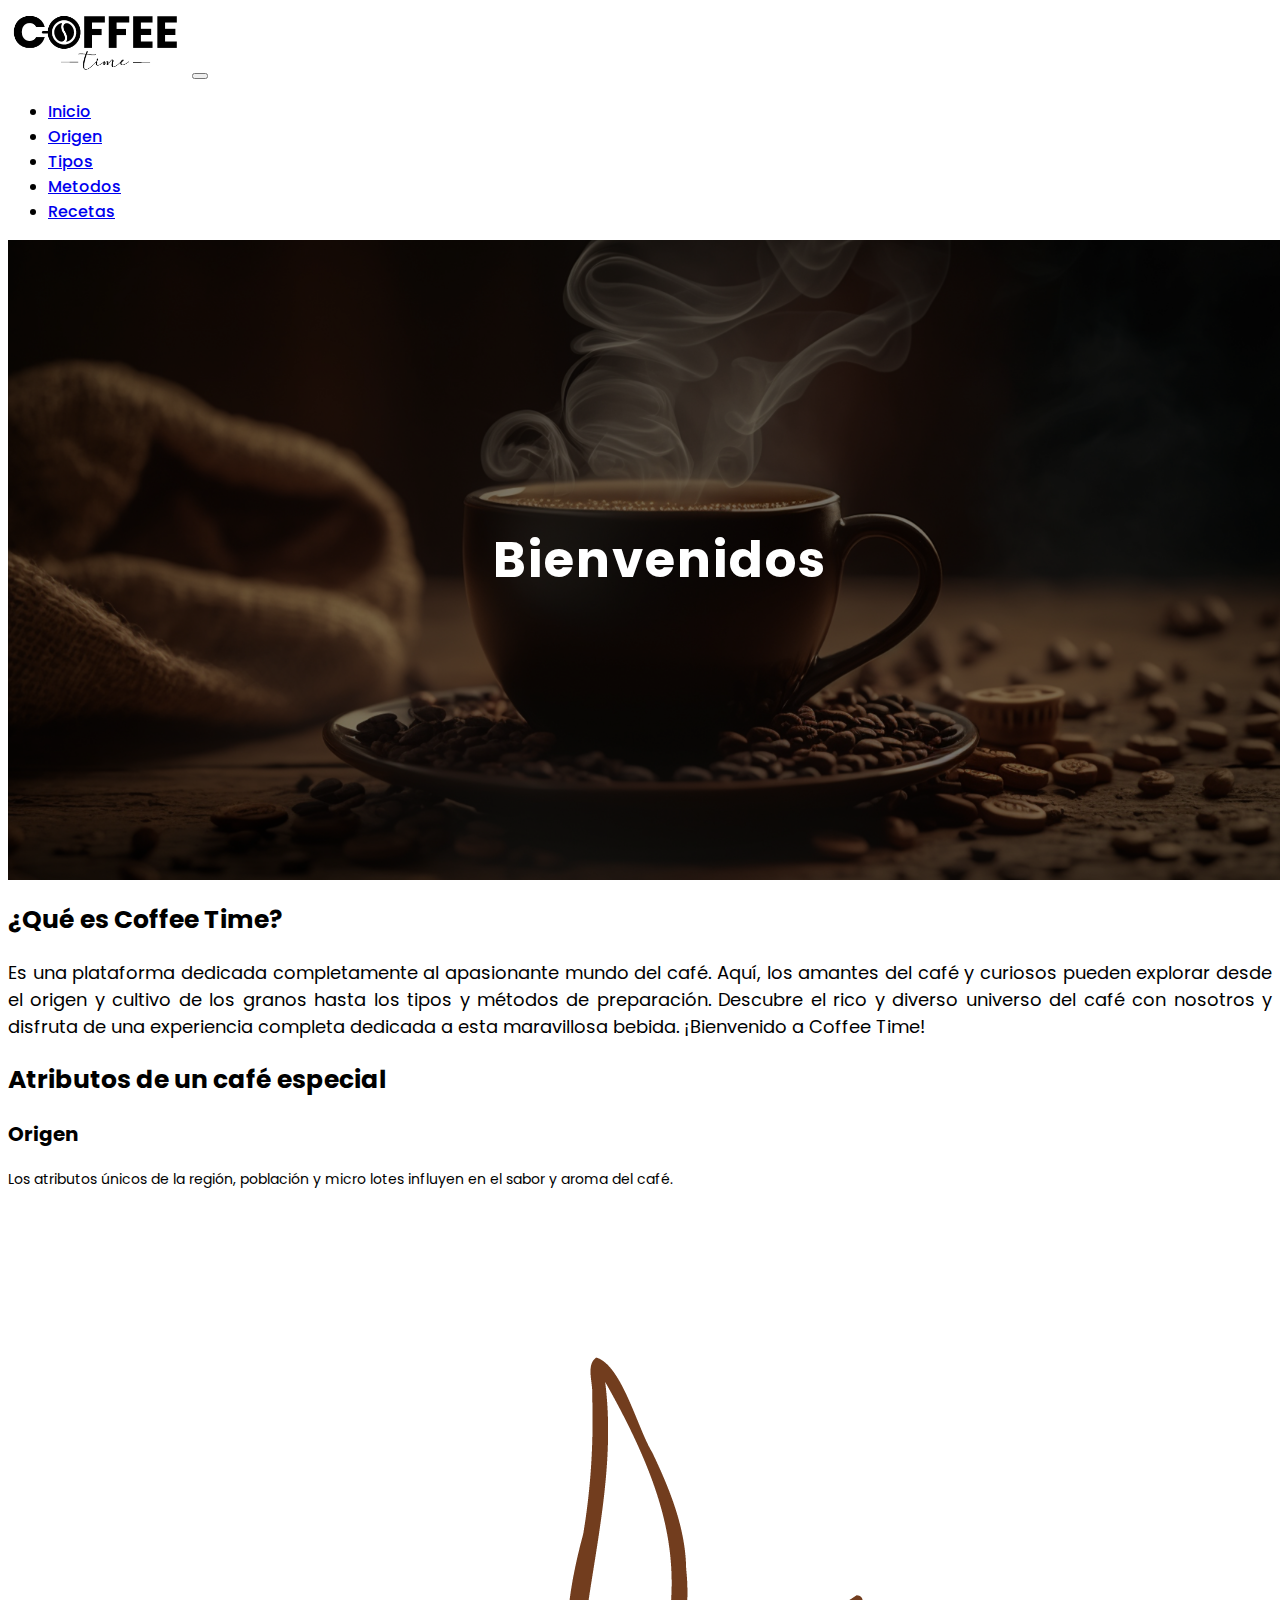
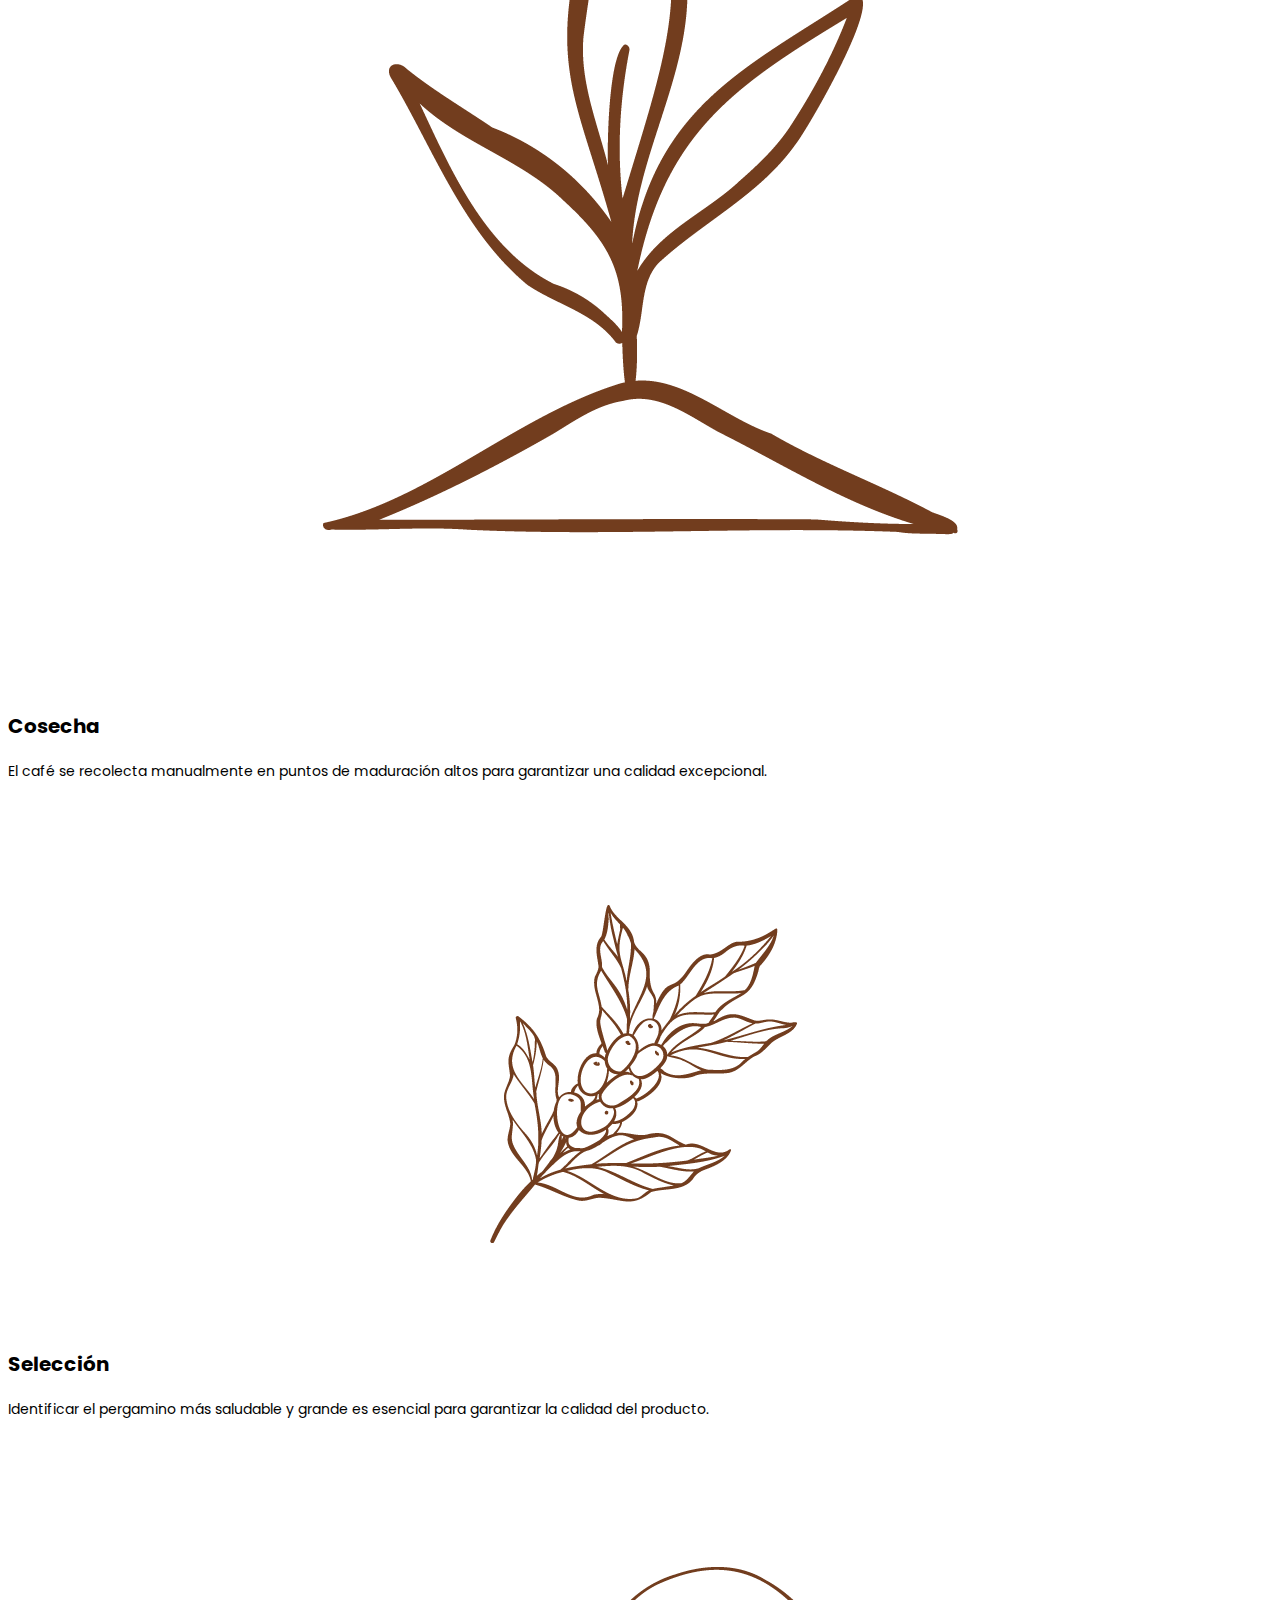
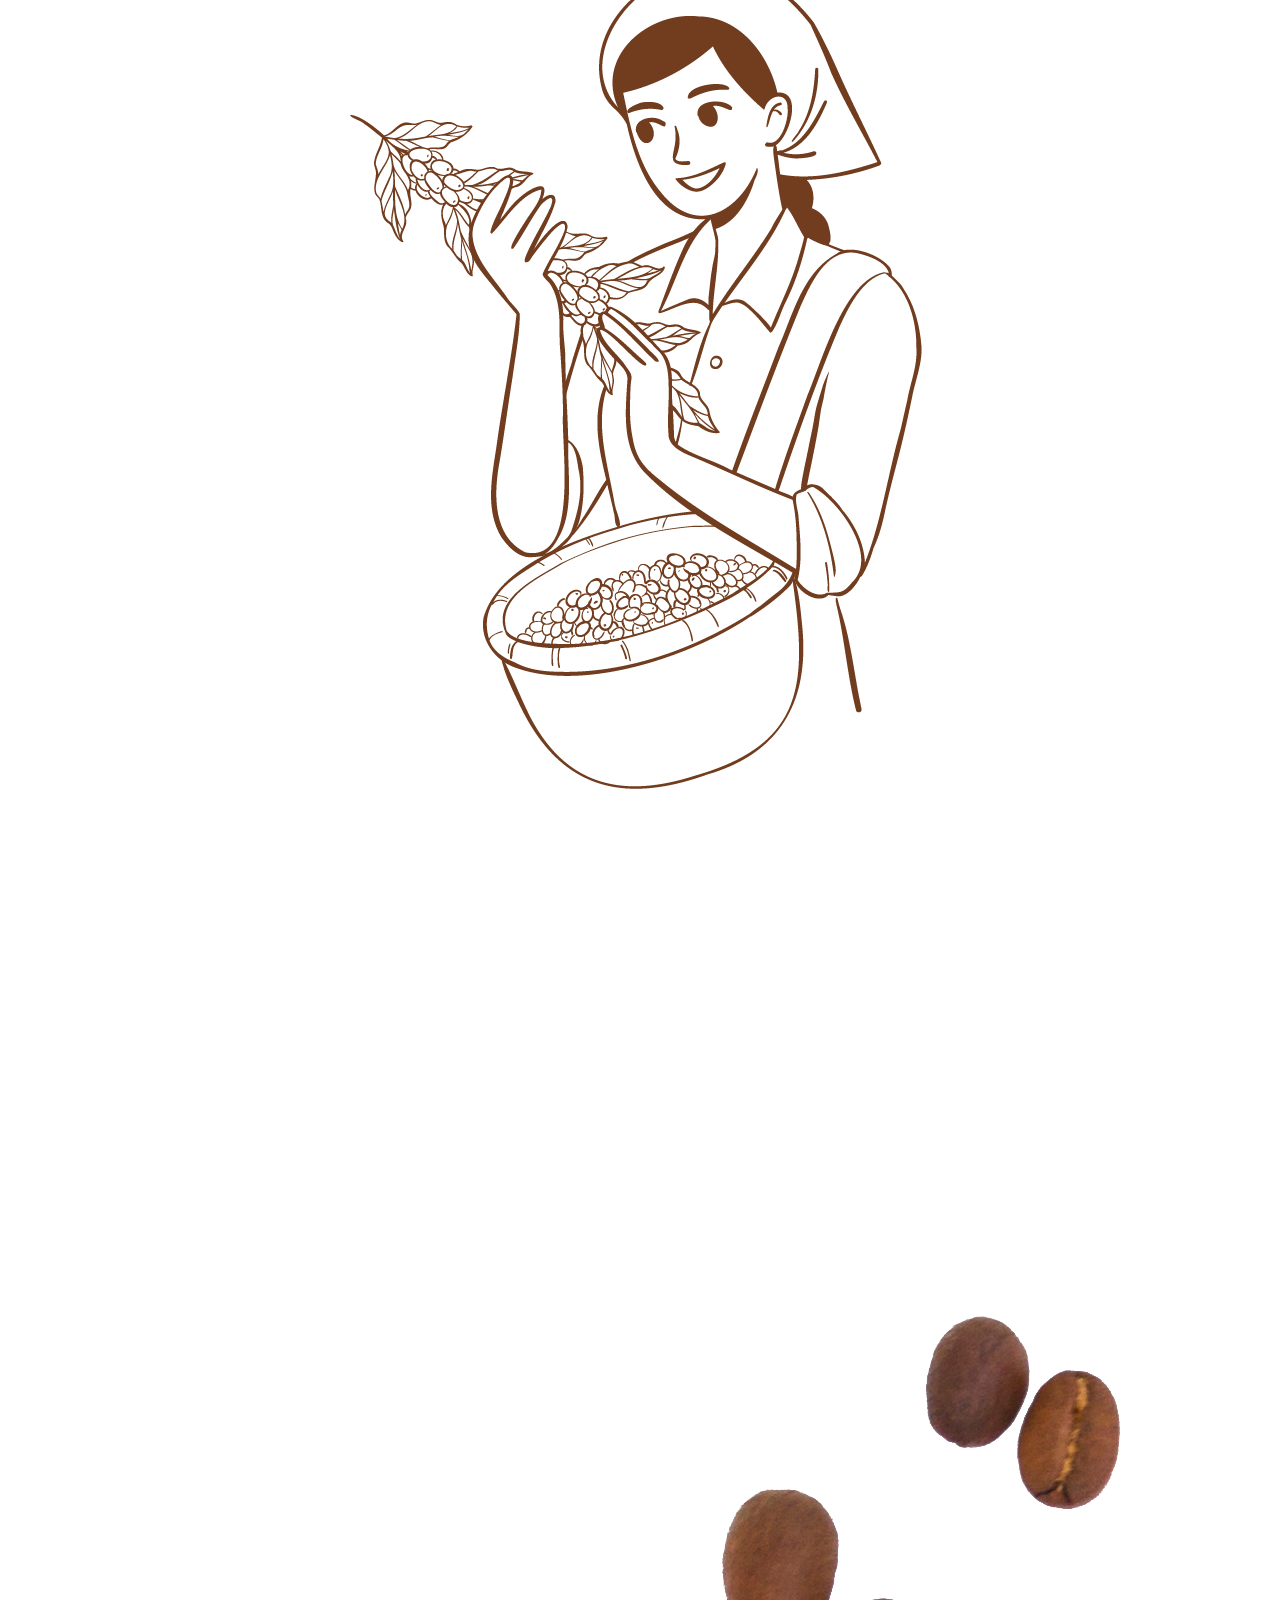
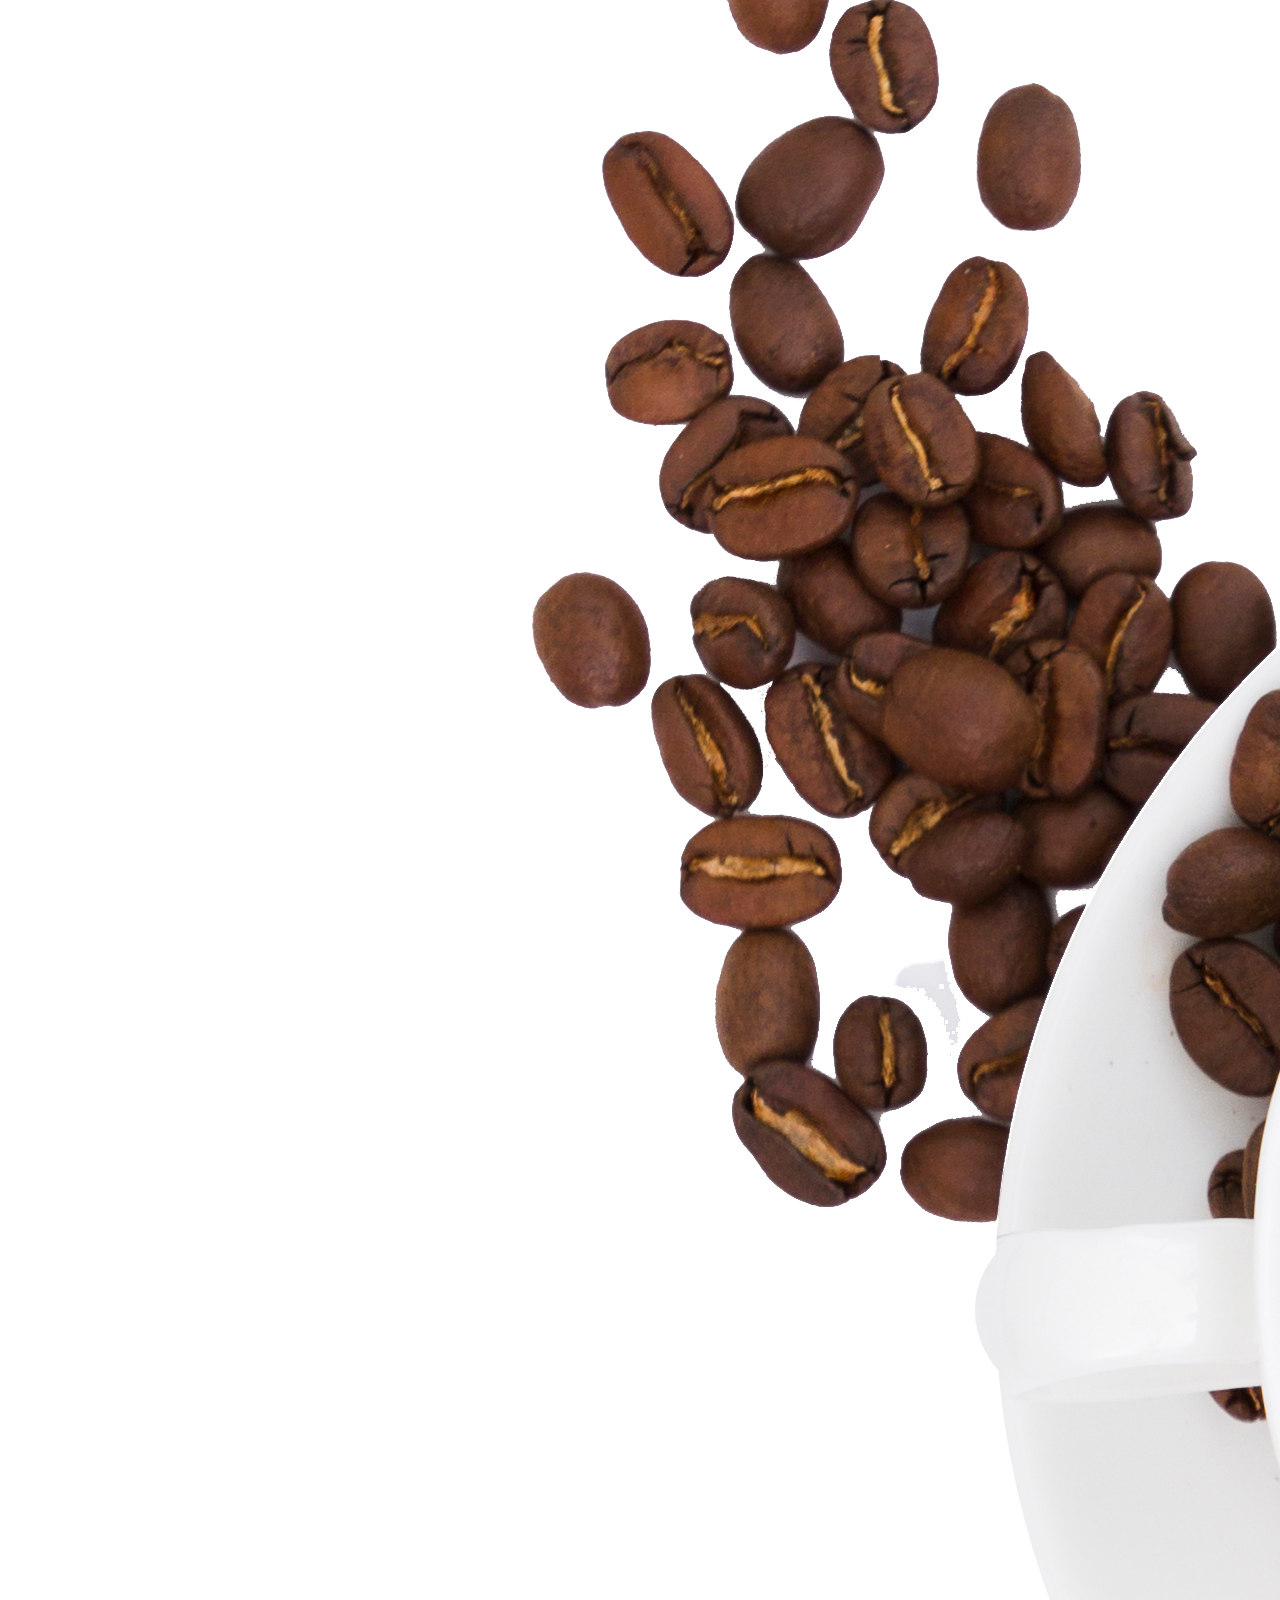
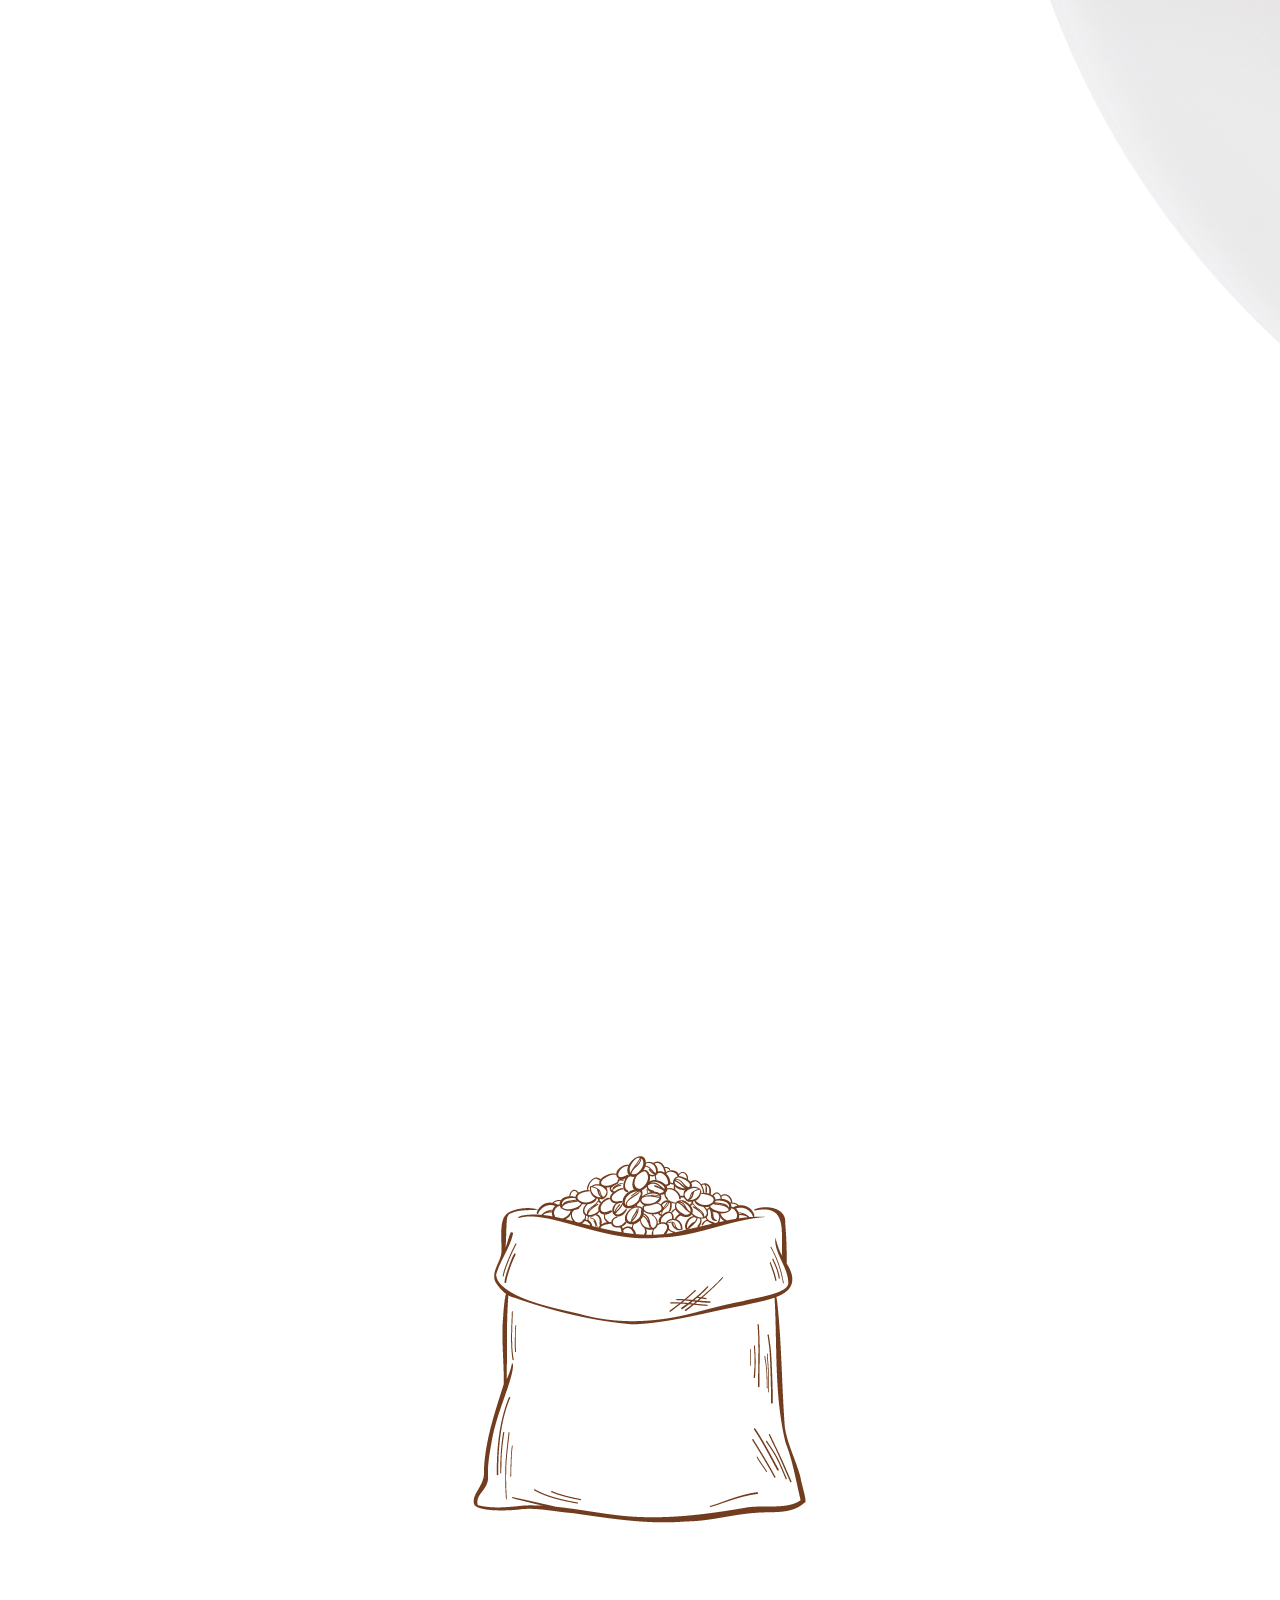
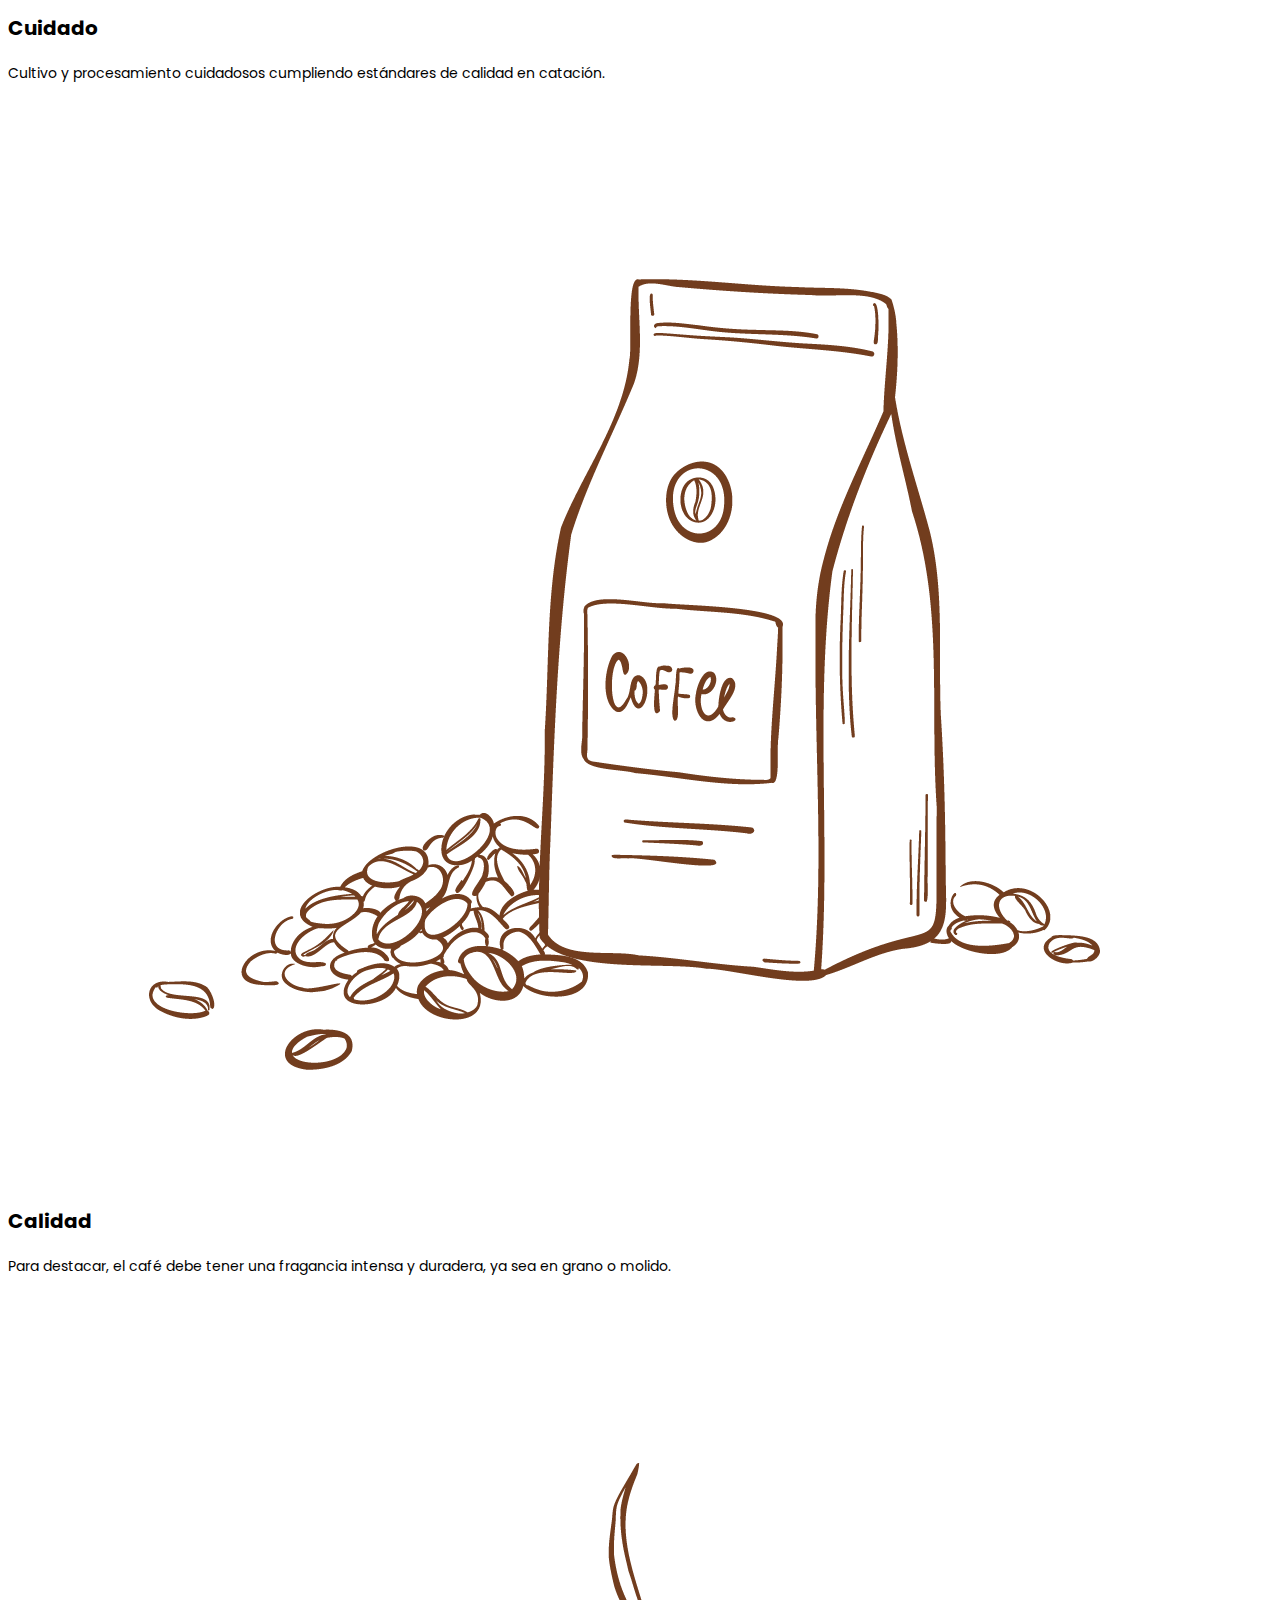
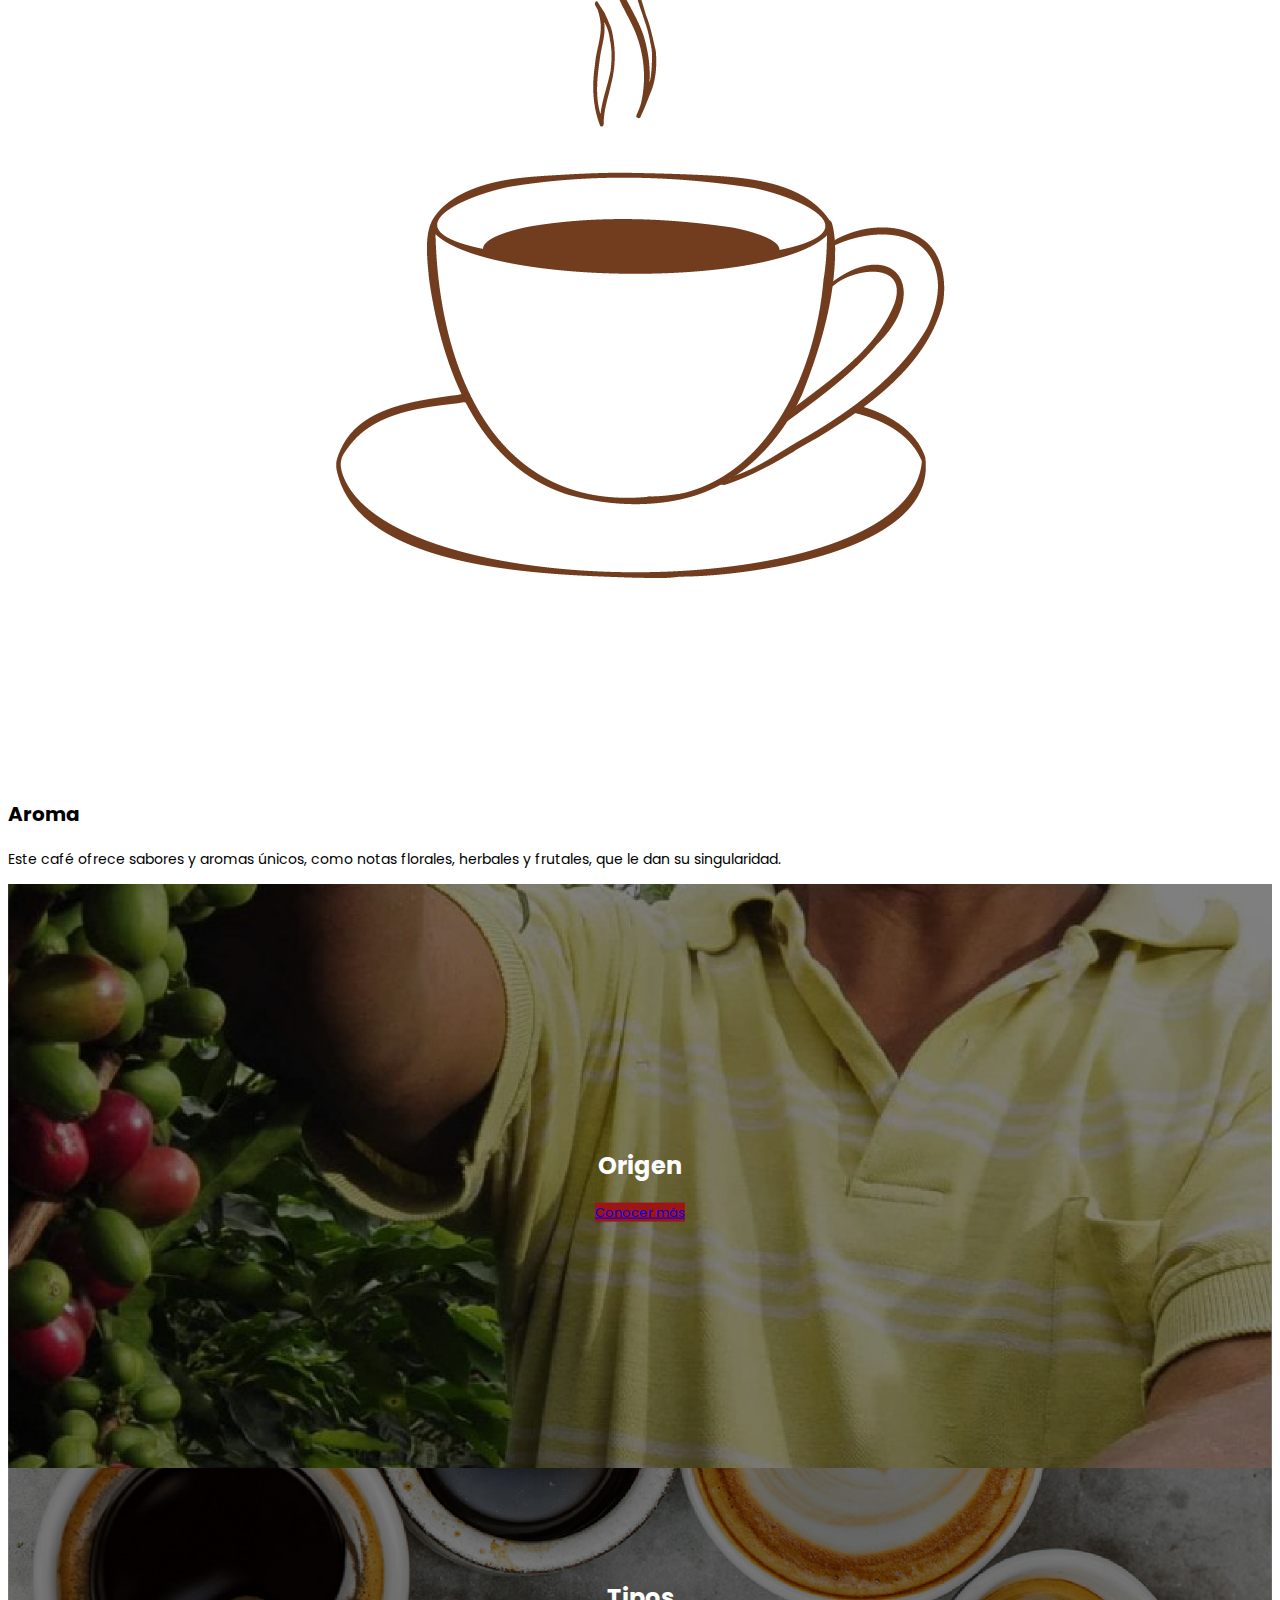
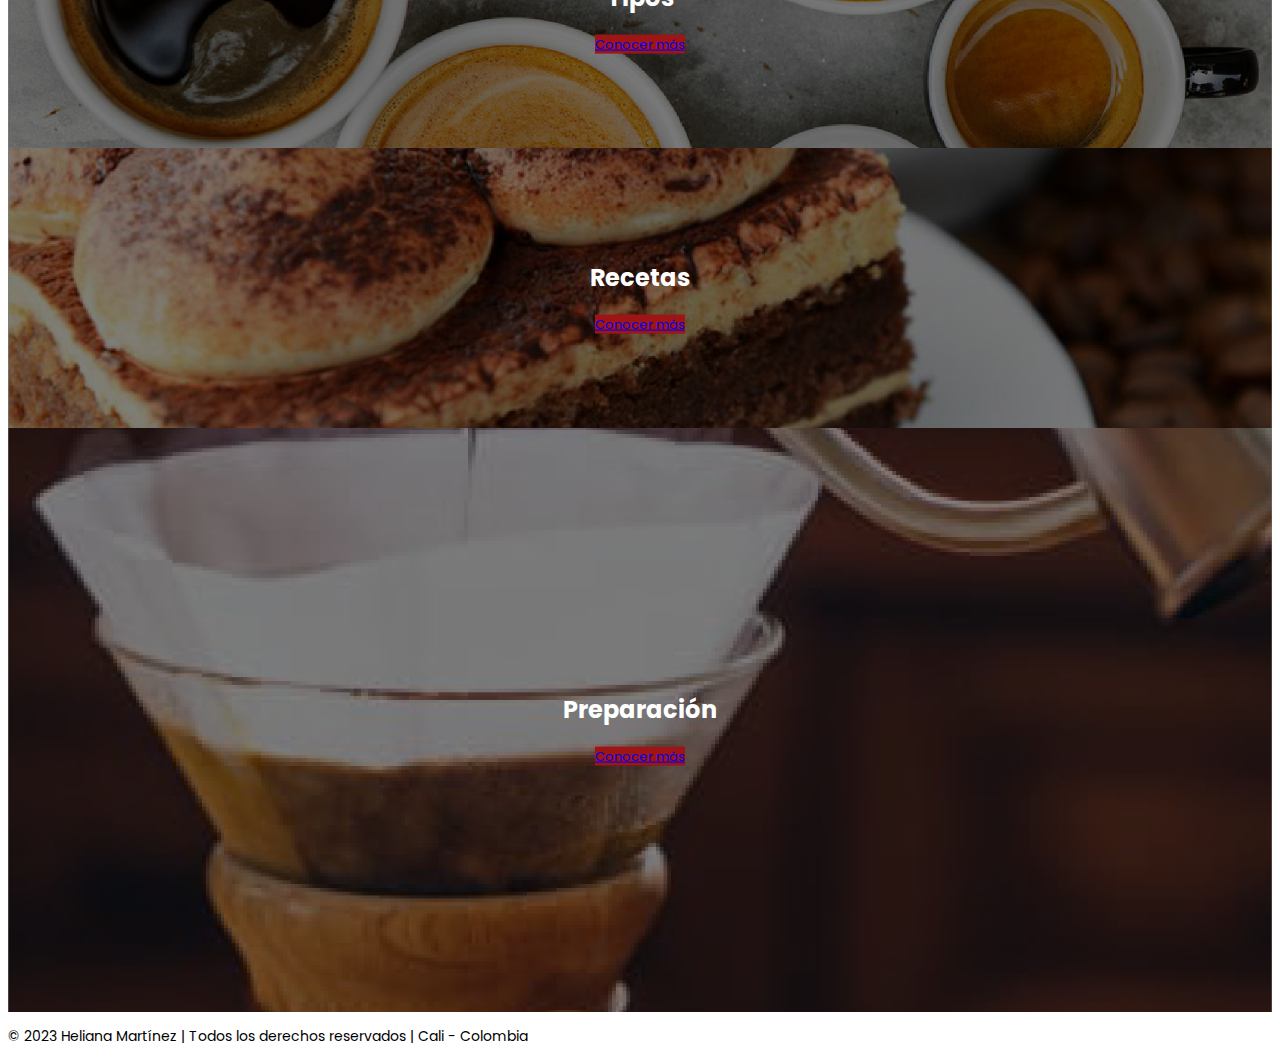
<file: Index.html>
<!doctype html>
<html lang="en">
  <head>
    <!-- Required meta tags -->
    <meta charset="utf-8">
    <meta name="viewport" content="width=device-width, initial-scale=1">

    <!-- Bootstrap CSS -->
    <link href="https://cdn.jsdelivr.net/npm/bootstrap@5.1.3/dist/css/bootstrap.min.css" rel="stylesheet" integrity="sha384-1BmE4kWBq78iYhFldvKuhfTAU6auU8tT94WrHftjDbrCEXSU1oBoqyl2QvZ6jIW3" crossorigin="anonymous">

    <!--Hoja de estilos-->
    <link rel="stylesheet" href="CSS/Estilos.css">

       <!--Fuente-->
    <link rel="stylesheet" href="https://fonts.googleapis.com/css?family=Poppins">

    <!--SEO-->
    <meta name="description" content="¡Bienvenido a Coffee Time! Somos una plataforma dedicada por completo al apasionante mundo del café. Aquí, los amantes del café y los curiosos pueden sumergirse en el fascinante viaje desde el origen y cultivo de los granos hasta los variados tipos y métodos de preparación.">
    <meta name="keywords" content="Café, Coffee, Origen del café, tipos de preparación de café, Metodos de preparación del cafe, Recetas de café, Coffee Time, amor por el café">


    <title>Index Coffee Time</title>
  </head>


  <body>
<!-- Nav bar -->
  <header>
    <nav class="navbar navbar-expand-lg navbar-light bg-light">
        <div class="container">
               <!-- Logo -->
            <a class="navbar-brand" href="index.html"><img src="IMAGENES/INDEX/logo.png" width="180" height="auto"></a>

             <!-- Botón del toggler -->
            <button class="navbar-toggler" type="button" data-bs-toggle="collapse" data-bs-target="#navbarNav" aria-controls="navbarNav" aria-expanded="false" aria-label="Toggle navigation">
                <span class="navbar-toggler-icon"></span>
            </button>

              <!-- Enlaces -->
            <div class="collapse navbar-collapse justify-content-end" id="navbarNav">
                <ul class="navbar-nav">
                    <li class="nav-item">
                        <a class="nav-link" href="index.html">Inicio</a>
                    </li>
                    <li class="nav-item">
                        <a class="nav-link" href="PAGES/origen.html">Origen</a>
                    </li>
                    <li class="nav-item">
                        <a class="nav-link" href="PAGES/tipos.html">Tipos</a>
                    </li>
                    <li class="nav-item">
                        <a class="nav-link" href="PAGES/metodos.html">Metodos</a>
                    </li>
                    <li class="nav-item">
                        <a class="nav-link" href="PAGES/recetas.html">Recetas</a>
                    </li>

                </ul>
            </div>
        </div>
    </nav>
  </header>

<!-- Banner principal -->
  <div class="banner-principal">
    <div class="overlay-hero"></div>
    <div class="container text-center">
        <h1 class="Tituloprincipal">Bienvenidos</h1>
    </div>
</div>

<!-- Primera sección -->
<main class="container">
<section>
    <div class="pt-5">
        <h2 class="text-center">¿Qué es Coffee Time?</h2>
        <p class="justificado-principal">Es una plataforma dedicada completamente al apasionante mundo del café. Aquí, los amantes del café y curiosos pueden explorar desde el origen y cultivo de los granos hasta los tipos y métodos de preparación. Descubre el rico y diverso universo del café con nosotros y disfruta de una experiencia completa dedicada a esta maravillosa bebida. ¡Bienvenido a Coffee Time!</p>
    </div>
</section>

<!-- Segunda sección -->
<section>
    <div class="pt-5">
        <h2 class="text-center">Atributos de un café especial</h2>
    <div>
        <div class="row">
            <!-- Columna izquierda -->
            <div class="col-md-4 my-3">
                <!-- Item 1 -->
                <div class="row pb-2">
                    <div class="col-8">
                        <h3 class=>Origen</h3>
                        <p>Los atributos únicos de la región, población y micro lotes influyen en el sabor y aroma del café.</p>
                    </div>
                    <div class="col-4 align-self-center">
                        <img class="img-cafe" src="IMAGENES/INDEX/iconos/origen.png" alt="origen">
                    </div>
                </div>
                <!-- Item 2 -->
                <div class="row pb-2">
                    <div class="col-8">
                        <h3>Cosecha</h3>
                        <p>El café se recolecta manualmente en puntos de maduración altos para garantizar una calidad excepcional.</p>
                    </div>
                    <div class="col-4 align-self-center">
                        <img class="img-cafe" src="IMAGENES/INDEX/iconos/cosecha.png" alt="cosecha">
                    </div>
                </div>
                <!-- Item 3 -->
                <div class="row pb-2">
                    <div class="col-8">
                        <h3>Selección</h3>
                        <p>Identificar el pergamino más saludable y grande es esencial para garantizar la calidad del producto.</p>
                    </div>
                    <div class="col-4 align-self-center">
                        <img class="img-cafe" src="IMAGENES/INDEX/iconos/selección.png" alt="selección">
                    </div>
                </div>
            </div>

            <!-- Columna central -->
            <div class="col-md-4 my-3 text-center">
                <img src="IMAGENES/INDEX/imagen-cafe-hom3.png" alt="imagen central" class="img-fluid mx-auto my-auto">
            </div>

            <!-- Columna derecha -->
            <div class="col-md-4 my-3">
                <!-- Item 1 -->
                <div class="row" pb-2>
                    <div class="col-4 align-self-center">
                        <img class="img-cafe" src="IMAGENES/INDEX/iconos/cuidado.png" alt="cuidado">
                    </div>
                    <div class="col-8">
                        <h3>Cuidado</h3>
                        <p>Cultivo y procesamiento cuidadosos cumpliendo estándares de calidad en catación.</p>
                    </div>
                </div>
                <!-- Item 2 -->
                <div class="row">
                    <div class="col-4 align-self-center">
                        <img class="img-cafe" src="IMAGENES/INDEX/iconos/calidad.png" alt="calidad">
                    </div>
                    <div class="col-8">
                        <h3>Calidad</h3>
                        <p>Para destacar, el café debe tener una fragancia intensa y duradera, ya sea en grano o molido.</p>
                    </div>
                </div>
                <!-- Item 3 -->
                <div class="row" pb-2>
                    <div class="col-4 align-self-center">
                        <img class="img-cafe" src="IMAGENES/INDEX/iconos/aroma.png" alt="aroma">
                    </div>
                    <div class="col-8">
                        <h3>Aroma</h3><p>
                            Este café ofrece sabores y aromas únicos, como notas florales, herbales y frutales, que le dan su singularidad.</p>
                    </div>
                </div>
            </div>
        </div>
    </div>
</section>

<!-- Tercera sección -->
<section>
<div class="container">
        <div class="row">
            <div class="col-md-4 custom-column">
                <div class="background-image-2 mb-md-0 mb-4" style="background-image: url('IMAGENES/INDEX/section-origen.png');">
                    <div class="overlay"></div>
                    <div class="center-text">
                        <h2 class="mb-4">Origen</h2>
                        <a href="PAGES/origen.html" class="btn btn-primary">Conocer más</a>
                    </div>
                </div>
            </div>
            <div class="col-md-4 custom-column">
                <div class="background-image mb-4" style="background-image: url('IMAGENES/INDEX/section-tipos.png');">
                    <div class="overlay"></div>
                    <div class="center-text">
                        <h2 class="mb-4">Tipos</h2>
                        <a href="PAGES/tipos.html" class="btn btn-primary">Conocer más</a>
                    </div>
                </div>
                <div class="background-image mb-4" style="background-image: url('IMAGENES/INDEX/section-recetas.png');">
                    <div class="overlay"></div>
                    <div class="center-text">
                        <h2 class="mb-4">Recetas</h2>
                        <a href="PAGES/recetas.html" class="btn btn-primary">Conocer más</a>
                    </div>
                </div>
            </div>
            <div class="col-md-4 custom-column">
                <div class="background-image-2" style="background-image: url('IMAGENES/INDEX/section-preparacion.png');">
                    <div class="overlay"></div>
                    <div class="center-text">
                        <h2 class="mb-4">Preparación</h2>
                        <a href="PAGES/metodos.html" class="btn btn-primary">Conocer más</a>
                    </div>
                </div>
            </div>
        </div>
    </div>
</section>
</main>

<!-- Footer -->
<footer class="bg-dark text-white py-3">
    <div class="container-fluid text-center">
        <p class="m-0">
            © 2023 Heliana Martínez | Todos los derechos reservados | Cali - Colombia
        </p>
    </div>
</footer>
      
    <!-- IMPORTANTE NO BORRAR -->
    <script src="https://cdn.jsdelivr.net/npm/bootstrap@5.1.3/dist/js/bootstrap.bundle.min.js" integrity="sha384-ka7Sk0Gln4gmtz2MlQnikT1wXgYsOg+OMhuP+IlRH9sENBO0LRn5q+8nbTov4+1p" crossorigin="anonymous"></script>
  </body>
</html>
</file>
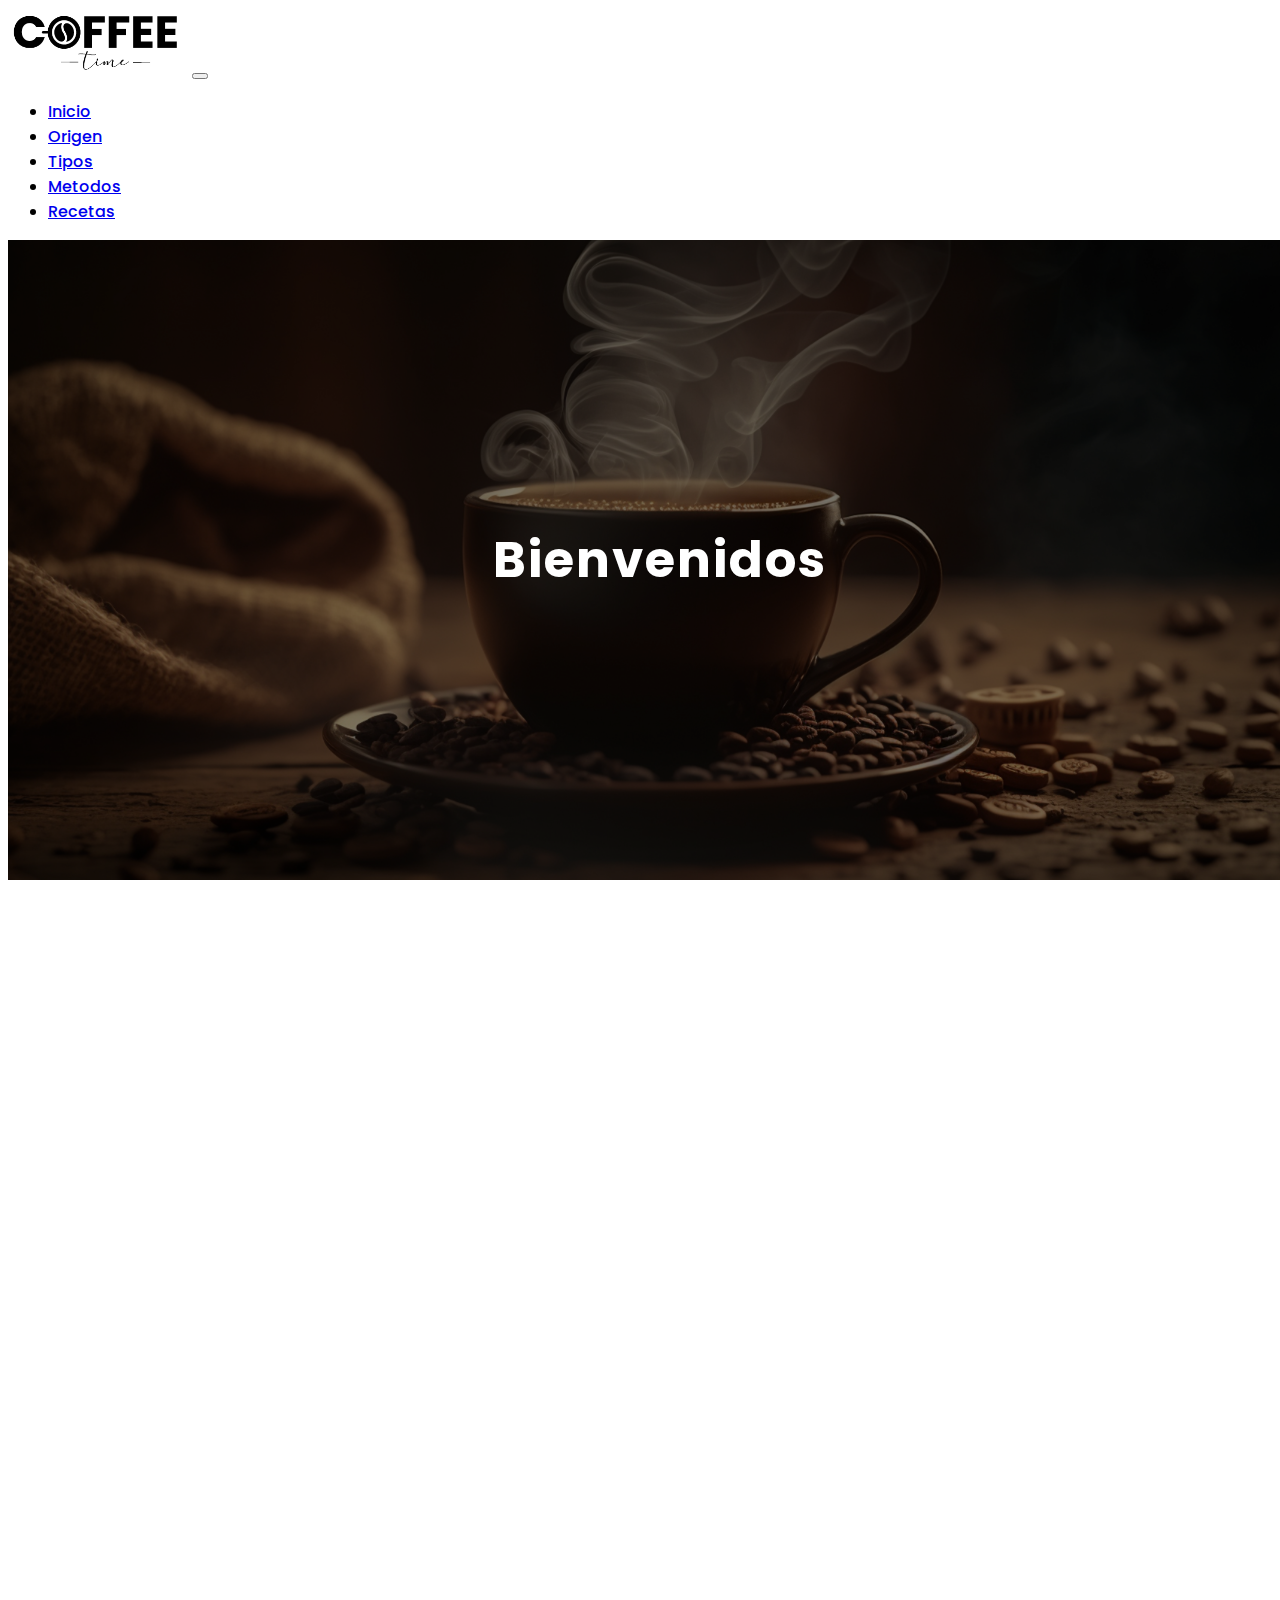
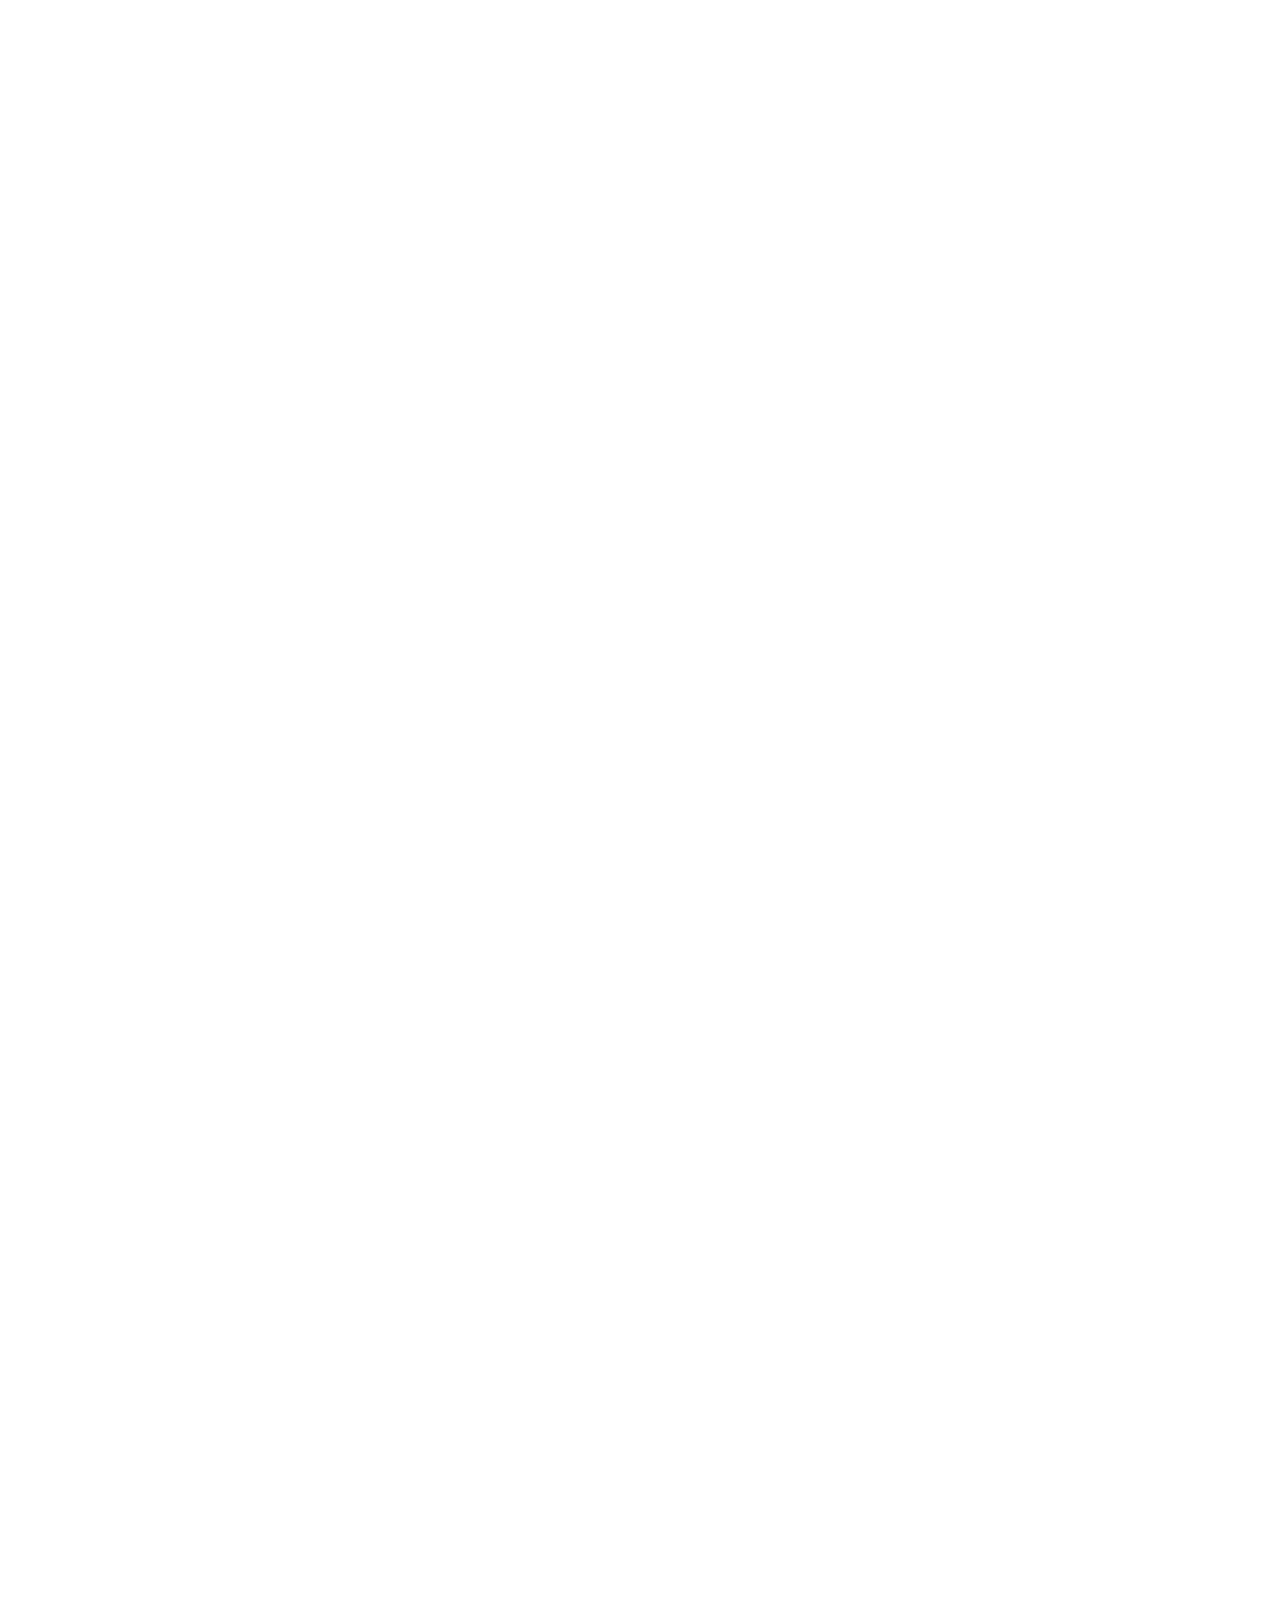
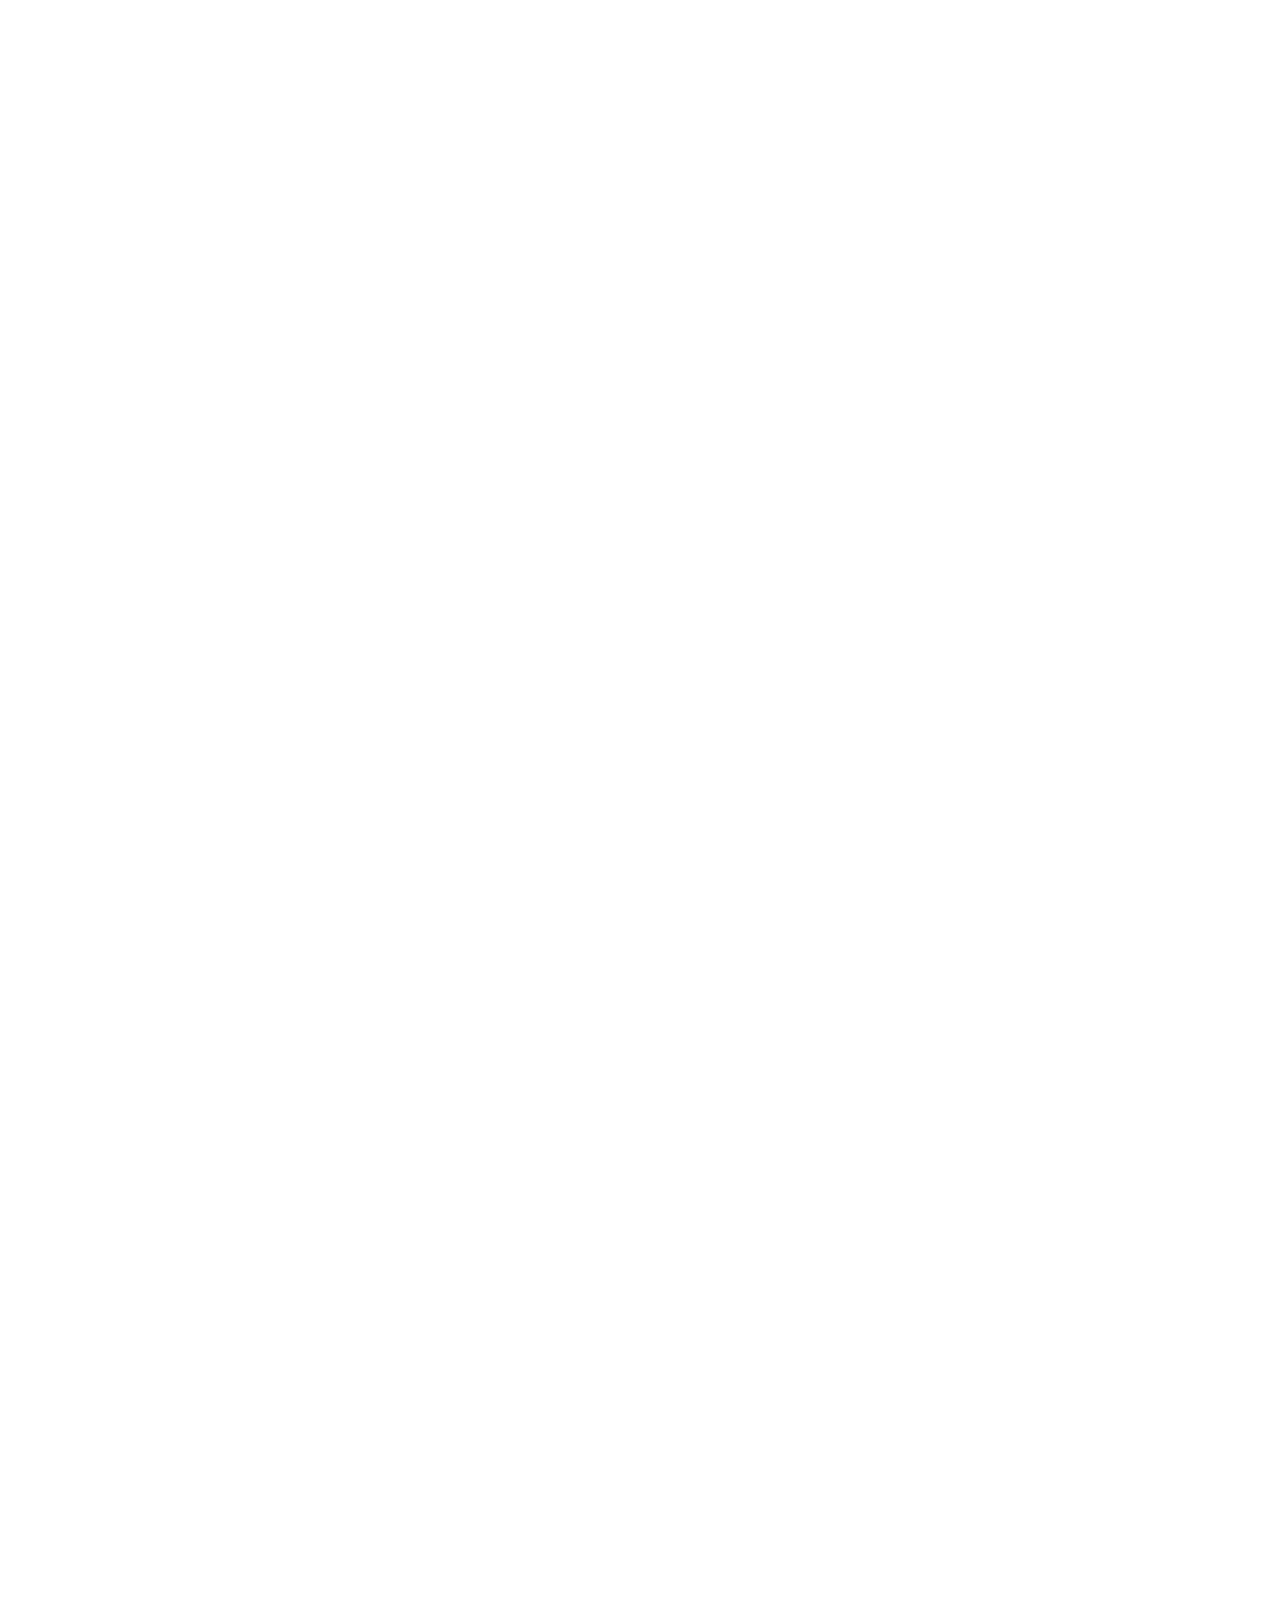
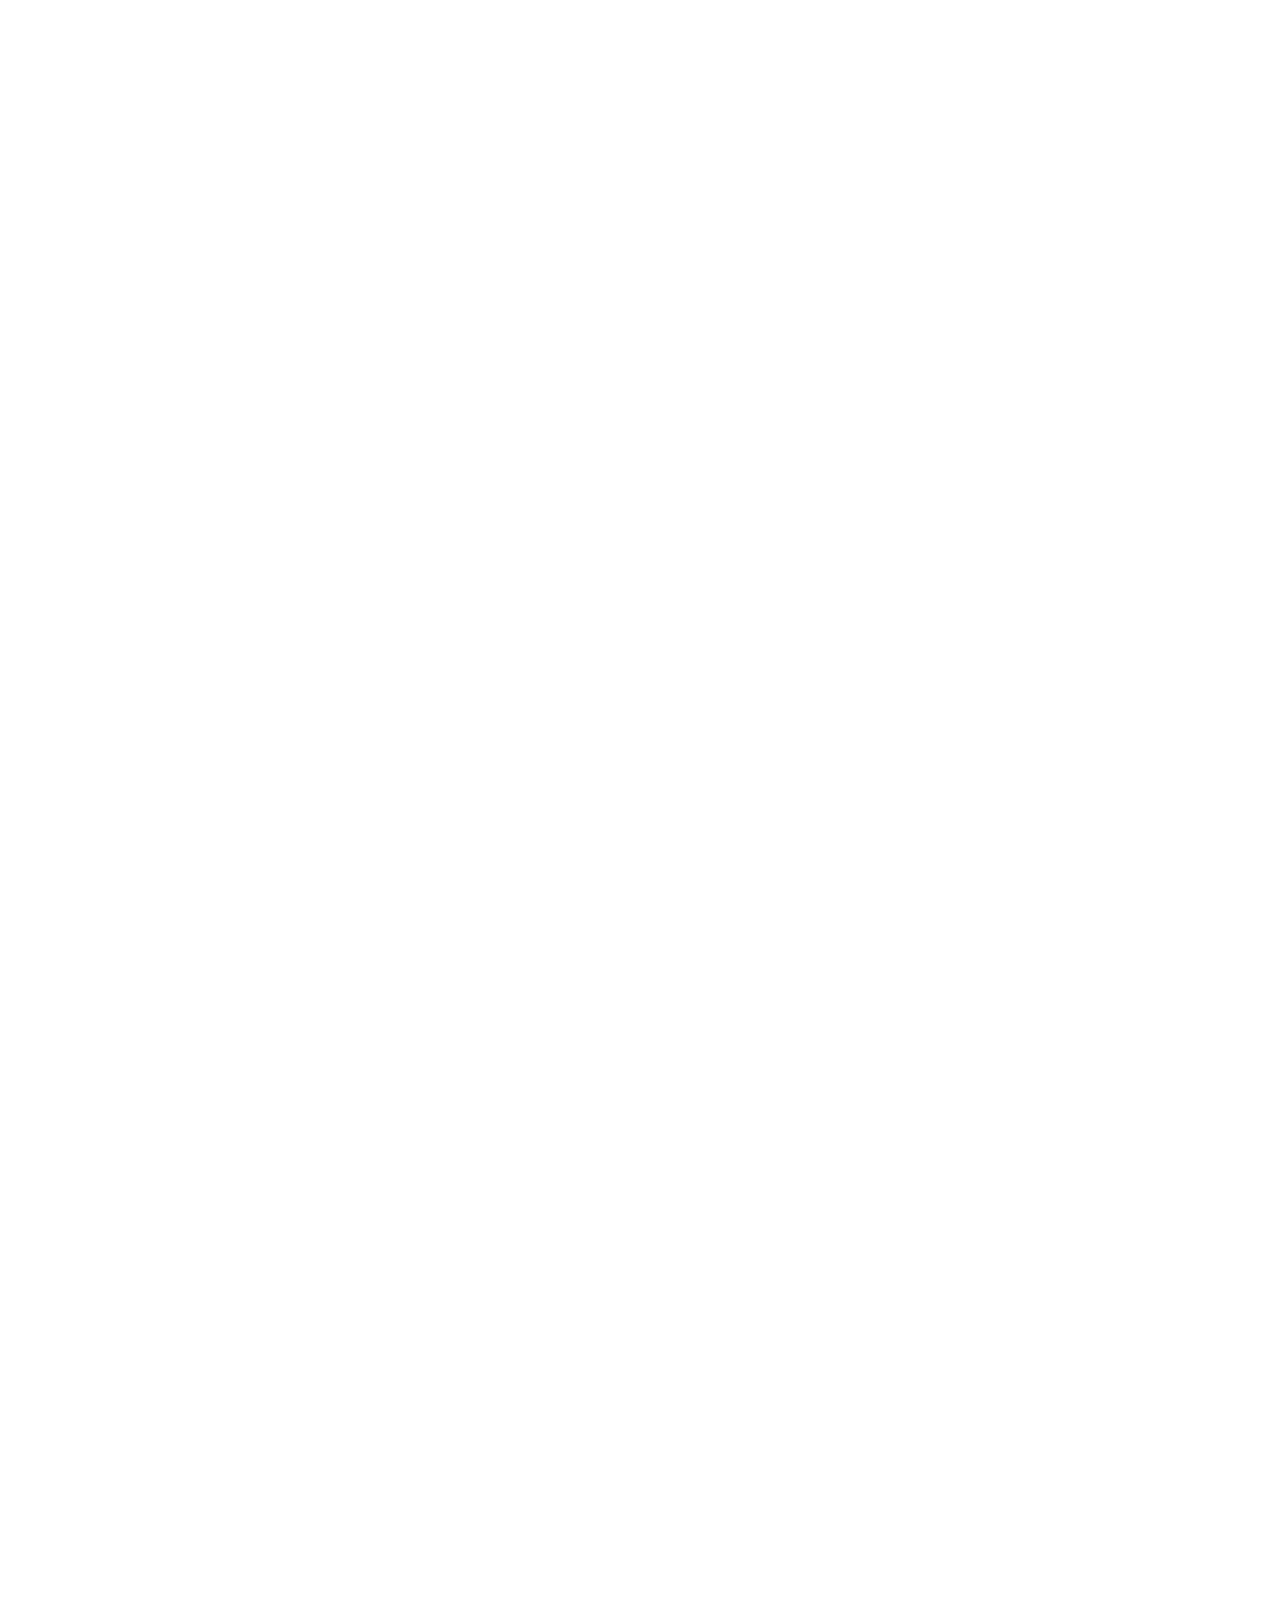
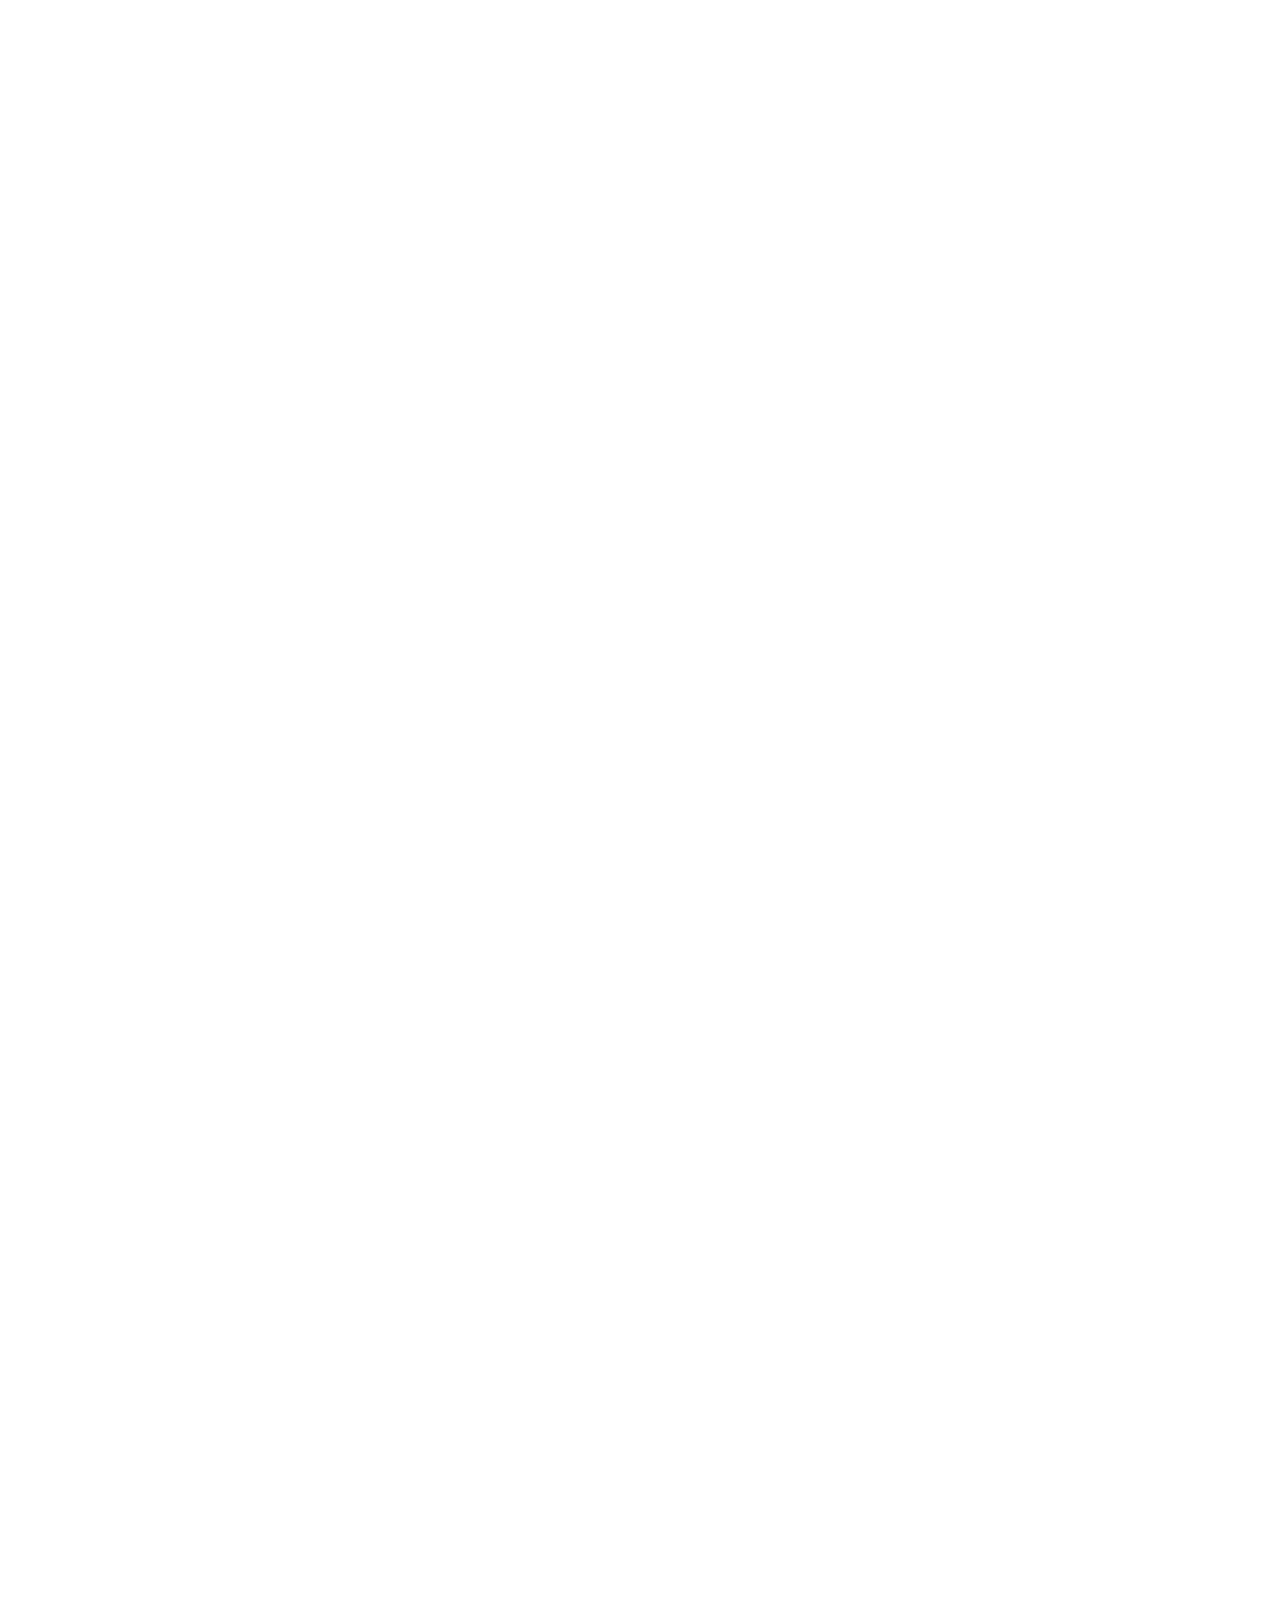
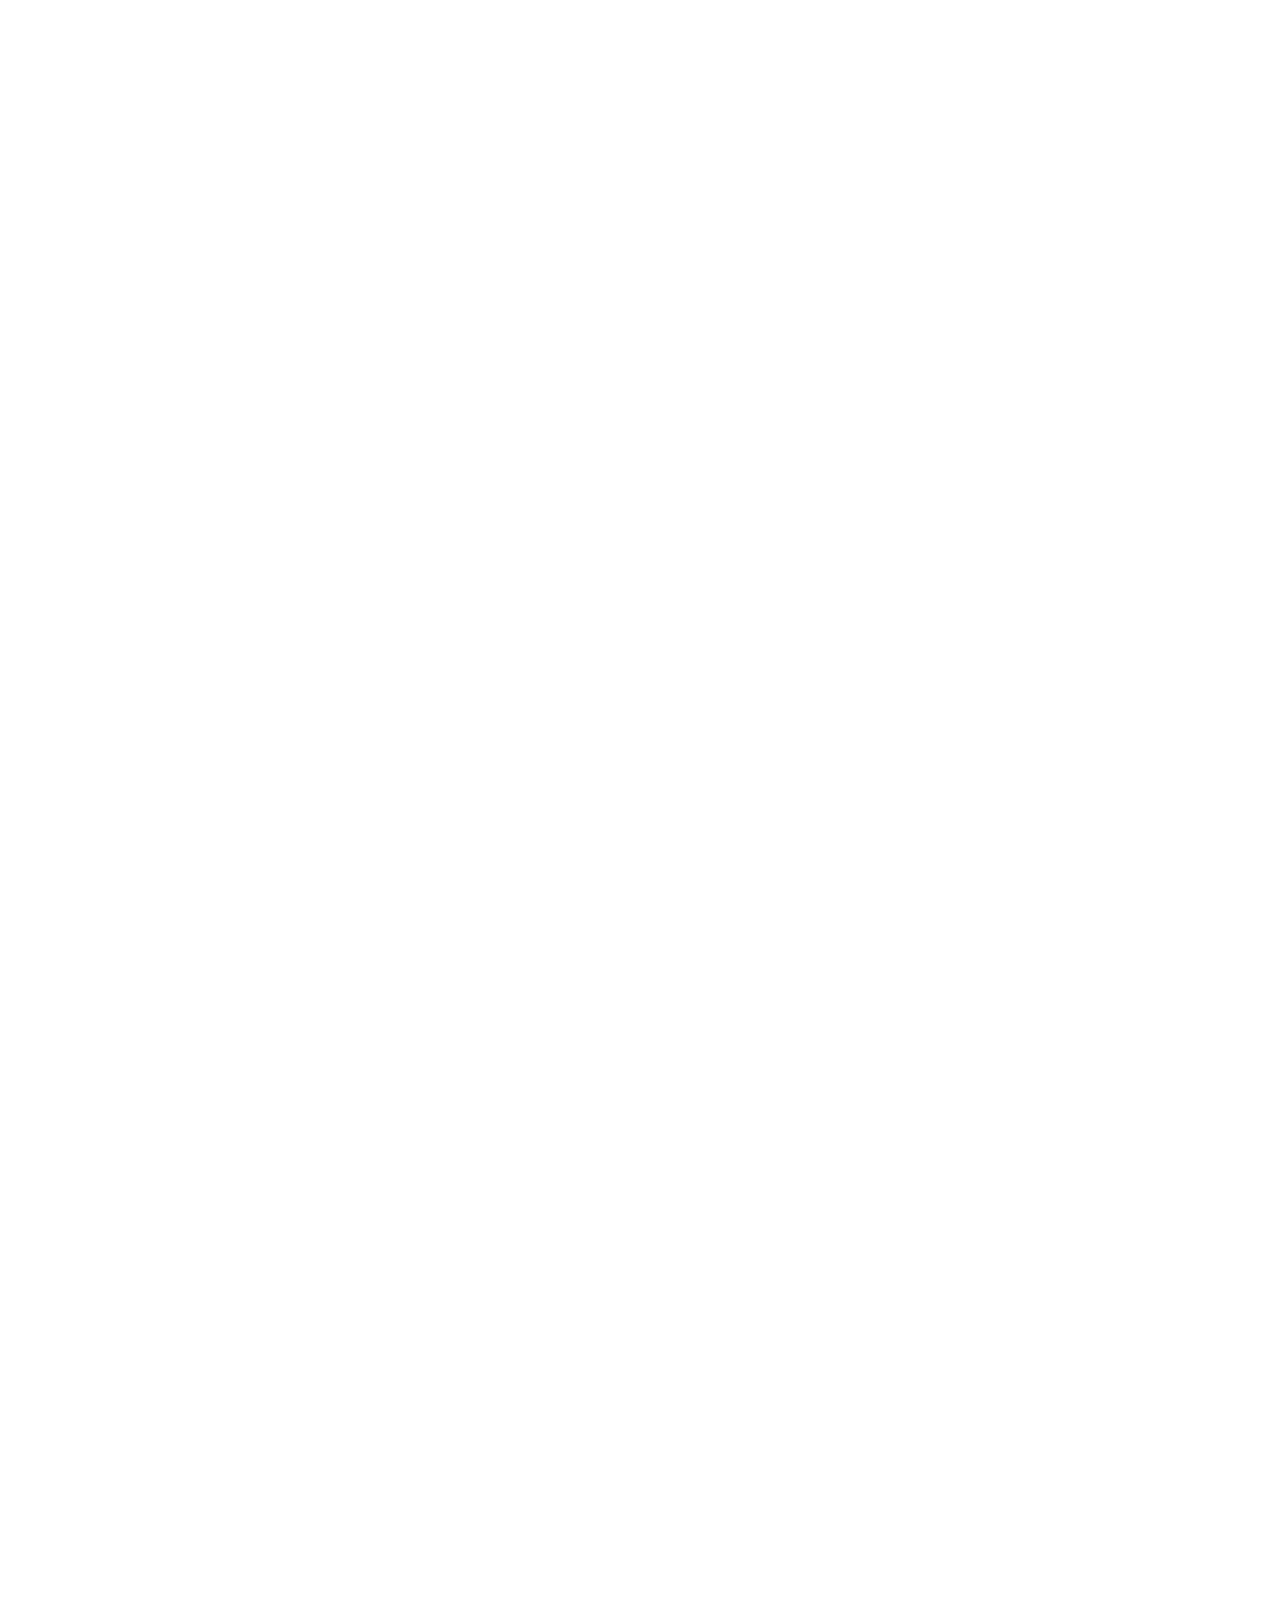
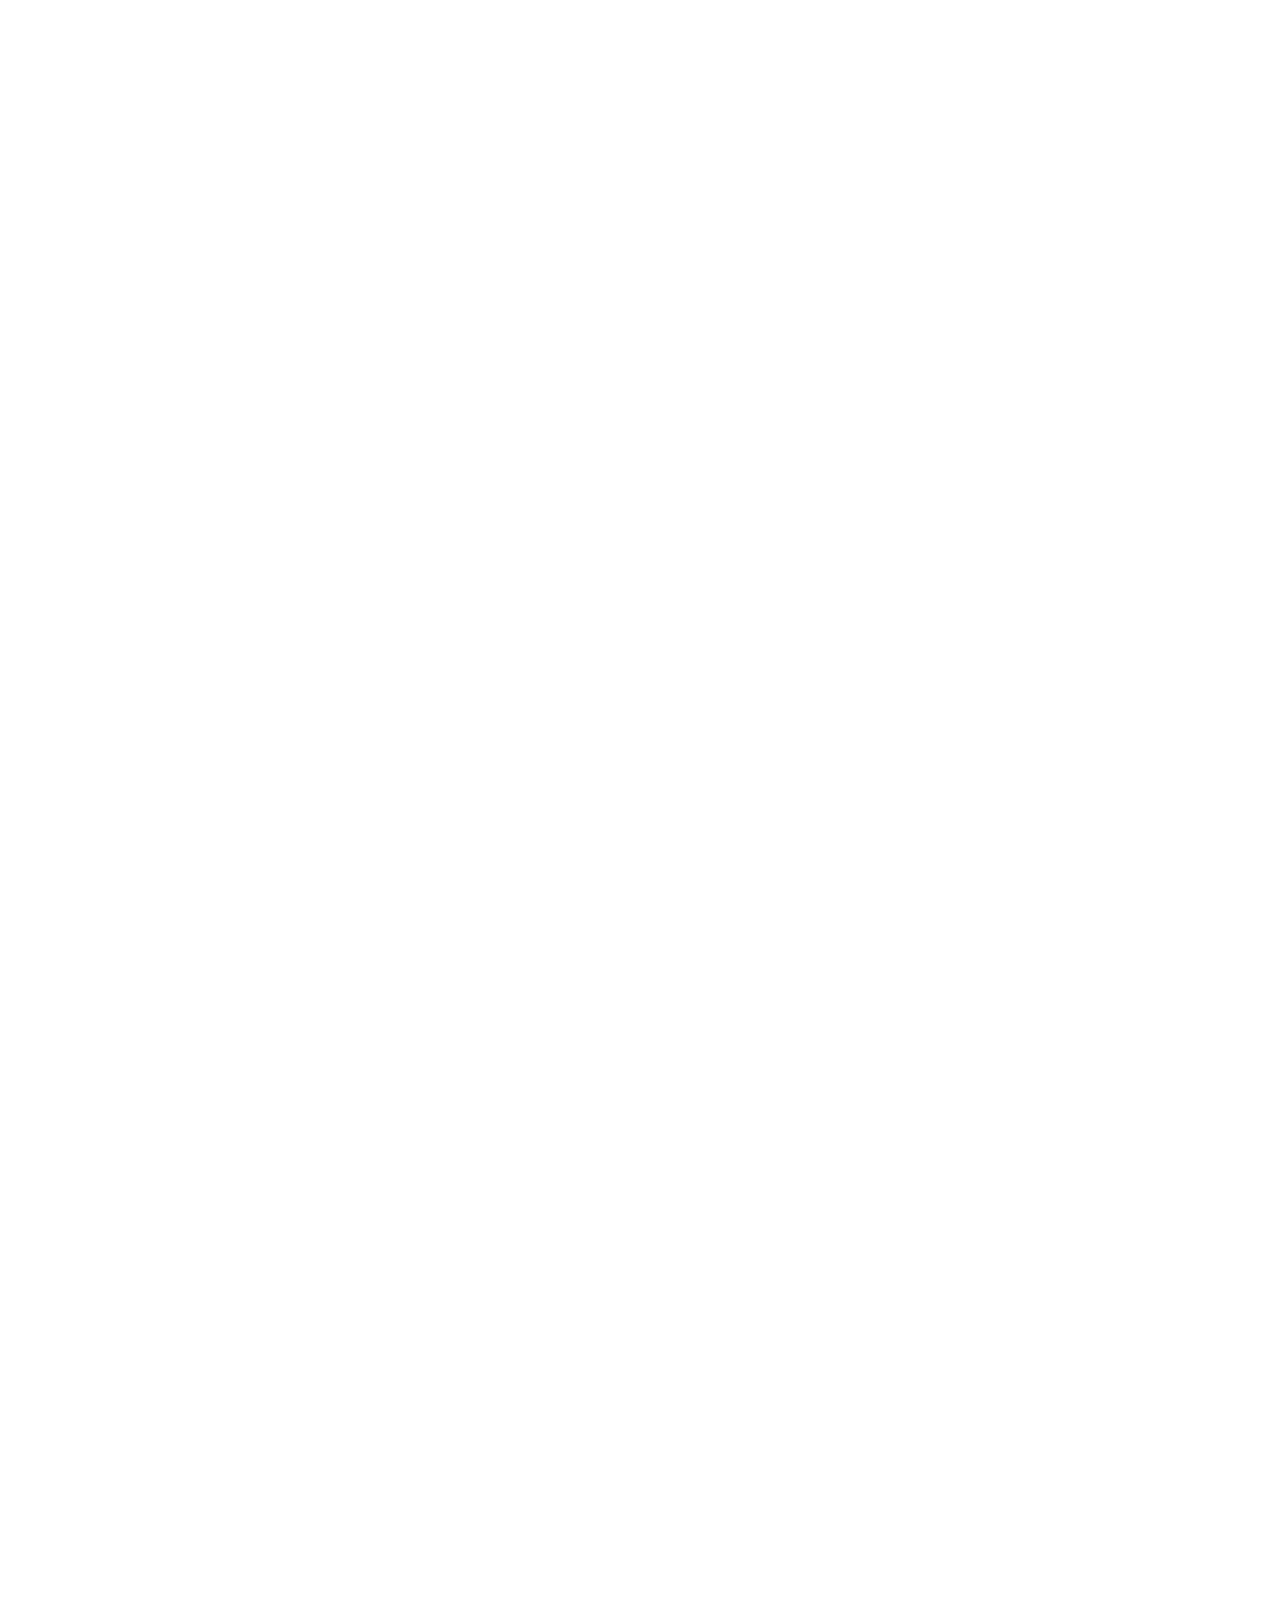
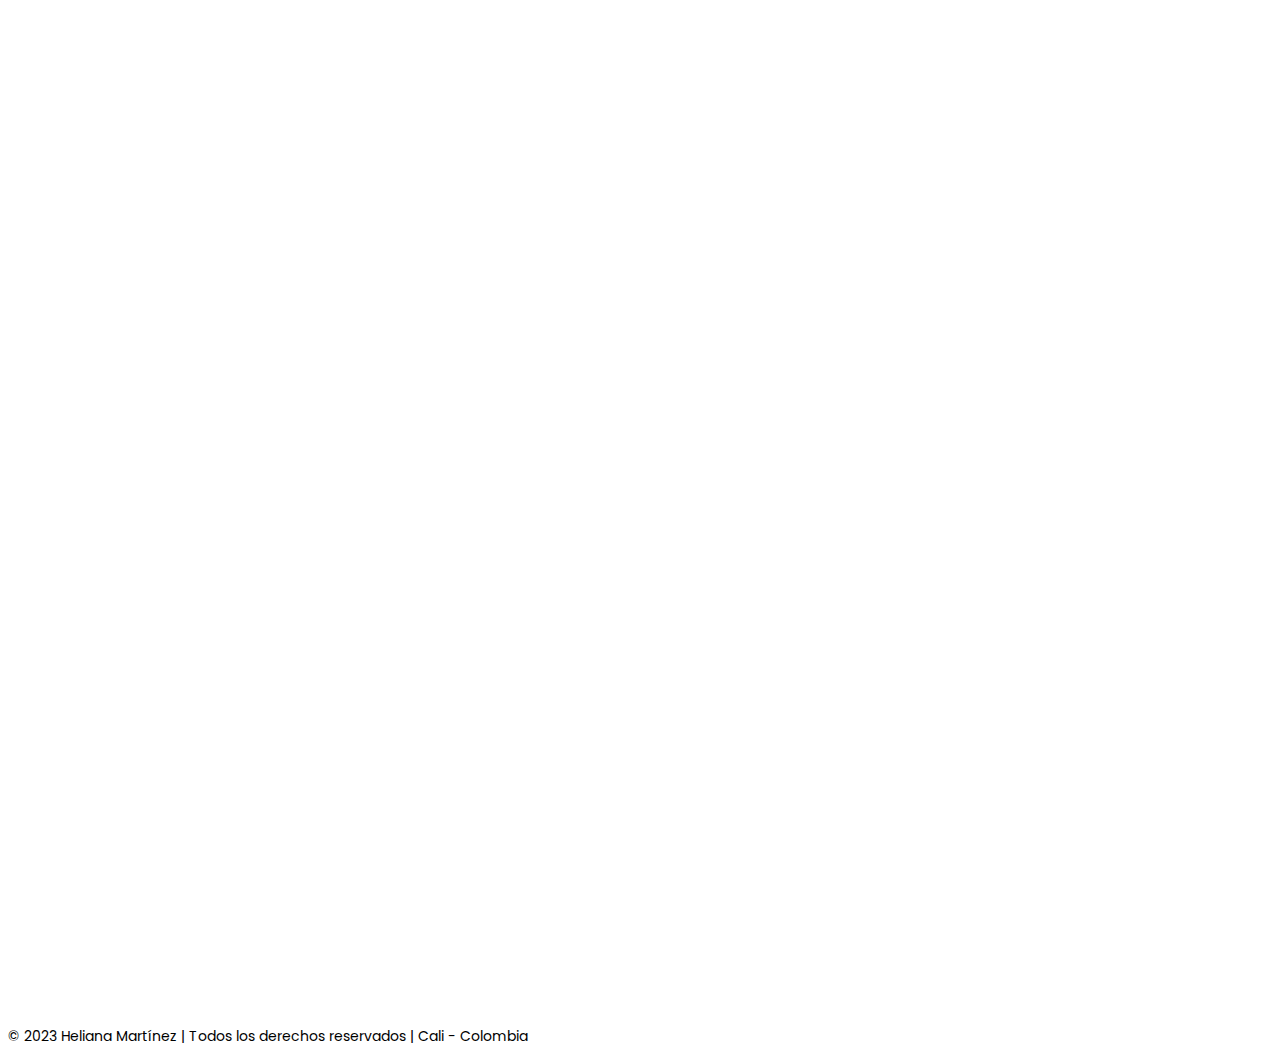
<file: index.html>
<!doctype html>
<html lang="en">
  <head>
    <!-- Required meta tags -->
    <meta charset="utf-8">
    <meta name="viewport" content="width=device-width, initial-scale=1">

    <!-- Bootstrap CSS -->
    <link href="https://cdn.jsdelivr.net/npm/bootstrap@5.1.3/dist/css/bootstrap.min.css" rel="stylesheet" integrity="sha384-1BmE4kWBq78iYhFldvKuhfTAU6auU8tT94WrHftjDbrCEXSU1oBoqyl2QvZ6jIW3" crossorigin="anonymous">

    <!-- animación -->
    <link href="https://unpkg.com/aos@2.3.1/dist/aos.css" rel="stylesheet">
    
    <!--Hoja de estilos-->
    <link rel="stylesheet" href="CSS/Estilos.css">

       <!--Fuente-->
    <link rel="stylesheet" href="https://fonts.googleapis.com/css?family=Poppins">

    <!--SEO-->
    <meta name="description" content="¡Bienvenido a Coffee Time! Somos una plataforma dedicada por completo al apasionante mundo del café. Aquí, los amantes del café y los curiosos pueden sumergirse en el fascinante viaje desde el origen y cultivo de los granos hasta los variados tipos y métodos de preparación.">
    <meta name="keywords" content="Café, Coffee, Origen del café, tipos de preparación de café, Metodos de preparación del cafe, Recetas de café, Coffee Time, amor por el café">

    <!--Favicon-->
    <link rel="shortcut icon" href="IMAGENES/INDEX/favicon.png" alt="Logo Coffee Time">


    <title>Index Coffee Time</title>
  </head>


  <body>
<!-- Nav bar -->
  <header>
    <nav class="navbar navbar-expand-lg navbar-light bg-light">
        <div class="container">
               <!-- Logo -->
            <a class="navbar-brand" href="index.html"><img src="IMAGENES/INDEX/logo.png" width="180" height="auto"></a>

             <!-- Botón del toggler -->
            <button class="navbar-toggler" type="button" data-bs-toggle="collapse" data-bs-target="#navbarNav" aria-controls="navbarNav" aria-expanded="false" aria-label="Toggle navigation">
                <span class="navbar-toggler-icon"></span>
            </button>

              <!-- Enlaces -->
            <div class="collapse navbar-collapse justify-content-end" id="navbarNav">
                <ul class="navbar-nav">
                    <li class="nav-item">
                        <a class="nav-link" href="index.html">Inicio</a>
                    </li>
                    <li class="nav-item">
                        <a class="nav-link" href="PAGES/origen.html">Origen</a>
                    </li>
                    <li class="nav-item">
                        <a class="nav-link" href="PAGES/tipos.html">Tipos</a>
                    </li>
                    <li class="nav-item">
                        <a class="nav-link" href="PAGES/metodos.html">Metodos</a>
                    </li>
                    <li class="nav-item">
                        <a class="nav-link" href="PAGES/recetas.html">Recetas</a>
                    </li>

                </ul>
            </div>
        </div>
    </nav>
  </header>

<!-- Banner principal -->
  <div class="banner-principal">
    <div class="overlay-hero"></div>
    <div class="container text-center">
        <h1 class="Tituloprincipal">Bienvenidos</h1>
    </div>
</div>

<!-- Primera sección -->
<main class="container">
<section>
    <div class="pt-5" data-aos="fade-up">
        <h2 class="text-center">¿Qué es Coffee Time?</h2>
        <p class="justificado-principal">Es una plataforma dedicada completamente al apasionante mundo del café. Aquí, los amantes del café y curiosos pueden explorar desde el origen y cultivo de los granos hasta los tipos y métodos de preparación. Descubre el rico y diverso universo del café con nosotros y disfruta de una experiencia completa dedicada a esta maravillosa bebida. ¡Bienvenido a Coffee Time!</p>
    </div>
</section>

<!-- Segunda sección -->
<section>
    <div class="pt-5" data-aos="fade-up">
        <h2 class="text-center">Atributos de un café especial</h2>
    <div>
        <div class="row">
            <!-- Columna izquierda -->
            <div class="col-md-4 my-3" data-aos="fade-right">
                <!-- Item 1 -->
                <div class="row pb-2">
                    <div class="col-8">
                        <h3 class=>Origen</h3>
                        <p>Los atributos únicos de la región, población y micro lotes influyen en el sabor y aroma del café.</p>
                    </div>
                    <div class="col-4 align-self-center">
                        <img class="img-cafe" src="IMAGENES/INDEX/iconos/origen.png" alt="origen">
                    </div>
                </div>
                <!-- Item 2 -->
                <div class="row pb-2" data-aos="fade-right">
                    <div class="col-8">
                        <h3>Cosecha</h3>
                        <p>El café se recolecta manualmente en puntos de maduración altos para garantizar una calidad excepcional.</p>
                    </div>
                    <div class="col-4 align-self-center">
                        <img class="img-cafe" src="IMAGENES/INDEX/iconos/cosecha.png" alt="cosecha">
                    </div>
                </div>
                <!-- Item 3 -->
                <div class="row pb-2" data-aos="fade-right">
                    <div class="col-8">
                        <h3>Selección</h3>
                        <p>Identificar el pergamino más saludable y grande es esencial para garantizar la calidad del producto.</p>
                    </div>
                    <div class="col-4 align-self-center">
                        <img class="img-cafe" src="IMAGENES/INDEX/iconos/selección.png" alt="selección">
                    </div>
                </div>
            </div>

            <!-- Columna central -->
            <div class="col-md-4 my-3 text-center" data-aos="zoom-in">
                <img src="IMAGENES/INDEX/imagen-cafe-hom3.png" alt="imagen central" class="img-fluid mx-auto my-auto">
            </div>

            <!-- Columna derecha -->
            <div class="col-md-4 my-3" data-aos="fade-left">
                <!-- Item 1 -->
                <div class="row" pb-2>
                    <div class="col-4 align-self-center">
                        <img class="img-cafe" src="IMAGENES/INDEX/iconos/cuidado.png" alt="cuidado">
                    </div>
                    <div class="col-8">
                        <h3>Cuidado</h3>
                        <p>Cultivo y procesamiento cuidadosos cumpliendo estándares de calidad en catación.</p>
                    </div>
                </div>
                <!-- Item 2 -->
                <div class="row" data-aos="fade-left">
                    <div class="col-4 align-self-center">
                        <img class="img-cafe" src="IMAGENES/INDEX/iconos/calidad.png" alt="calidad">
                    </div>
                    <div class="col-8">
                        <h3>Calidad</h3>
                        <p>Para destacar, el café debe tener una fragancia intensa y duradera, ya sea en grano o molido.</p>
                    </div>
                </div>
                <!-- Item 3 -->
                <div class="row" pb-2 data-aos="fade-left">
                    <div class="col-4 align-self-center">
                        <img class="img-cafe" src="IMAGENES/INDEX/iconos/aroma.png" alt="aroma">
                    </div>
                    <div class="col-8">
                        <h3>Aroma</h3><p>
                            Este café ofrece sabores y aromas únicos, como notas florales, herbales y frutales, que le dan su singularidad.</p>
                    </div>
                </div>
            </div>
        </div>
    </div>
</section>

<!-- Tercera sección -->
<section>
<div class="container">
        <div class="row">
            <div class="col-md-4 custom-column" data-aos="fade-right">
                <div class="background-image-2 mb-md-0 mb-4" style="background-image: url('IMAGENES/INDEX/section-origen.png');">
                    <div class="overlay"></div>
                    <div class="center-text">
                        <h2 class="mb-4">Origen</h2>
                        <a href="PAGES/origen.html" class="btn btn-primary">Conocer más</a>
                    </div>
                </div>
            </div>
            <div class="col-md-4 custom-column" data-aos="fade-down">
                <div class="background-image mb-4" style="background-image: url('IMAGENES/INDEX/section-tipos.png');">
                    <div class="overlay"></div>
                    <div class="center-text">
                        <h2 class="mb-4">Tipos</h2>
                        <a href="PAGES/tipos.html" class="btn btn-primary">Conocer más</a>
                    </div>
                </div>
                <div class="background-image mb-4" style="background-image: url('IMAGENES/INDEX/section-recetas.png');" data-aos="fade-up">
                    <div class="overlay"></div>
                    <div class="center-text">
                        <h2 class="mb-4">Recetas</h2>
                        <a href="PAGES/recetas.html" class="btn btn-primary">Conocer más</a>
                    </div>
                </div>
            </div>
            <div class="col-md-4 custom-column" data-aos="fade-left">
                <div class="background-image-2" style="background-image: url('IMAGENES/INDEX/section-preparacion.png');">
                    <div class="overlay"></div>
                    <div class="center-text">
                        <h2 class="mb-4">Preparación</h2>
                        <a href="PAGES/metodos.html" class="btn btn-primary">Conocer más</a>
                    </div>
                </div>
            </div>
        </div>
    </div>
</section>
</main>

<!-- Footer -->
<footer class="bg-dark text-white py-3">
    <div class="container-fluid text-center">
        <p class="m-0">
            © 2023 Heliana Martínez | Todos los derechos reservados | Cali - Colombia
        </p>
    </div>
</footer>
      
    <!-- IMPORTANTE NO BORRAR -->
    <script src="https://cdn.jsdelivr.net/npm/bootstrap@5.1.3/dist/js/bootstrap.bundle.min.js" integrity="sha384-ka7Sk0Gln4gmtz2MlQnikT1wXgYsOg+OMhuP+IlRH9sENBO0LRn5q+8nbTov4+1p" crossorigin="anonymous"></script>
    <!-- animanción -->
    <script src="https://unpkg.com/aos@2.3.1/dist/aos.js"></script>
    <script>
        AOS.init();
      </script>
</body>
</html>
</file>
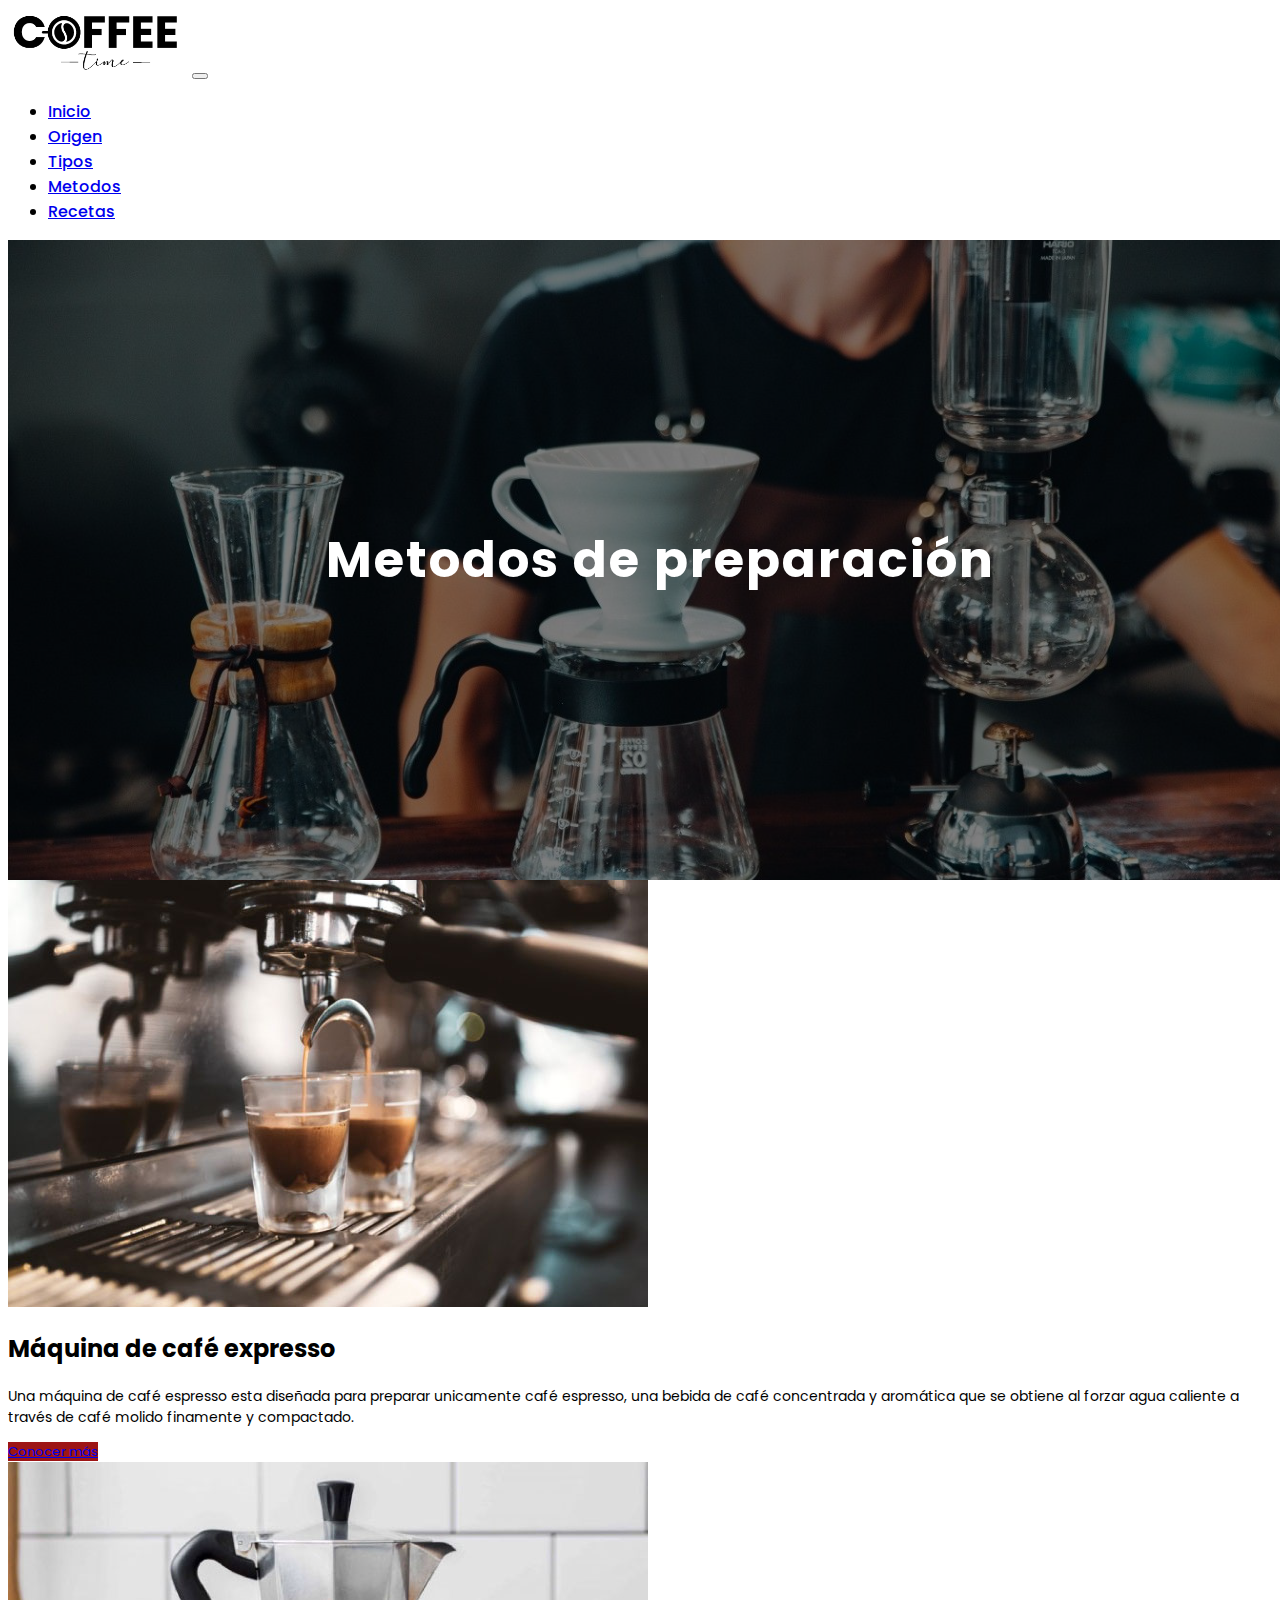
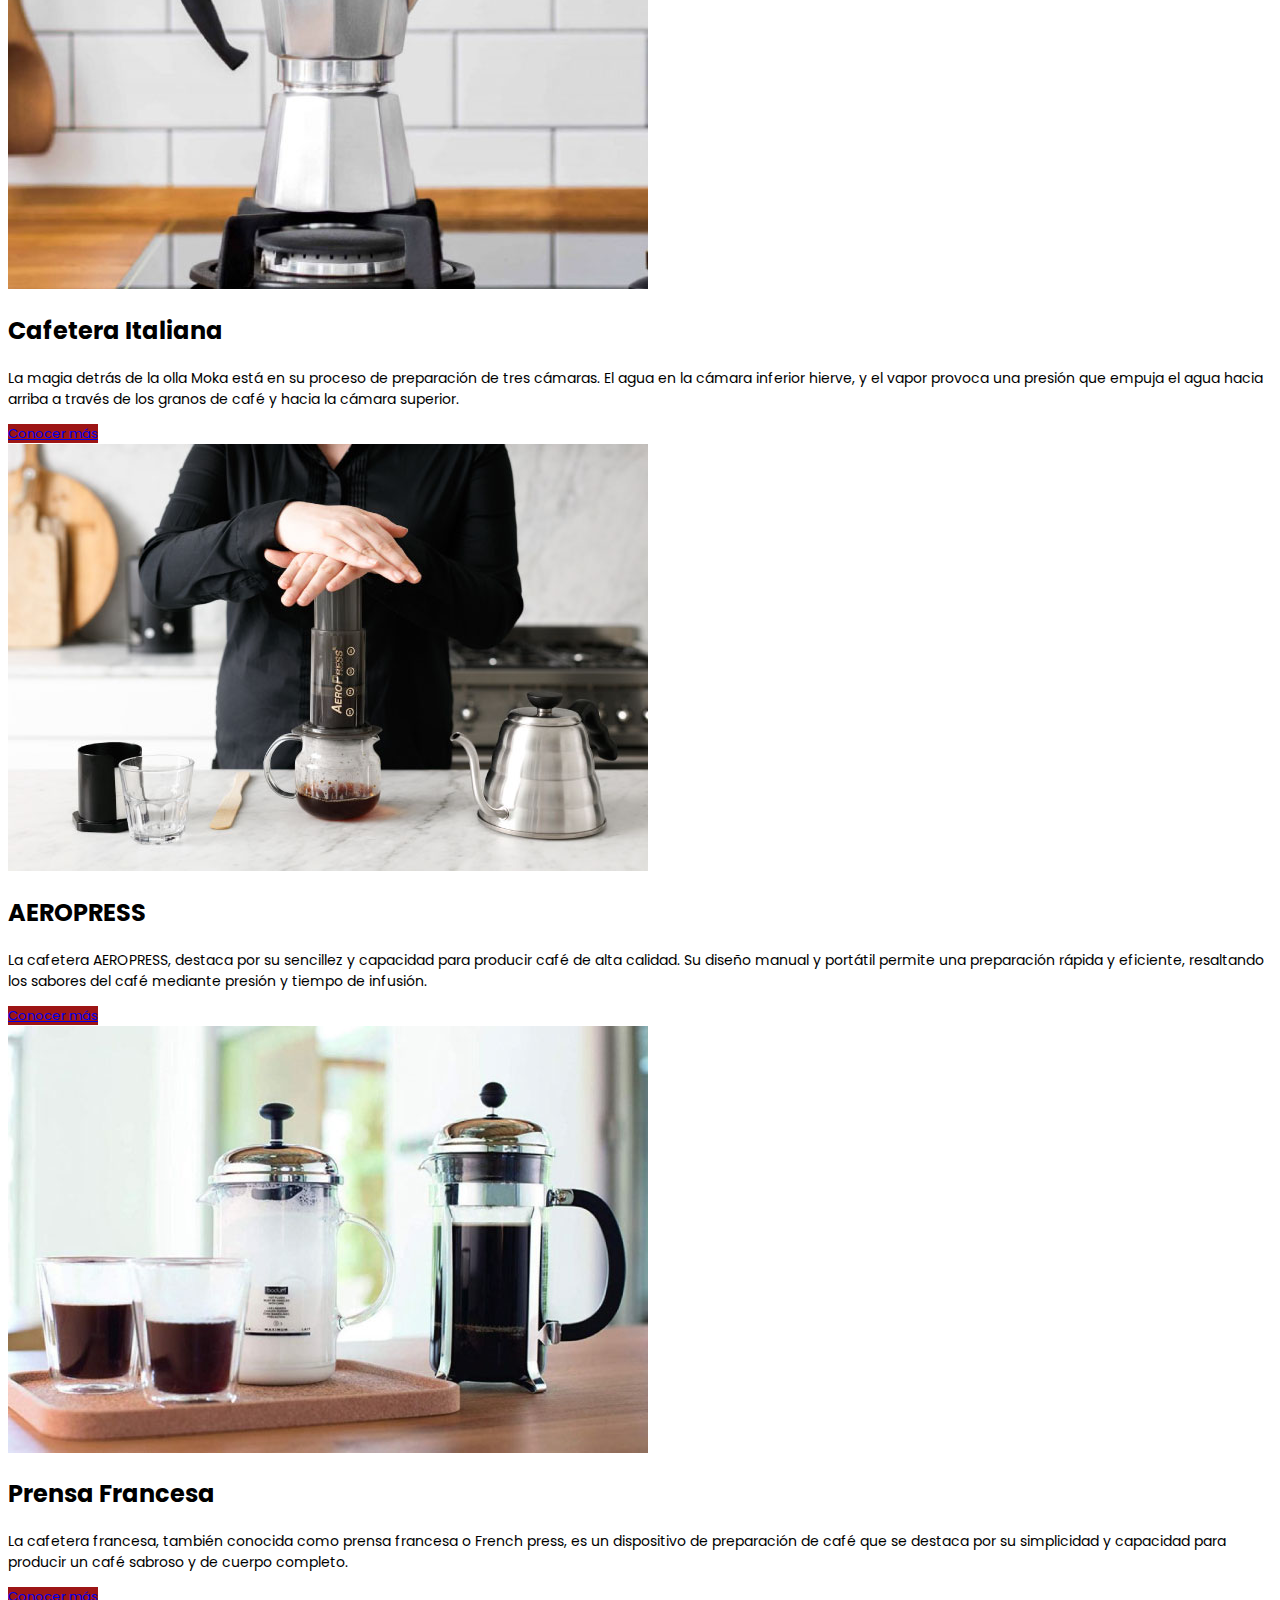
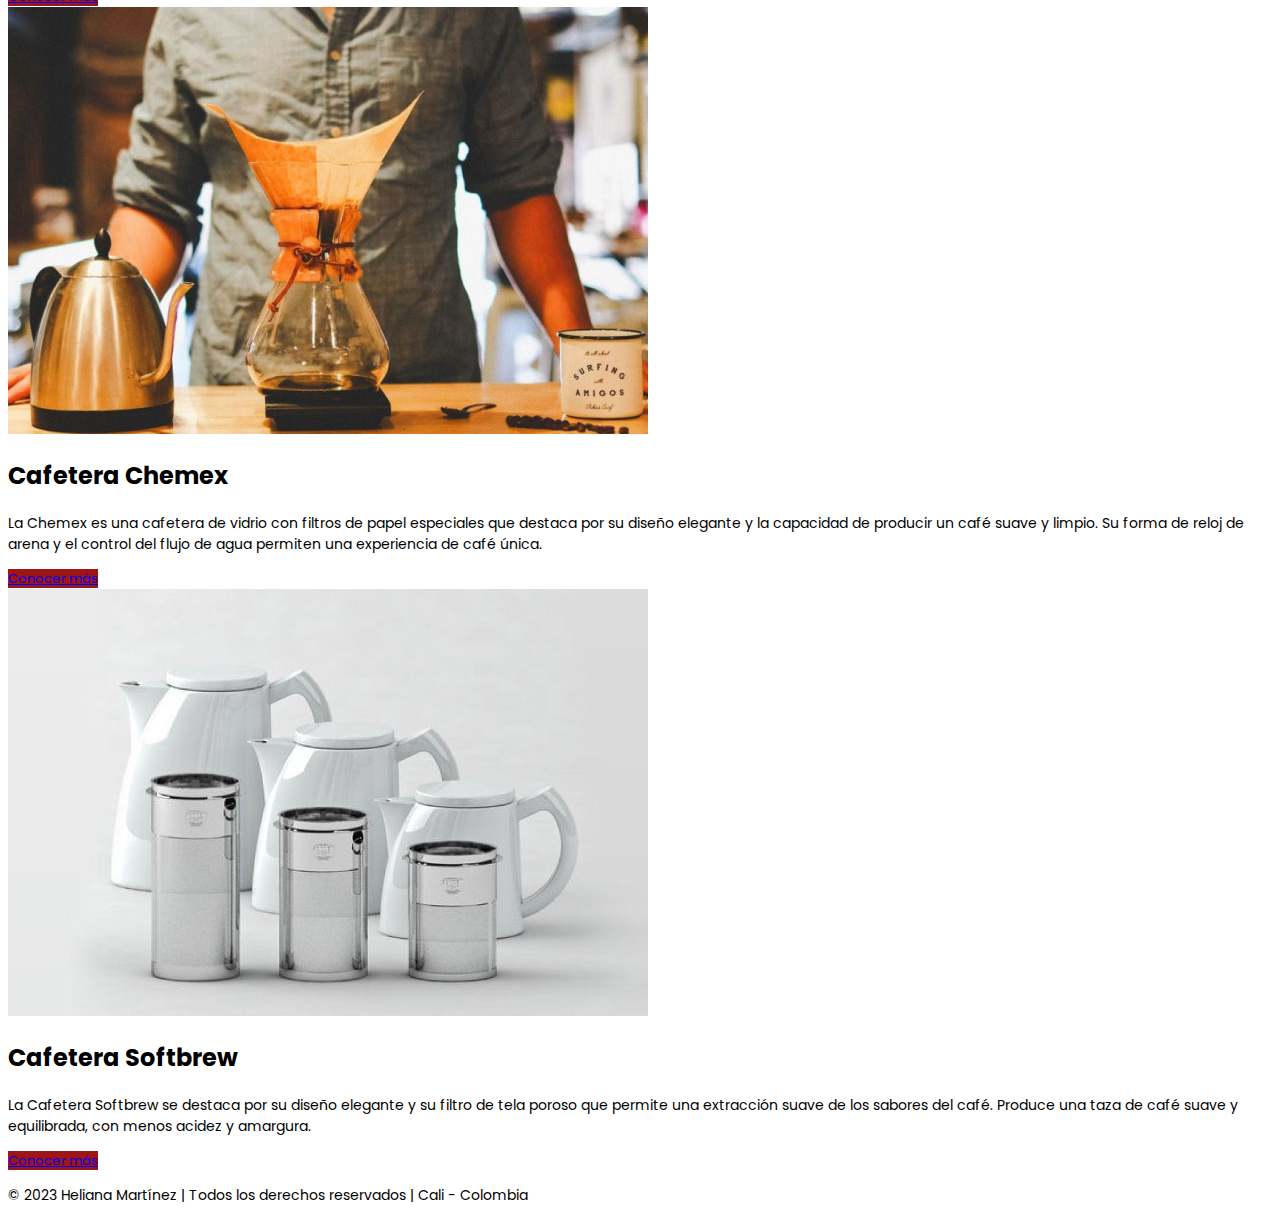
<file: PAGES/Metodos.html>
<!doctype html>
<html lang="en">
  <head>
    <!-- Required meta tags -->
    <meta charset="utf-8">
    <meta name="viewport" content="width=device-width, initial-scale=1">

    <!-- Bootstrap CSS -->
    <link href="https://cdn.jsdelivr.net/npm/bootstrap@5.1.3/dist/css/bootstrap.min.css" rel="stylesheet" integrity="sha384-1BmE4kWBq78iYhFldvKuhfTAU6auU8tT94WrHftjDbrCEXSU1oBoqyl2QvZ6jIW3" crossorigin="anonymous">

    <!--Hoja de estilos-->
    <link rel="stylesheet" href="../CSS/Estilos.css">

       <!--Fuente-->
    <link rel="stylesheet" href="https://fonts.googleapis.com/css?family=Poppins">

        <!--SEO-->
        <meta name="description" content="Aprende sobre las técnicas y características únicas de cada tipo de preparación. En Coffee Time, te invitamos a explorar y disfrutar de la diversidad de sabores que ofrecen los diferentes métodos de preparación de café.">
        <meta name="keywords" content="Cafetera espresso, Prensa francesa, Chemex, AeroPress, Máquina de goteo, Cafetera italiana, Cafetera pour-over, Espumador de leche">
    
        <title>Index Coffee Time</title>

    <title>Index Coffee Time</title>
  </head>

  <body>
<!-- Nav bar -->
  <header>
    <nav class="navbar navbar-expand-lg navbar-light bg-light">
        <div class="container">
               <!-- Logo -->
            <a class="navbar-brand" href="../index.html"><img src="../IMAGENES/INDEX/logo.png" width="180" height="auto"></a>

             <!-- Botón del toggler -->
            <button class="navbar-toggler" type="button" data-bs-toggle="collapse" data-bs-target="#navbarNav" aria-controls="navbarNav" aria-expanded="false" aria-label="Toggle navigation">
                <span class="navbar-toggler-icon"></span>
            </button>

              <!-- Enlaces -->
            <div class="collapse navbar-collapse justify-content-end" id="navbarNav">
                <ul class="navbar-nav">
                    <li class="nav-item">
                        <a class="nav-link" href="../index.html">Inicio</a>
                    </li>
                    <li class="nav-item">
                        <a class="nav-link" href="../PAGES/origen.html">Origen</a>
                    </li>
                    <li class="nav-item">
                        <a class="nav-link" href="../PAGES/tipos.html">Tipos</a>
                    </li>
                    <li class="nav-item">
                        <a class="nav-link" href="../PAGES/metodos.html">Metodos</a>
                    </li>
                    <li class="nav-item">
                        <a class="nav-link" href="../PAGES/recetas.html">Recetas</a>
                    </li>
                </ul>
            </div>
        </div>
    </nav>
  </header>

<!-- Banner principal -->
  <div class="banner-metodos">
    <div class="overlay-hero"></div>
    <div class="container text-center">
        <h1 class="Tituloprincipal">Metodos de preparación</h1>
    </div>
 </div>
  
<!-- Primera fila de tarjetas -->
<main class="container">
  <section id="Tipos de cafe">
    <div class="row mt-4">
      <div class="col-md-4 mb-4">
        <div class="card">
          <img src="../IMAGENES/METODOS/maquina-espresso-cafe.jpg" alt="Máquina de café expresso" class="card-img-top">
          <div class="card-body">
            <h2 class="card-tittle">Máquina de café expresso</h2>
            <p class="card-text">
              Una máquina de café espresso esta diseñada para preparar unicamente café espresso, una bebida de café concentrada y aromática que se obtiene al forzar agua caliente a través de café molido finamente y compactado.</p>
            <a href="https://www.youtube.com/watch?v=gjxrTlgm73o&ab_channel=Lalobri" class="btn btn-primary">Conocer más</a>
          </div>
        </div>
      </div>

      <div class="col-md-4 mb-4">
        <div class="card">
          <img src="../IMAGENES/METODOS/cafetera-italiana.jpg" alt="Cafetera Italiana" class="card-img-top">
          <div class="card-body">
            <h2 class="card-title">Cafetera Italiana</h2>
            <p class="card-text">
              La magia detrás de la olla Moka está en su proceso de preparación de tres cámaras. El agua en la cámara inferior hierve, y el vapor provoca una presión que empuja el agua hacia arriba a través de los granos de café y hacia la cámara superior.</p>
            <a href="https://www.youtube.com/watch?v=i5pvZZBTkxo&ab_channel=flat%26white" class="btn btn-primary">Conocer más</a>
          </div>
        </div>
      </div>

      <div class="col-md-4 mb-4">
        <div class="card">
          <img src="../IMAGENES/METODOS/cafetera-aeropress.jpg" alt="AEROPRESS" class="card-img-top">
          <div class="card-body">
            <h2 class="card-title">AEROPRESS</h2>
            <p class="card-text">La cafetera AEROPRESS, destaca por su sencillez y capacidad para producir café de alta calidad. Su diseño manual y portátil permite una preparación rápida y eficiente, resaltando los sabores del café mediante presión y tiempo de infusión. </p>
            <a href="https://www.youtube.com/watch?v=EVysT9v5r6Q&ab_channel=flat%26white" class="btn btn-primary">Conocer más</a>
          </div>
        </div>
      </div>
    </div>

    <!-- Segunda fila de tarjetas -->
    <div class="row">
      <div class="col-md-4 mb-4">
        <div class="card">
          <img src="../IMAGENES/METODOS/prensa-francesa.jpg" alt="Prensa Francesa" class="card-img-top">
          <div class="card-body">
            <h2 class="card-title">Prensa Francesa</h2>
            <p class="card-text">La cafetera francesa, también conocida como prensa francesa o French press, es un dispositivo de preparación de café que se destaca por su simplicidad y capacidad para producir un café sabroso y de cuerpo completo. </p>
            <a href="https://www.youtube.com/watch?v=Hwe6bJu29Bg&ab_channel=flat%26white" class="btn btn-primary">Conocer más</a>
          </div>
        </div>
      </div>

      <div class="col-md-4 mb-4">
        <div class="card">
          <img src="../IMAGENES/METODOS/cafetera-chemex.jpg" alt="Cafetera Chemex" class="card-img-top">
          <div class="card-body">
            <h2 class="card-title">Cafetera Chemex</h2>
            <p class="card-text">La Chemex es una cafetera de vidrio con filtros de papel especiales que destaca por su diseño elegante y la capacidad de producir un café suave y limpio. Su forma de reloj de arena y el control del flujo de agua permiten una experiencia de café única.</p>
            <a href="https://www.youtube.com/watch?v=GGT6ri7avx0&ab_channel=flat%26white" class="btn btn-primary">Conocer más</a>
          </div>
        </div>
      </div>

      <div class="col-md-4 mb-4">
        <div class="card">
          <img src="../IMAGENES/METODOS/Cafetera-Softbrew.jpg" alt="Cafetera Softbrew" class="card-img-top">
          <div class="card-body">
            <h2 class="card-title">Cafetera Softbrew</h2>
            <p class="card-text">La Cafetera Softbrew se destaca por su diseño elegante y su filtro de tela poroso que permite una extracción suave de los sabores del café. Produce una taza de café suave y equilibrada, con menos acidez y amargura.</p>
            <a href="https://www.youtube.com/watch?v=TOI3dsUNUbk&ab_channel=flat%26white" class="btn btn-primary">Conocer más</a>
          </div>
        </div>
      </div>
    </div>
  </main>

<!-- Footer -->
<footer class="bg-dark text-white py-3">
  <div class="container-fluid text-center">
      <p class="m-0">
          © 2023 Heliana Martínez | Todos los derechos reservados | Cali - Colombia
      </p>
  </div>
</footer>

    <!-- IMPORTANTE NO BORRAR -->
    <script src="https://cdn.jsdelivr.net/npm/bootstrap@5.1.3/dist/js/bootstrap.bundle.min.js" integrity="sha384-ka7Sk0Gln4gmtz2MlQnikT1wXgYsOg+OMhuP+IlRH9sENBO0LRn5q+8nbTov4+1p" crossorigin="anonymous"></script>
  </body>
</html>
</file>
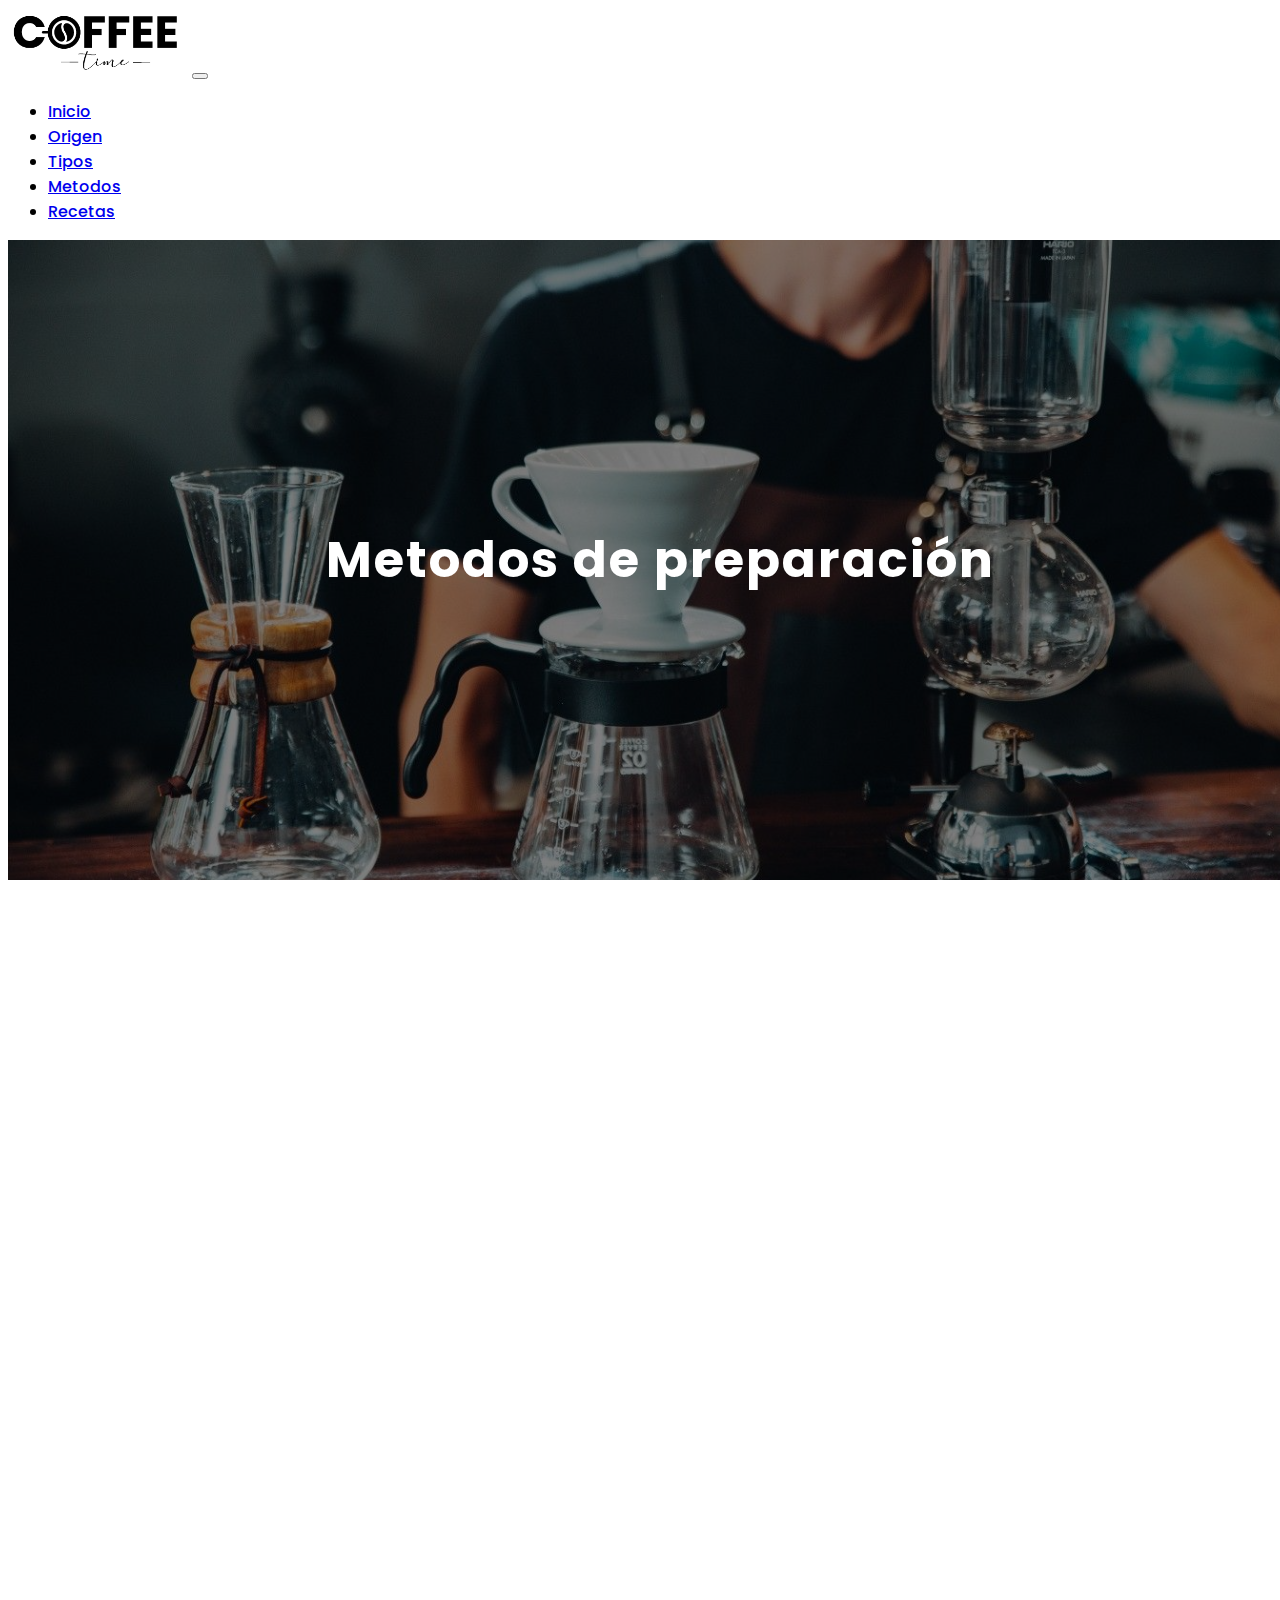
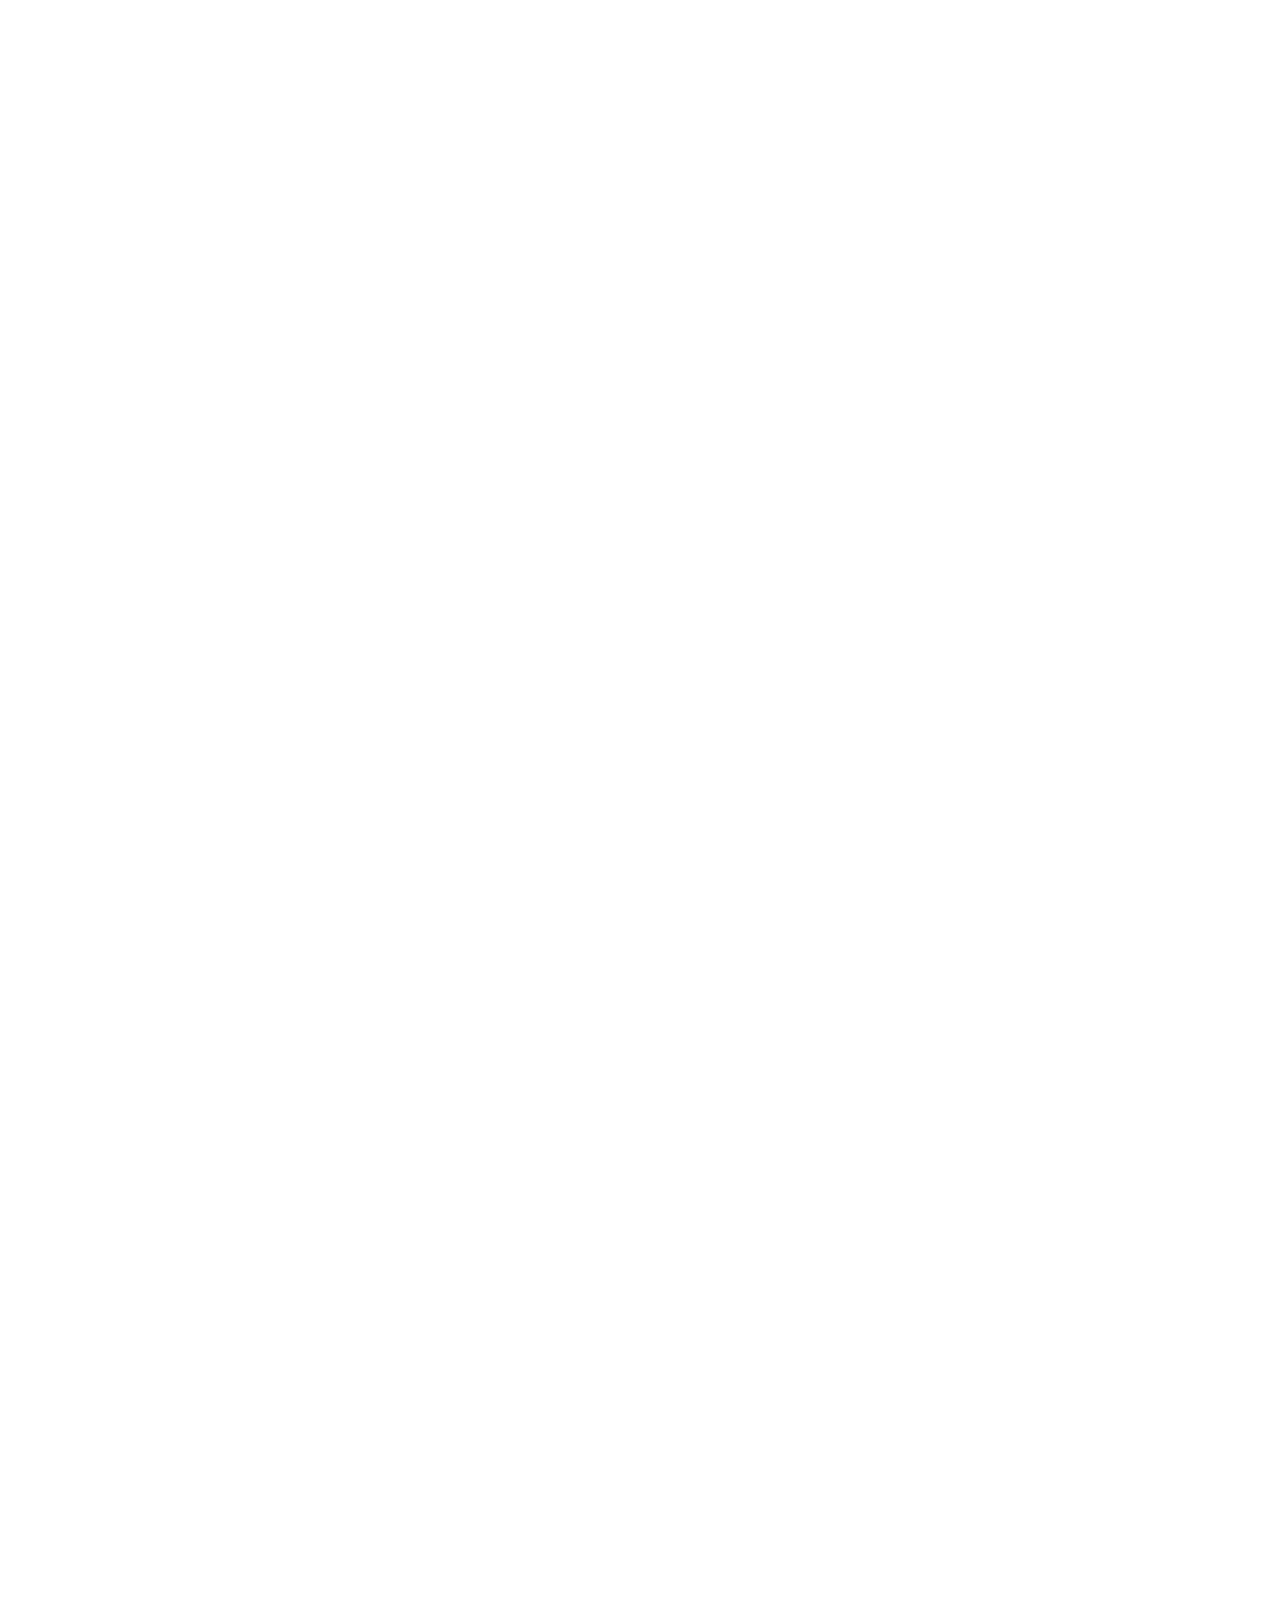
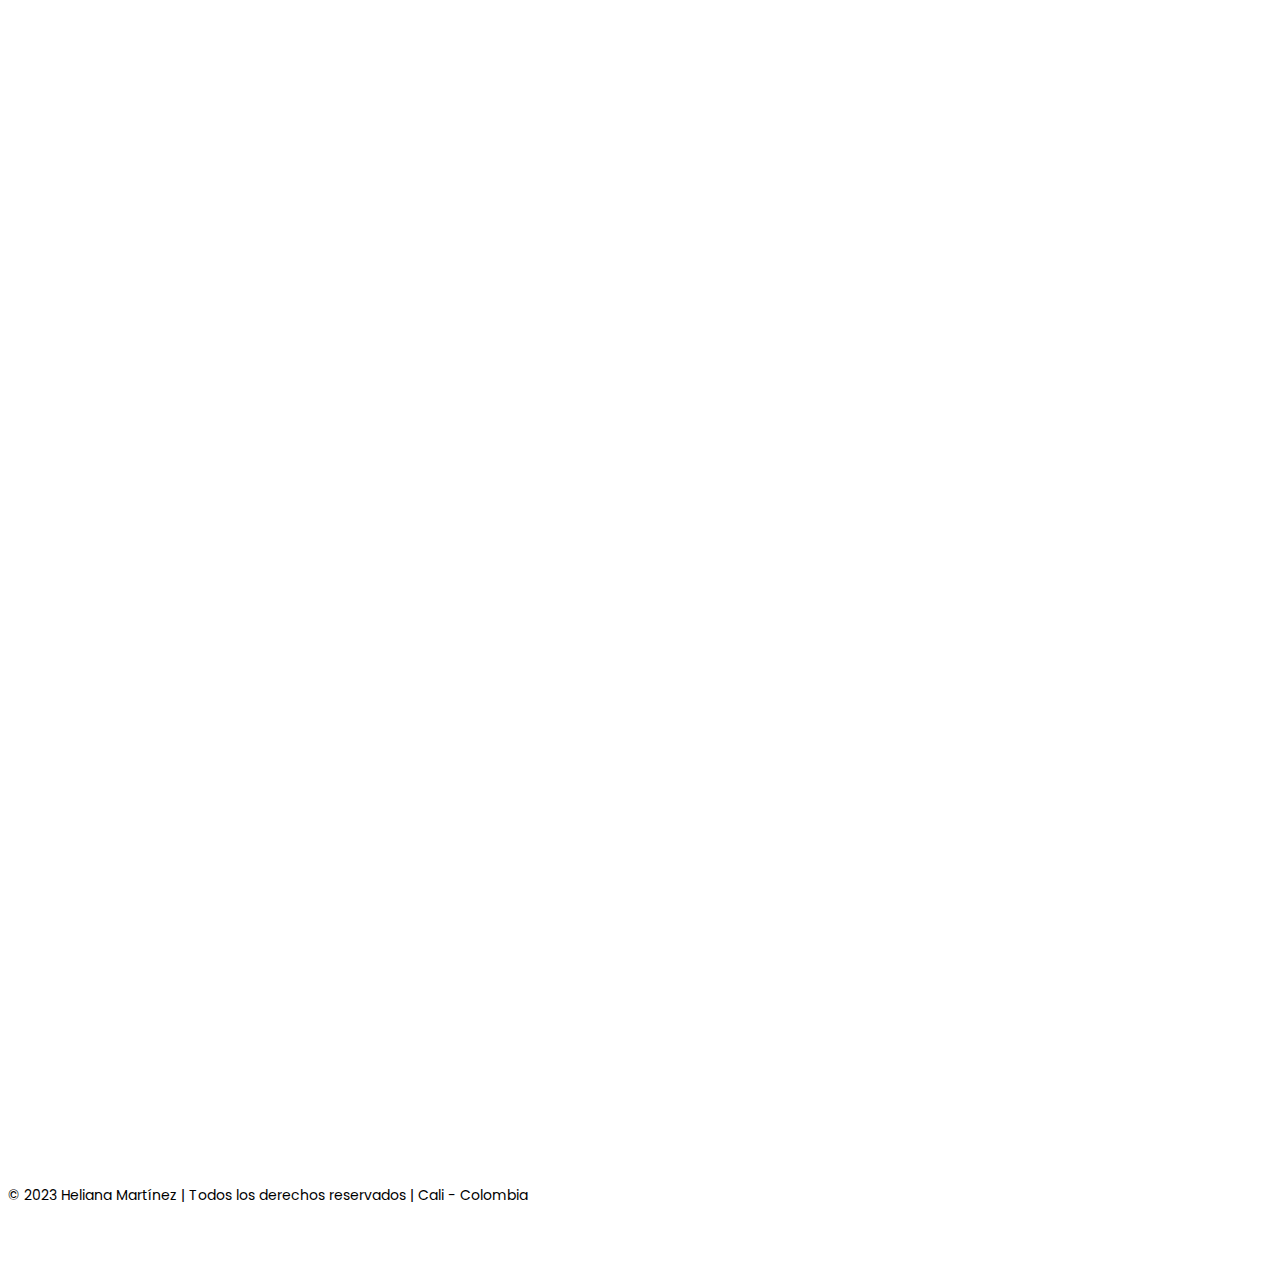
<file: PAGES/metodos.html>
<!doctype html>
<html lang="en">
  <head>
    <!-- Required meta tags -->
    <meta charset="utf-8">
    <meta name="viewport" content="width=device-width, initial-scale=1">

    <!-- Bootstrap CSS -->
    <link href="https://cdn.jsdelivr.net/npm/bootstrap@5.1.3/dist/css/bootstrap.min.css" rel="stylesheet" integrity="sha384-1BmE4kWBq78iYhFldvKuhfTAU6auU8tT94WrHftjDbrCEXSU1oBoqyl2QvZ6jIW3" crossorigin="anonymous">

    <!-- animación -->
    <link href="https://unpkg.com/aos@2.3.1/dist/aos.css" rel="stylesheet">

    <!--Hoja de estilos-->
    <link rel="stylesheet" href="../CSS/Estilos.css">

       <!--Fuente-->
    <link rel="stylesheet" href="https://fonts.googleapis.com/css?family=Poppins">

        <!--SEO-->
        <meta name="description" content="Aprende sobre las técnicas y características únicas de cada tipo de preparación. En Coffee Time, te invitamos a explorar y disfrutar de la diversidad de sabores que ofrecen los diferentes métodos de preparación de café.">
        <meta name="keywords" content="Cafetera espresso, Prensa francesa, Chemex, AeroPress, Máquina de goteo, Cafetera italiana, Cafetera pour-over, Espumador de leche">
    <!--Favicon-->
    <link rel="shortcut icon" href="../IMAGENES/INDEX/favicon.png" alt="Logo Coffee Time">
        <title>Index Coffee Time</title>

    <title>Index Coffee Time</title>
  </head>

  <body>
<!-- Nav bar -->
  <header>
    <nav class="navbar navbar-expand-lg navbar-light bg-light">
        <div class="container">
               <!-- Logo -->
            <a class="navbar-brand" href="../index.html"><img src="../IMAGENES/INDEX/logo.png" width="180" height="auto"></a>

             <!-- Botón del toggler -->
            <button class="navbar-toggler" type="button" data-bs-toggle="collapse" data-bs-target="#navbarNav" aria-controls="navbarNav" aria-expanded="false" aria-label="Toggle navigation">
                <span class="navbar-toggler-icon"></span>
            </button>

              <!-- Enlaces -->
            <div class="collapse navbar-collapse justify-content-end" id="navbarNav">
                <ul class="navbar-nav">
                    <li class="nav-item">
                        <a class="nav-link" href="../index.html">Inicio</a>
                    </li>
                    <li class="nav-item">
                        <a class="nav-link" href="../PAGES/origen.html">Origen</a>
                    </li>
                    <li class="nav-item">
                        <a class="nav-link" href="../PAGES/tipos.html">Tipos</a>
                    </li>
                    <li class="nav-item">
                        <a class="nav-link" href="../PAGES/metodos.html">Metodos</a>
                    </li>
                    <li class="nav-item">
                        <a class="nav-link" href="../PAGES/recetas.html">Recetas</a>
                    </li>
                </ul>
            </div>
        </div>
    </nav>
  </header>

<!-- Banner principal -->
  <div class="banner-metodos">
    <div class="overlay-hero"></div>
    <div class="container text-center">
        <h1 class="Tituloprincipal">Metodos de preparación</h1>
    </div>
 </div>
  
<!-- Primera fila de tarjetas -->
<main class="container">
  <section id="Tipos de cafe">
    <div class="row mt-4">
      <div class="col-md-4 mb-4" data-aos="fade-up">
        <div class="card">
          <img src="../IMAGENES/METODOS/maquina-espresso-cafe.jpg" alt="Máquina de café expresso" class="card-img-top">
          <div class="card-body">
            <h2 class="card-tittle">Máquina de café expresso</h2>
            <p class="card-text">
              Una máquina de café espresso esta diseñada para preparar unicamente café espresso, una bebida de café concentrada y aromática que se obtiene al forzar agua caliente a través de café molido finamente y compactado.</p>
            <a href="https://www.youtube.com/watch?v=gjxrTlgm73o&ab_channel=Lalobri" class="btn btn-primary">Conocer más</a>
          </div>
        </div>
      </div>

      <div class="col-md-4 mb-4" data-aos="fade-up">
        <div class="card">
          <img src="../IMAGENES/METODOS/cafetera-italiana.jpg" alt="Cafetera Italiana" class="card-img-top">
          <div class="card-body">
            <h2 class="card-title">Cafetera Italiana</h2>
            <p class="card-text">
              La magia detrás de la olla Moka está en su proceso de preparación de tres cámaras. El agua en la cámara inferior hierve, y el vapor provoca una presión que empuja el agua hacia arriba a través de los granos de café y hacia la cámara superior.</p>
            <a href="https://www.youtube.com/watch?v=i5pvZZBTkxo&ab_channel=flat%26white" class="btn btn-primary">Conocer más</a>
          </div>
        </div>
      </div>

      <div class="col-md-4 mb-4" data-aos="fade-up">
        <div class="card">
          <img src="../IMAGENES/METODOS/cafetera-aeropress.jpg" alt="AEROPRESS" class="card-img-top">
          <div class="card-body">
            <h2 class="card-title">AEROPRESS</h2>
            <p class="card-text">La cafetera AEROPRESS, destaca por su sencillez y capacidad para producir café de alta calidad. Su diseño manual y portátil permite una preparación rápida y eficiente, resaltando los sabores del café mediante presión y tiempo de infusión. </p>
            <a href="https://www.youtube.com/watch?v=EVysT9v5r6Q&ab_channel=flat%26white" class="btn btn-primary">Conocer más</a>
          </div>
        </div>
      </div>
    </div>

    <!-- Segunda fila de tarjetas -->
    <div class="row">
      <div class="col-md-4 mb-4" data-aos="fade-up">
        <div class="card">
          <img src="../IMAGENES/METODOS/prensa-francesa.jpg" alt="Prensa Francesa" class="card-img-top">
          <div class="card-body">
            <h2 class="card-title">Prensa Francesa</h2>
            <p class="card-text">La cafetera francesa, también conocida como prensa francesa o French press, es un dispositivo de preparación de café que se destaca por su simplicidad y capacidad para producir un café sabroso y de cuerpo completo. </p>
            <a href="https://www.youtube.com/watch?v=Hwe6bJu29Bg&ab_channel=flat%26white" class="btn btn-primary">Conocer más</a>
          </div>
        </div>
      </div>

      <div class="col-md-4 mb-4" data-aos="fade-up">
        <div class="card">
          <img src="../IMAGENES/METODOS/cafetera-chemex.jpg" alt="Cafetera Chemex" class="card-img-top">
          <div class="card-body">
            <h2 class="card-title">Cafetera Chemex</h2>
            <p class="card-text">La Chemex es una cafetera de vidrio con filtros de papel especiales que destaca por su diseño elegante y la capacidad de producir un café suave y limpio. Su forma de reloj de arena y el control del flujo de agua permiten una experiencia de café única.</p>
            <a href="https://www.youtube.com/watch?v=GGT6ri7avx0&ab_channel=flat%26white" class="btn btn-primary">Conocer más</a>
          </div>
        </div>
      </div>

      <div class="col-md-4 mb-4" data-aos="fade-up">
        <div class="card">
          <img src="../IMAGENES/METODOS/Cafetera-Softbrew.jpg" alt="Cafetera Softbrew" class="card-img-top">
          <div class="card-body">
            <h2 class="card-title">Cafetera Softbrew</h2>
            <p class="card-text">La Cafetera Softbrew se destaca por su diseño elegante y su filtro de tela poroso que permite una extracción suave de los sabores del café. Produce una taza de café suave y equilibrada, con menos acidez y amargura.</p>
            <a href="https://www.youtube.com/watch?v=TOI3dsUNUbk&ab_channel=flat%26white" class="btn btn-primary">Conocer más</a>
          </div>
        </div>
      </div>
    </div>
  </main>

<!-- Footer -->
<footer class="bg-dark text-white py-3">
  <div class="container-fluid text-center">
      <p class="m-0">
          © 2023 Heliana Martínez | Todos los derechos reservados | Cali - Colombia
      </p>
  </div>
</footer>

    <!-- IMPORTANTE NO BORRAR -->
    <script src="https://cdn.jsdelivr.net/npm/bootstrap@5.1.3/dist/js/bootstrap.bundle.min.js" integrity="sha384-ka7Sk0Gln4gmtz2MlQnikT1wXgYsOg+OMhuP+IlRH9sENBO0LRn5q+8nbTov4+1p" crossorigin="anonymous"></script>
    <!-- animanción -->
 <script src="https://unpkg.com/aos@2.3.1/dist/aos.js"></script>
 <script>
     AOS.init();
   </script>
  </body>
</html>
</file>
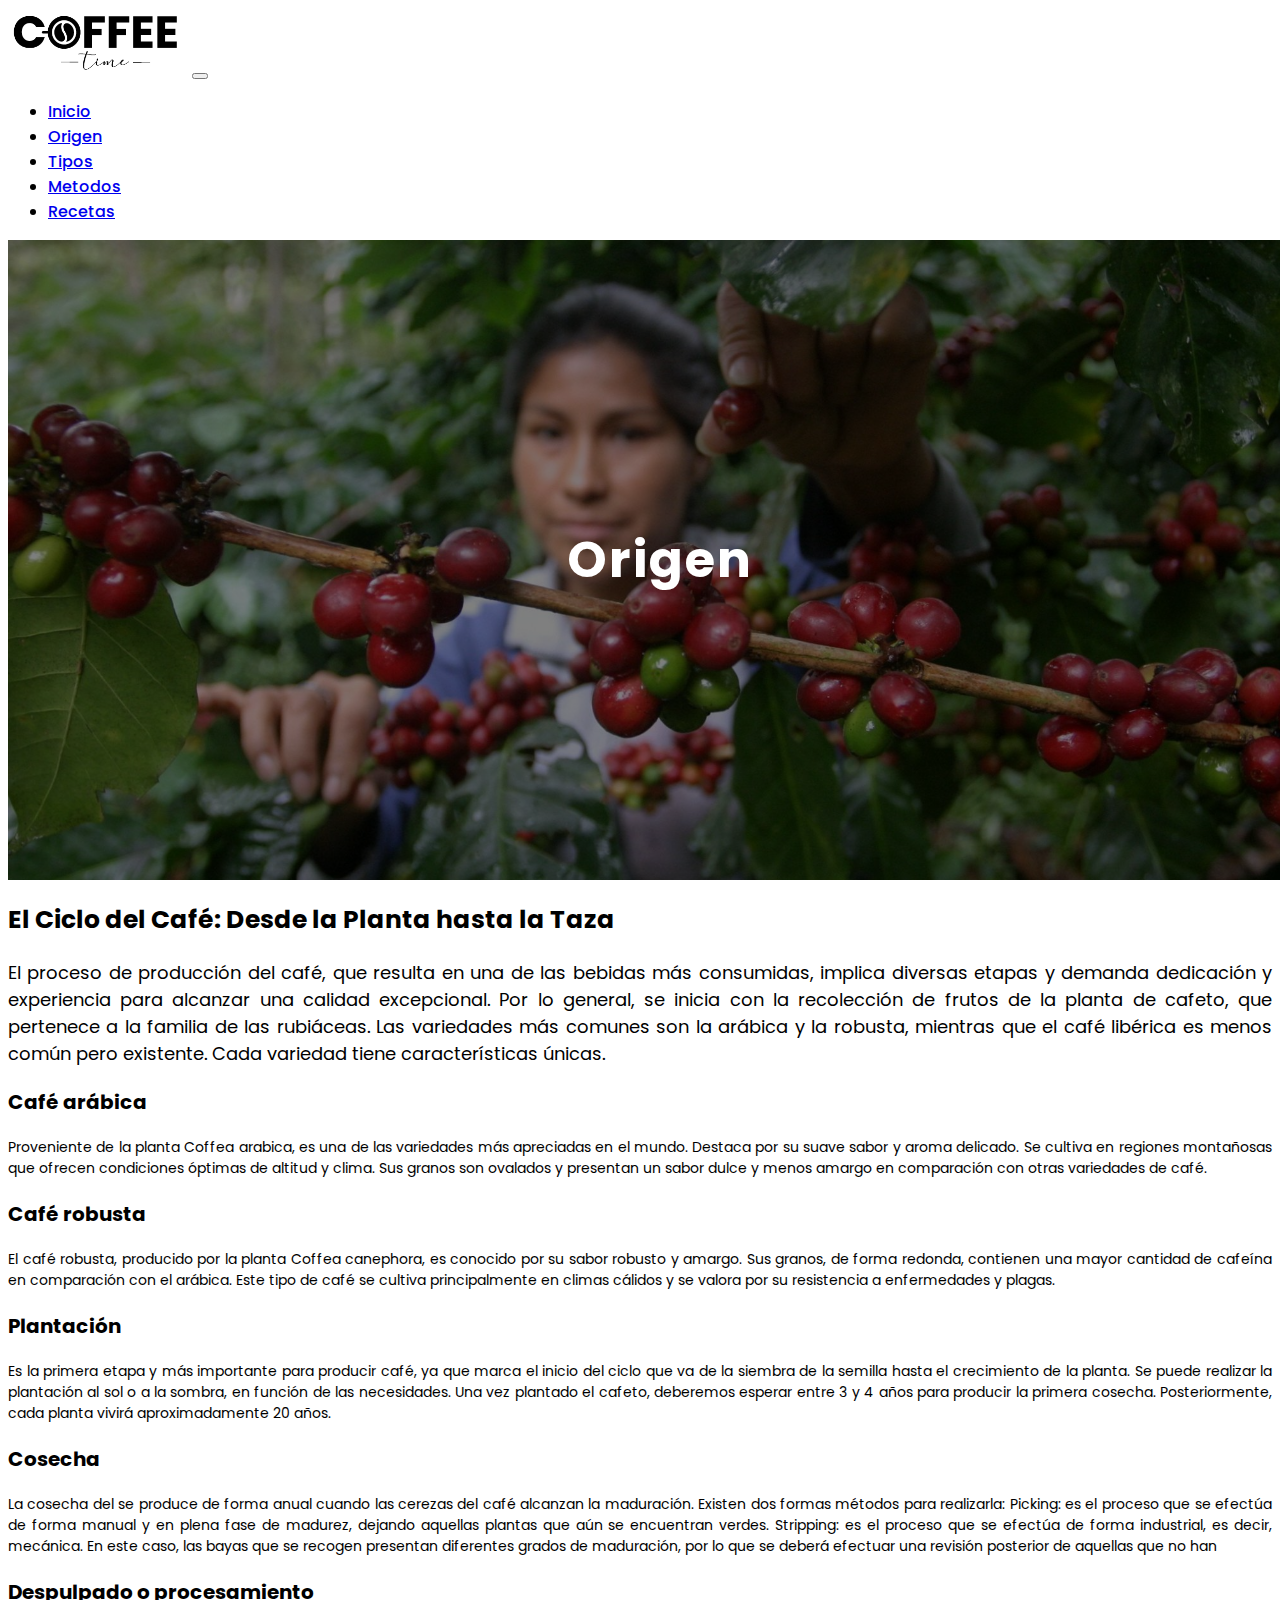
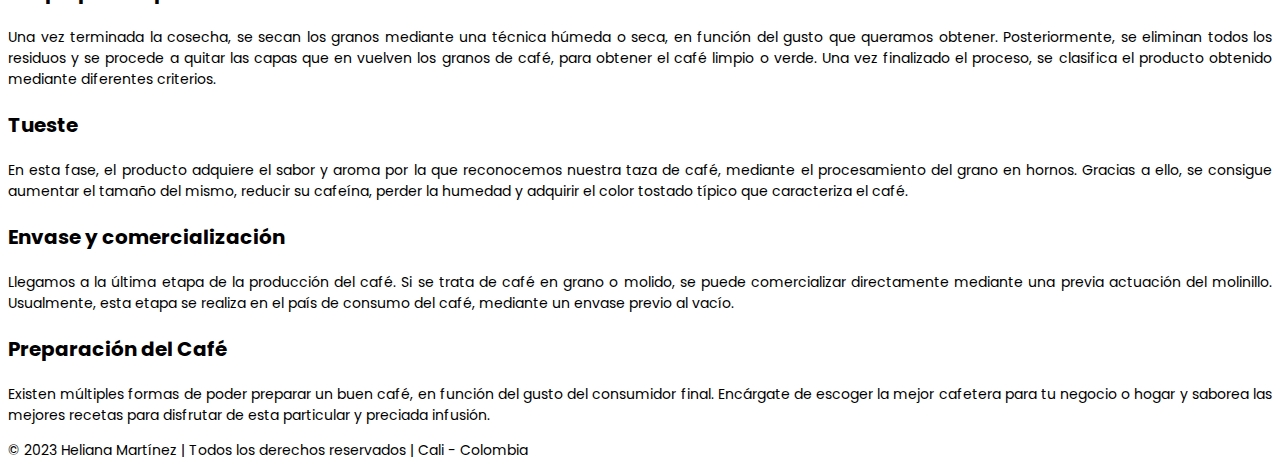
<file: PAGES/Origen.html>
<!doctype html>
<html lang="en">
  <head>
    <!-- Required meta tags -->
    <meta charset="utf-8">
    <meta name="viewport" content="width=device-width, initial-scale=1">

    <!-- Bootstrap CSS -->
    <link href="https://cdn.jsdelivr.net/npm/bootstrap@5.1.3/dist/css/bootstrap.min.css" rel="stylesheet" integrity="sha384-1BmE4kWBq78iYhFldvKuhfTAU6auU8tT94WrHftjDbrCEXSU1oBoqyl2QvZ6jIW3" crossorigin="anonymous">

    <!--Hoja de estilos-->
    <link rel="stylesheet" href="../CSS/Estilos.css">

       <!--Fuente-->
    <link rel="stylesheet" href="https://fonts.googleapis.com/css?family=Poppins">

    <!--SEO-->
    <meta name="description" content="Coffee Time te invita a embarcarte en un viaje fascinante al corazón del café y su fascinante origen.">
    <meta name="keywords" content="Origen del café, Cultivo de café, Granos de café, Cafetales, Proceso de cultivo, Técnicas de cultivo, Plantas de café, Café de origen">

    <title>Index Coffee Time</title>
  </head>

  <body>
<!-- Nav bar -->
  <header>
    <nav class="navbar navbar-expand-lg navbar-light bg-light">
        <div class="container">
               <!-- Logo -->
            <a class="navbar-brand" href="../index.html"><img src="../IMAGENES/INDEX/logo.png" width="180" height="auto"></a>

             <!-- Botón del toggler -->
            <button class="navbar-toggler" type="button" data-bs-toggle="collapse" data-bs-target="#navbarNav" aria-controls="navbarNav" aria-expanded="false" aria-label="Toggle navigation">
                <span class="navbar-toggler-icon"></span>
            </button>

              <!-- Enlaces -->
            <div class="collapse navbar-collapse justify-content-end" id="navbarNav">
                <ul class="navbar-nav">
                    <li class="nav-item">
                        <a class="nav-link" href="../index.html">Inicio</a>
                    </li>
                    <li class="nav-item">
                        <a class="nav-link" href="../PAGES/origen.html">Origen</a>
                    </li>
                    <li class="nav-item">
                        <a class="nav-link" href="../PAGES/tipos.html">Tipos</a>
                    </li>
                    <li class="nav-item">
                        <a class="nav-link" href="../PAGES/metodos.html">Metodos</a>
                    </li>
                    <li class="nav-item">
                        <a class="nav-link" href="../PAGES/recetas.html">Recetas</a>
                    </li>
                </ul>
            </div>
        </div>
    </nav>
  </header>

<!-- Banner principal -->
  <div class="banner-Origen">
    <div class="overlay-hero"></div>
    <div class="container text-center">
        <h1 class="Tituloprincipal">Origen</h1>
    </div>
 </div>
  
<main class="container">
  <section>
    <div class="pt-5">
        <h2 class="text-center">El Ciclo del Café: Desde la Planta hasta la Taza</h2>
        <p class="justificado-principal">El proceso de producción del café, que resulta en una de las bebidas más consumidas, implica diversas etapas y demanda dedicación y experiencia para alcanzar una calidad excepcional. Por lo general, se inicia con la recolección de frutos de la planta de cafeto, que pertenece a la familia de las rubiáceas. Las variedades más comunes son la arábica y la robusta, mientras que el café libérica es menos común pero existente. Cada variedad tiene características únicas.</p>
    </div>
</section>

<section>
  <div class="pt-3">
      <div class="row">
          <div class="col-md-6">
              <h3 class="text-center">Café arábica</h3>
              <p class="justificado-secundario">Proveniente de la planta Coffea arabica, es una de las variedades más apreciadas en el mundo. Destaca por su suave sabor y aroma delicado. Se cultiva en regiones montañosas que ofrecen condiciones óptimas de altitud y clima. Sus granos son ovalados y presentan un sabor dulce y menos amargo en comparación con otras variedades de café.</p>
          </div>
          <div class="col-md-6">
              <h3 class="text-center">Café robusta</h3>
              <p class="justificado-secundario">El café robusta, producido por la planta Coffea canephora, es conocido por su sabor robusto y amargo. Sus granos, de forma redonda, contienen una mayor cantidad de cafeína en comparación con el arábica. Este tipo de café se cultiva principalmente en climas cálidos y se valora por su resistencia a enfermedades y plagas.</p>
          </div>
      </div>
  </div>
</section>

<section class="mb-5">
  <div class="pt-3">
      <h3>Plantación</h3>
      <p class="justificado-secundario">Es la primera etapa y más importante para producir café, ya que marca el inicio del ciclo que va de la siembra de la semilla hasta el crecimiento de la planta. Se puede realizar la plantación al sol o a la sombra, en función de las necesidades. Una vez plantado el cafeto, deberemos esperar entre 3 y 4 años para producir la primera cosecha. Posteriormente, cada planta vivirá aproximadamente 20 años.</p>
  </div>
  <div class="pt-3">
    <h3>Cosecha</h3>
    <p class="justificado-secundario">La cosecha del se produce de forma anual cuando las cerezas del café alcanzan la maduración. Existen dos formas métodos para realizarla:

      Picking: es el proceso que se efectúa de forma manual y en plena fase de madurez, dejando aquellas plantas que aún se encuentran verdes.
      Stripping: es el proceso que se efectúa de forma industrial, es decir, mecánica. En este caso, las bayas que se recogen presentan diferentes grados de maduración, por lo que se deberá efectuar una revisión posterior de aquellas que no han</p>
</div>
<div class="pt-3">
  <h3>Despulpado o procesamiento</h3>
  <p class="justificado-secundario">Una vez terminada la cosecha, se secan los granos mediante una técnica húmeda o seca, en función del gusto que queramos obtener. Posteriormente, se eliminan todos los residuos y se procede a quitar las capas que en vuelven los granos de café, para obtener el café limpio o verde. Una vez finalizado el proceso, se clasifica el producto obtenido mediante diferentes criterios.</p>
</div>
<div class="pt-3">
  <h3>Tueste</h3>
  <p class="justificado-secundario">En esta fase, el producto adquiere el sabor y aroma por la que reconocemos nuestra taza de café, mediante el procesamiento del grano en hornos. Gracias a ello, se consigue aumentar el tamaño del mismo, reducir su cafeína, perder la humedad y adquirir el color tostado típico que caracteriza el café.</p>
</div>
<div class="pt-3">
  <h3>Envase y comercialización</h3>
  <p class="justificado-secundario">Llegamos a la última etapa de la producción del café. Si se trata de café en grano o molido, se puede comercializar directamente mediante una previa actuación del molinillo. Usualmente, esta etapa se realiza en el país de consumo del café, mediante un envase previo al vacío.</p>
</div>
<div class="pt-3 mb-5">
  <h3>Preparación del Café</h3>
  <p class="justificado-secundario">Existen múltiples formas de poder preparar un buen café, en función del gusto del consumidor final. Encárgate de escoger la mejor cafetera para tu negocio o hogar y saborea las mejores recetas para disfrutar de esta particular y preciada infusión.</p>
</div>
</section>
</main>

 <!-- Footer -->
<footer class="bg-dark text-white py-3">
  <div class="container-fluid text-center">
      <p class="m-0">
          © 2023 Heliana Martínez | Todos los derechos reservados | Cali - Colombia
      </p>
  </div>
</footer>

    <!-- IMPORTANTE NO BORRAR -->
    <script src="https://cdn.jsdelivr.net/npm/bootstrap@5.1.3/dist/js/bootstrap.bundle.min.js" integrity="sha384-ka7Sk0Gln4gmtz2MlQnikT1wXgYsOg+OMhuP+IlRH9sENBO0LRn5q+8nbTov4+1p" crossorigin="anonymous"></script>
  </body>
</html>
</file>
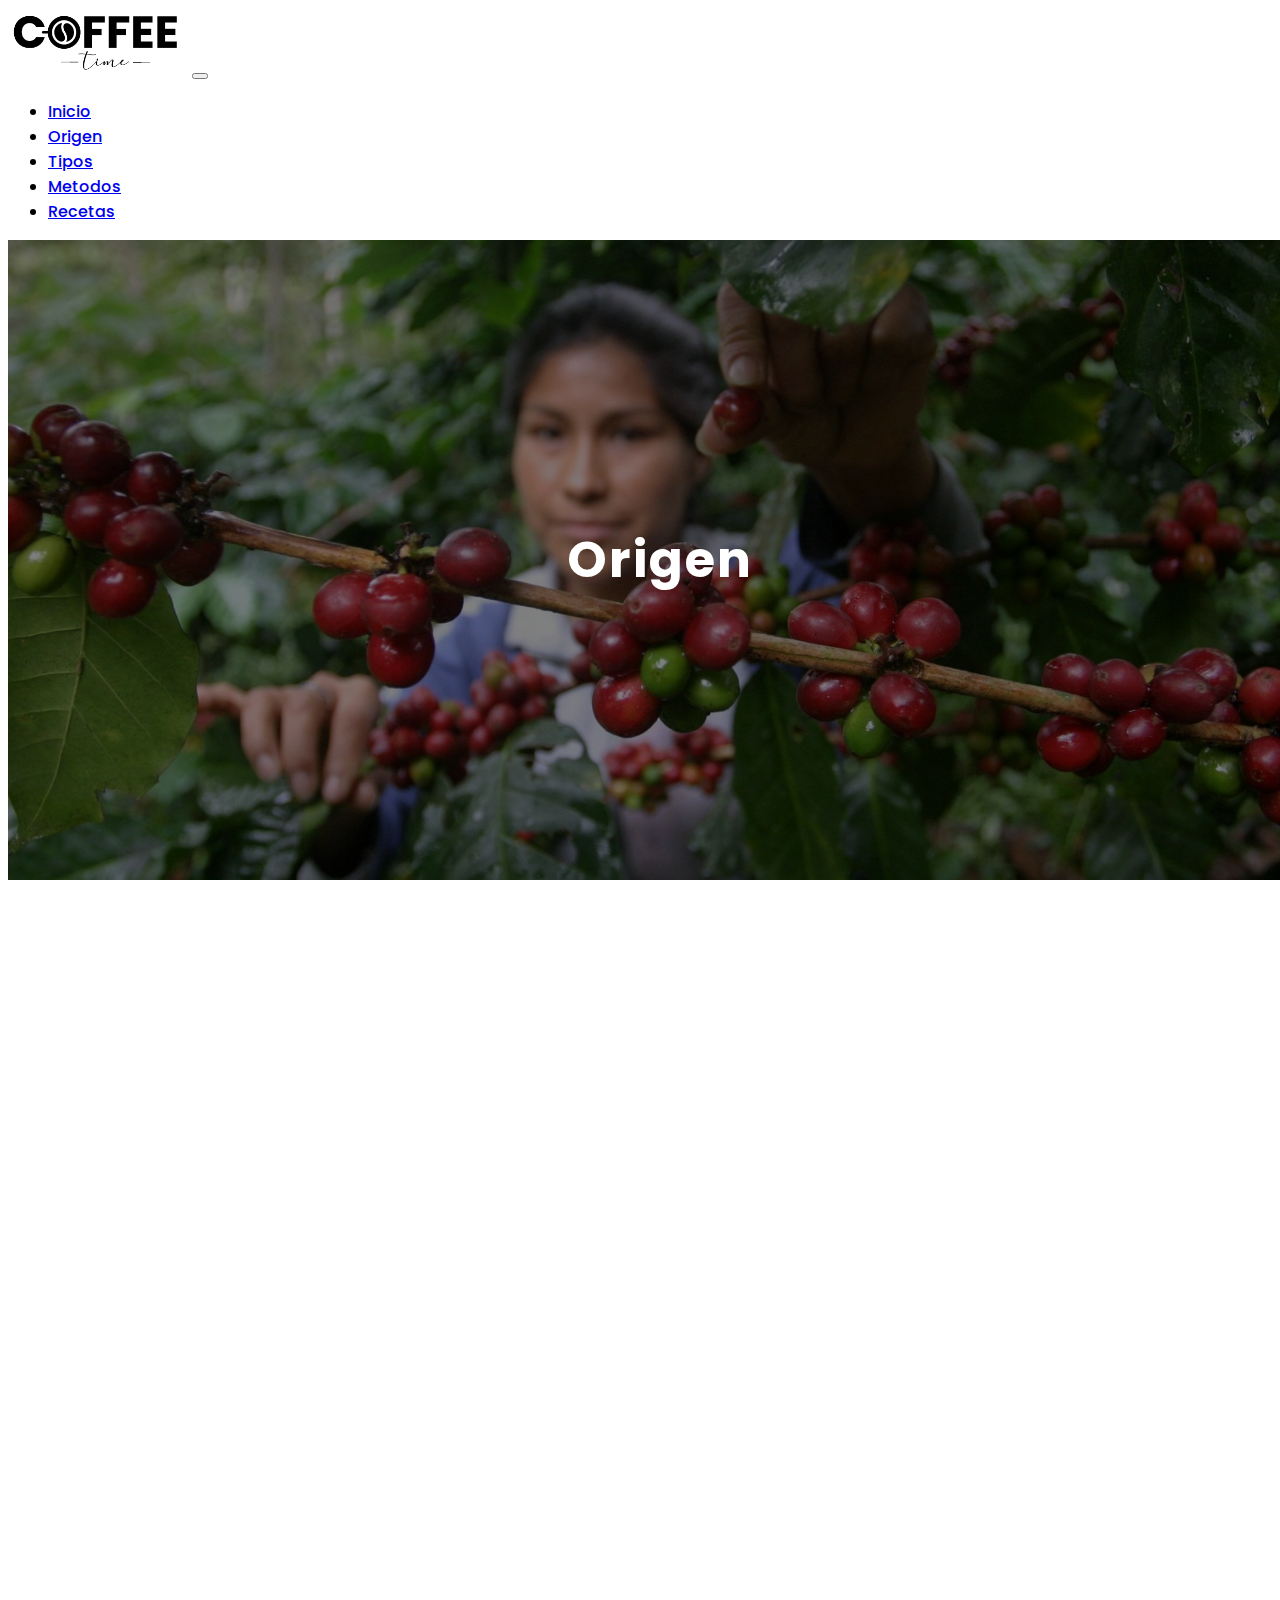
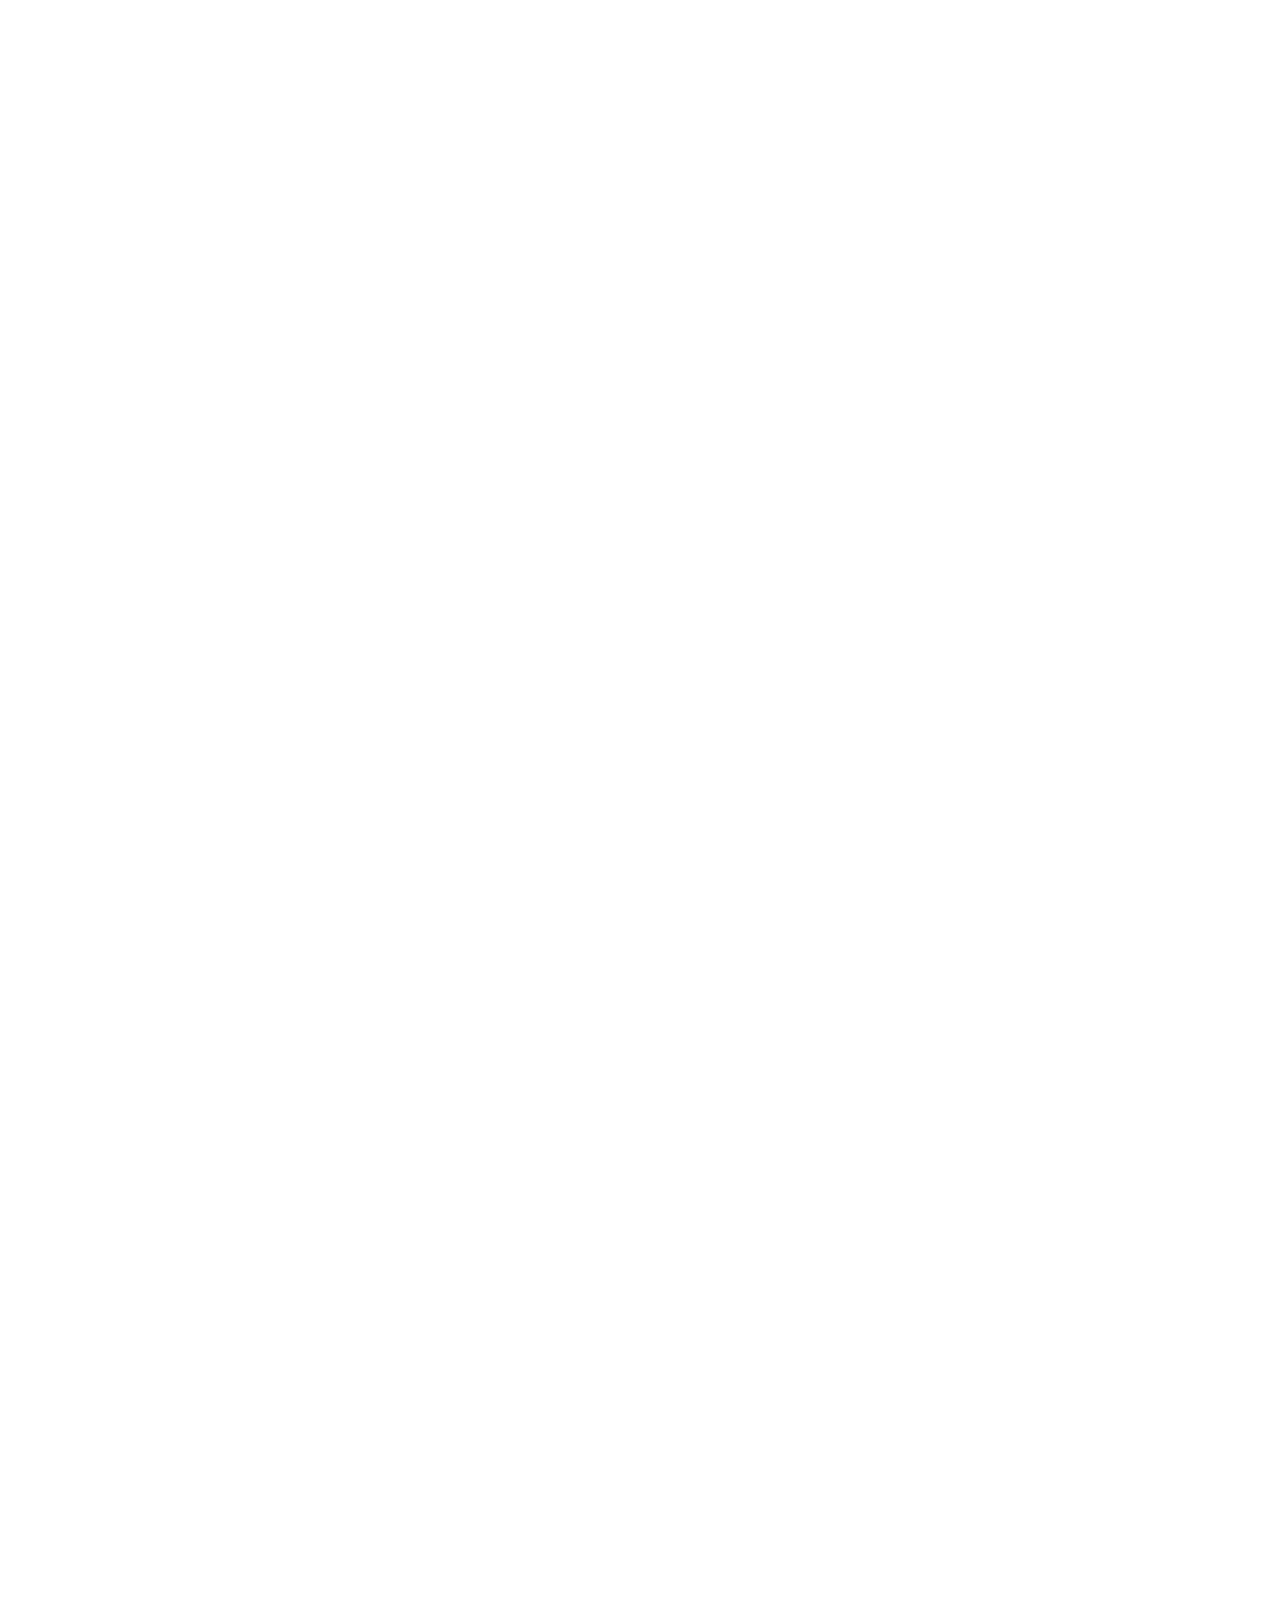
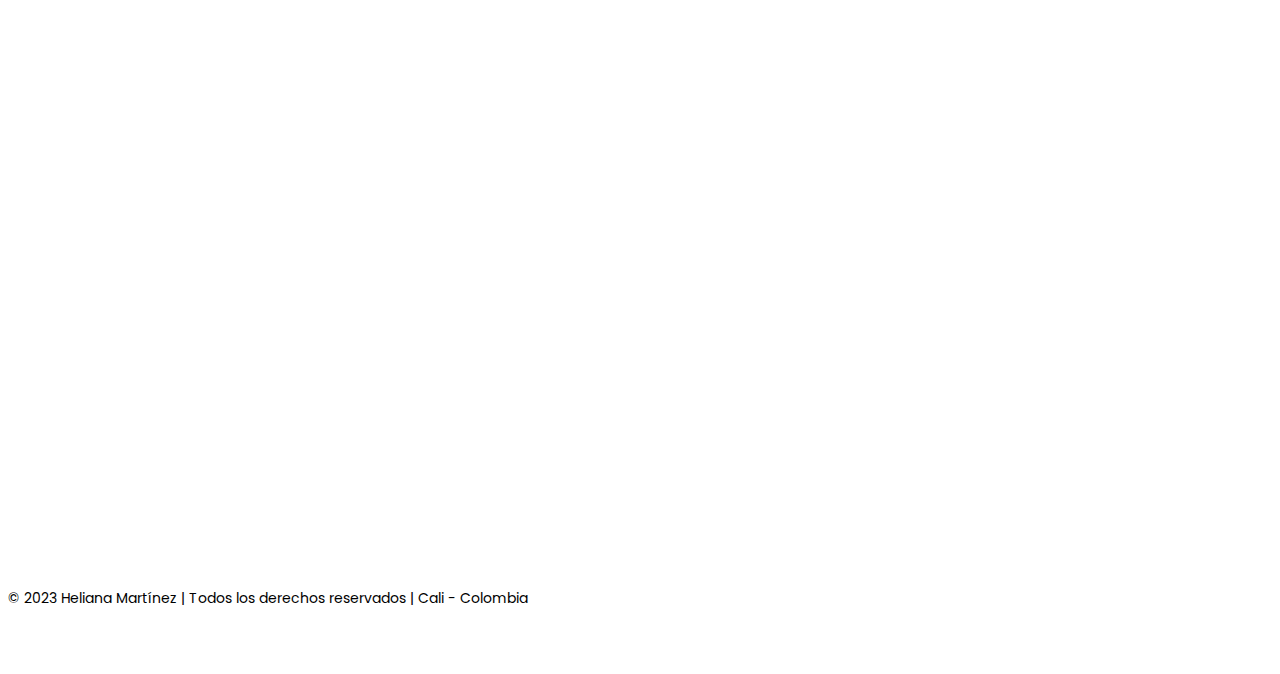
<file: PAGES/origen.html>
<!doctype html>
<html lang="en">
  <head>
    <!-- Required meta tags -->
    <meta charset="utf-8">
    <meta name="viewport" content="width=device-width, initial-scale=1">

    <!-- Bootstrap CSS -->
    <link href="https://cdn.jsdelivr.net/npm/bootstrap@5.1.3/dist/css/bootstrap.min.css" rel="stylesheet" integrity="sha384-1BmE4kWBq78iYhFldvKuhfTAU6auU8tT94WrHftjDbrCEXSU1oBoqyl2QvZ6jIW3" crossorigin="anonymous">

     <!-- animación -->
     <link href="https://unpkg.com/aos@2.3.1/dist/aos.css" rel="stylesheet">

    <!--Hoja de estilos-->
    <link rel="stylesheet" href="../CSS/Estilos.css">

       <!--Fuente-->
    <link rel="stylesheet" href="https://fonts.googleapis.com/css?family=Poppins">

    <!--SEO-->
    <meta name="description" content="Coffee Time te invita a embarcarte en un viaje fascinante al corazón del café y su fascinante origen.">
    <meta name="keywords" content="Origen del café, Cultivo de café, Granos de café, Cafetales, Proceso de cultivo, Técnicas de cultivo, Plantas de café, Café de origen">

    <!--Favicon-->
    <link rel="shortcut icon" href="../IMAGENES/INDEX/favicon.png" alt="Logo Coffee Time">
    
    <title>Index Coffee Time</title>
  </head>

  <body>
<!-- Nav bar -->
  <header>
    <nav class="navbar navbar-expand-lg navbar-light bg-light">
        <div class="container">
               <!-- Logo -->
            <a class="navbar-brand" href="../index.html"><img src="../IMAGENES/INDEX/logo.png" width="180" height="auto"></a>

             <!-- Botón del toggler -->
            <button class="navbar-toggler" type="button" data-bs-toggle="collapse" data-bs-target="#navbarNav" aria-controls="navbarNav" aria-expanded="false" aria-label="Toggle navigation">
                <span class="navbar-toggler-icon"></span>
            </button>

              <!-- Enlaces -->
            <div class="collapse navbar-collapse justify-content-end" id="navbarNav">
                <ul class="navbar-nav">
                    <li class="nav-item">
                        <a class="nav-link" href="../index.html">Inicio</a>
                    </li>
                    <li class="nav-item">
                        <a class="nav-link" href="../PAGES/origen.html">Origen</a>
                    </li>
                    <li class="nav-item">
                        <a class="nav-link" href="../PAGES/tipos.html">Tipos</a>
                    </li>
                    <li class="nav-item">
                        <a class="nav-link" href="../PAGES/metodos.html">Metodos</a>
                    </li>
                    <li class="nav-item">
                        <a class="nav-link" href="../PAGES/recetas.html">Recetas</a>
                    </li>
                </ul>
            </div>
        </div>
    </nav>
  </header>

<!-- Banner principal -->
  <div class="banner-Origen">
    <div class="overlay-hero"></div>
    <div class="container text-center">
        <h1 class="Tituloprincipal">Origen</h1>
    </div>
 </div>
  
<main class="container">
  <section>
    <div class="pt-5" data-aos="fade-up">
        <h2 class="text-center">El Ciclo del Café: Desde la Planta hasta la Taza</h2>
        <p class="justificado-principal">El proceso de producción del café, que resulta en una de las bebidas más consumidas, implica diversas etapas y demanda dedicación y experiencia para alcanzar una calidad excepcional. Por lo general, se inicia con la recolección de frutos de la planta de cafeto, que pertenece a la familia de las rubiáceas. Las variedades más comunes son la arábica y la robusta, mientras que el café libérica es menos común pero existente. Cada variedad tiene características únicas.</p>
    </div>
</section>

  <section>
    <div class="pt-3" data-aos="fade-up">
      <div class="row">
        <div class="col-md-6">
          <div class="d-flex align-items-center">
            <div class="p-2">
              <img src="../IMAGENES/ORIGEN/ARABICA.jpg" alt="Café arabica" style="max-width: 200px; max-height: 200px;">
            </div>
            <div class="p-2">
              <h3 class="text-center">Café arábica</h3>
              <p class="justificado-secundario">Proveniente de la planta Coffea arabica, es una de las variedades más apreciadas en el mundo. Destaca por su suave sabor y aroma delicado. Se cultiva en regiones montañosas que ofrecen condiciones óptimas de altitud y clima. Sus granos son ovalados y presentan un sabor dulce y menos amargo en comparación con otras variedades de café.</p>
            </div>
          </div>
        </div>
        <div class="col-md-6">
          <div class="d-flex align-items-center">
            <div class="p-2">
              <img src="../IMAGENES/ORIGEN/ROBUSTA.jpg" alt="café robusta" style="max-width: 200px; max-height: 200px;">
            </div>
            <div class="p-2">
              <h3 class="../IMAGENES/ORIGEN/ARABICA.jpg">Café robusta</h3>
              <p class="justificado-secundario">El café robusta, producido por la planta Coffea canephora, es conocido por su sabor robusto y amargo. Sus granos, de forma redonda, contienen una mayor cantidad de cafeína en comparación con el arábica. Este tipo de café se cultiva principalmente en climas cálidos y se valora por su resistencia a enfermedades y plagas.</p>
            </div>
          </div>
        </div>
      </div>
    </div>
  </section>


  <section>
    <div class="pt-3" data-aos="fade-up">
      <div class="row">
        <div class="col-md-6">
          <div class="d-flex align-items-center">
            <div class="p-2">
              <h3>Plantación</h3>
              <p> Es la primera etapa y más importante para producir café, ya que marca el inicio del ciclo que va de la siembra de la semilla hasta el crecimiento de la planta. Se puede realizar la plantación al sol o a la sombra, en función de las necesidades. Una vez plantado el cafeto, deberemos esperar entre 3 y 4 años para producir la primera cosecha. Posteriormente, cada planta vivirá aproximadamente 20 años.</p>
            </div>
            <div class="p-2">
              <img src="../IMAGENES/INDEX/iconos/cosecha.png" alt="Plantación" style="max-width: 200px; max-height: 200px;">
            </div>
          </div>
        </div>
        <div class="col-md-6">
          <div class="d-flex align-items-center">
            <div class="p-2">
              <h3>Cosecha del café</h3>
              <p> La cosecha del café implica una meticulosa recolección de frutos maduros de los cafetos, llevada a cabo por expertos agricultores equipados con cestas y herramientas especializadas. Este ritual anual refleja la maestría y el conocimiento transmitido de generación en generación, creando una experiencia sensorial única para los amantes del café en todo el mundo.</p>
            </div>
            <div class="p-2">
              <img src="../IMAGENES/INDEX/iconos/selección.png" alt="Cosecha café" style="max-width: 200px; max-height: 200px;">
            </div>
          </div>
        </div>
      </div>
    </div>
  </section>

  <section>
    <div class="pt-3" data-aos="fade-up">
      <div class="row">
        <div class="col-md-6">
          <div class="d-flex align-items-center">
            <div class="p-2">
              <h3>Despulpado o procesamiento</h3>
              <p>Una vez terminada la cosecha, se secan los granos mediante una técnica húmeda o seca, en función del gusto que queramos obtener. Posteriormente, se eliminan todos los residuos y se procede a quitar las capas que en vuelven los granos de café, para obtener el café limpio o verde. Una vez finalizado el proceso, se clasifica el producto obtenido mediante diferentes criterios.</p>
            </div>
            <div class="p-2">
              <img src="../IMAGENES/INDEX/iconos/cuidado.png" alt="Despulpado o procesamiento del café" style="max-width: 200px; max-height: 200px;">
            </div>
          </div>
        </div>
        <div class="col-md-6">
          <div class="d-flex align-items-center">
            <div class="p-2">
              <h3>Tueste</h3>
              <p>En esta fase, el producto adquiere el sabor y aroma por la que reconocemos nuestra taza de café, mediante el procesamiento del grano en hornos. Gracias a ello, se consigue aumentar el tamaño del mismo, reducir su cafeína, perder la humedad y adquirir el color tostado típico que caracteriza el café.</p>
            </div>
            <div class="p-2">
              <img src="../IMAGENES/INDEX/iconos/tueste.png" alt="Tueste café" style="max-width: 200px; max-height: 200px;">
            </div>
          </div>
        </div>
      </div>
    </div>
  </section>

  <section>
    <div class="pt-3" data-aos="fade-up">
      <div class="row">
        <div class="col-md-6">
          <div class="d-flex align-items-center">
            <div class="p-2">
              <h3>Envase y comercialización</h3>
              <p>Llegamos a la última etapa de la producción del café. Si se trata de café en grano o molido, se puede comercializar directamente mediante una previa actuación del molinillo. Usualmente, esta etapa se realiza en el país de consumo del café, mediante un envase previo al vacío.</p>
            </div>
            <div class="p-2">
              <img src="../IMAGENES/INDEX/iconos/calidad.png" alt="Envase y comercialización del café" style="max-width: 200px; max-height: 200px;">
            </div>
          </div>
        </div>
        <div class="col-md-6">
          <div class="d-flex align-items-center">
            <div class="p-2">
              <h3>Preparación del Café</h3>
              <p>Existen múltiples formas de poder preparar un buen café, en función del gusto del consumidor final. Encárgate de escoger la mejor cafetera para tu negocio o hogar y saborea las mejores recetas para disfrutar de esta particular y preciada infusión.</p>
            </div>
            <div class="p-2">
              <img src="../IMAGENES/INDEX/iconos/aroma.png" alt="Preparación del Café" style="max-width: 200px; max-height: 200px;">
            </div>
          </div>
        </div>
      </div>
    </div>
  </section>
</main>

 <!-- Footer -->
<footer class="bg-dark text-white py-3">
  <div class="container-fluid text-center">
      <p class="m-0">
          © 2023 Heliana Martínez | Todos los derechos reservados | Cali - Colombia
      </p>
  </div>
</footer>

    <!-- IMPORTANTE NO BORRAR -->
    <script src="https://cdn.jsdelivr.net/npm/bootstrap@5.1.3/dist/js/bootstrap.bundle.min.js" integrity="sha384-ka7Sk0Gln4gmtz2MlQnikT1wXgYsOg+OMhuP+IlRH9sENBO0LRn5q+8nbTov4+1p" crossorigin="anonymous"></script>
 <!-- animanción -->
 <script src="https://unpkg.com/aos@2.3.1/dist/aos.js"></script>
 <script>
     AOS.init();
   </script>
  </body>
</html>
</file>
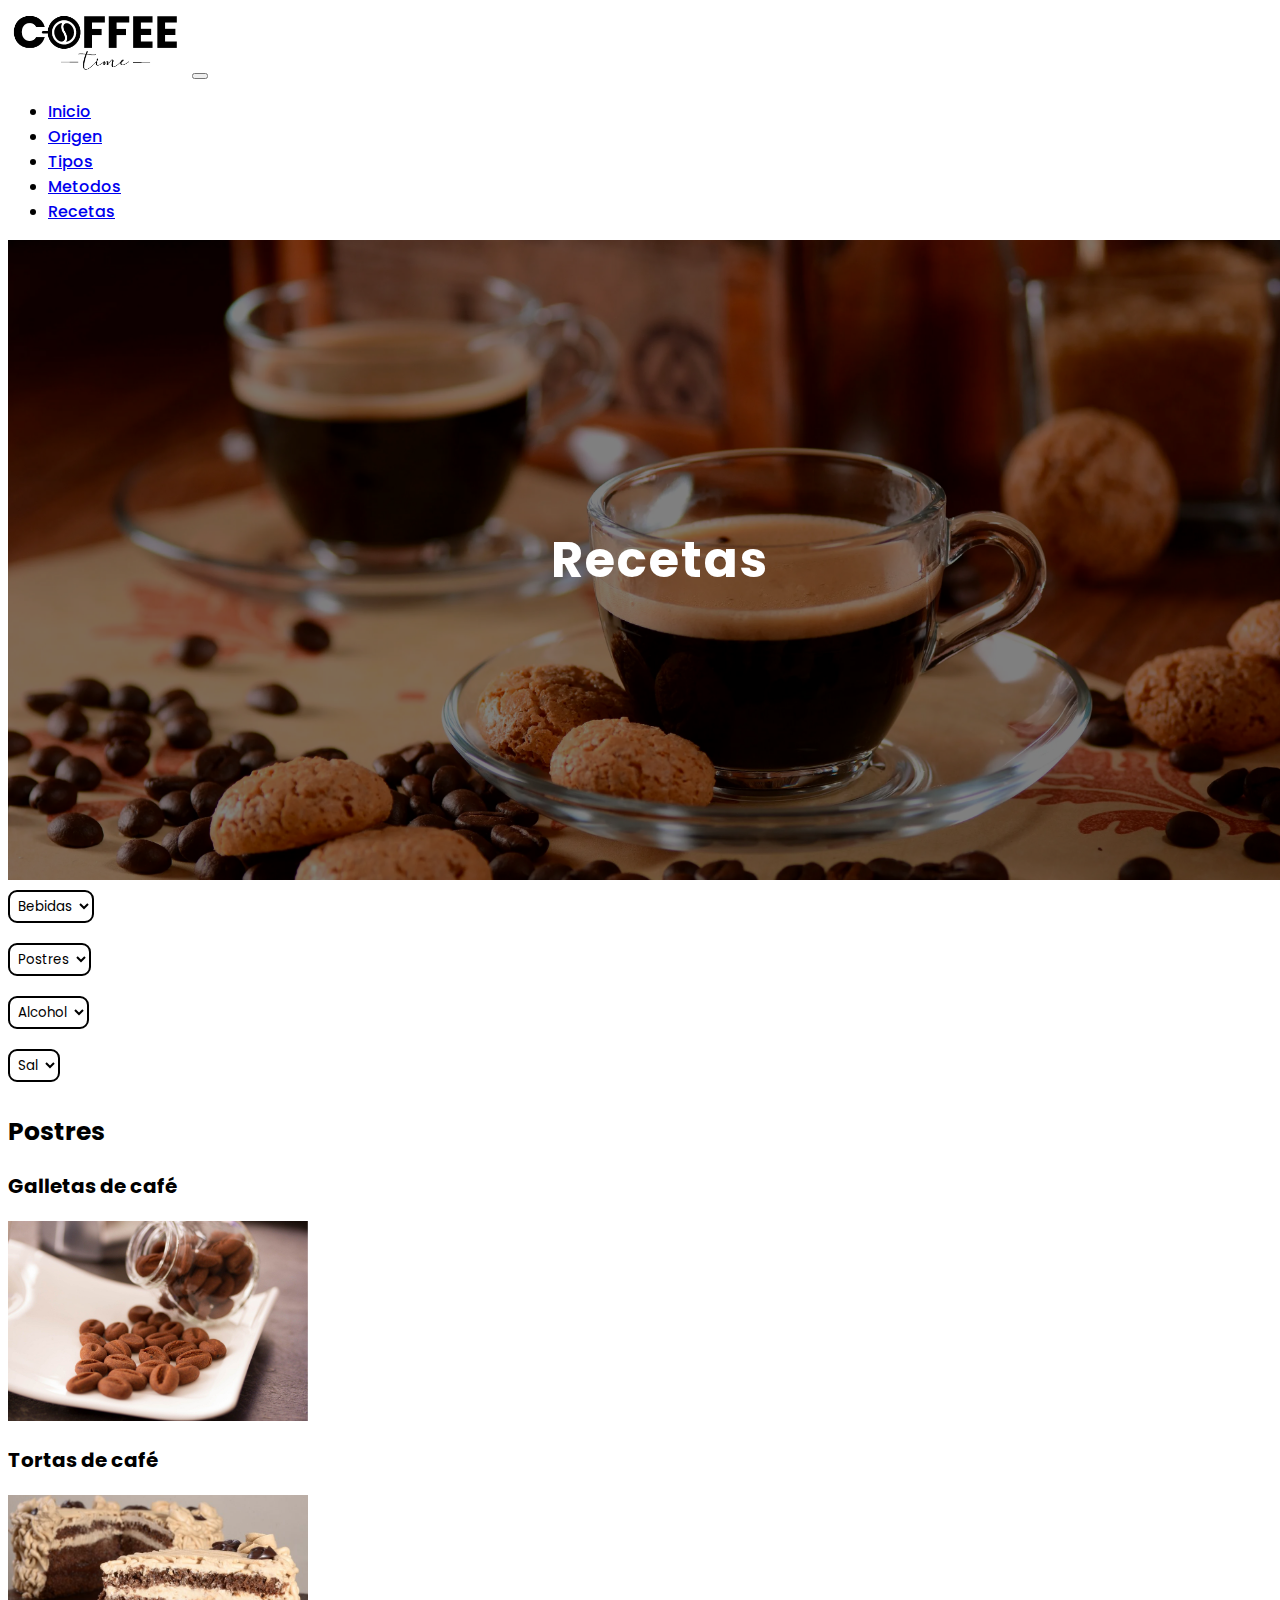
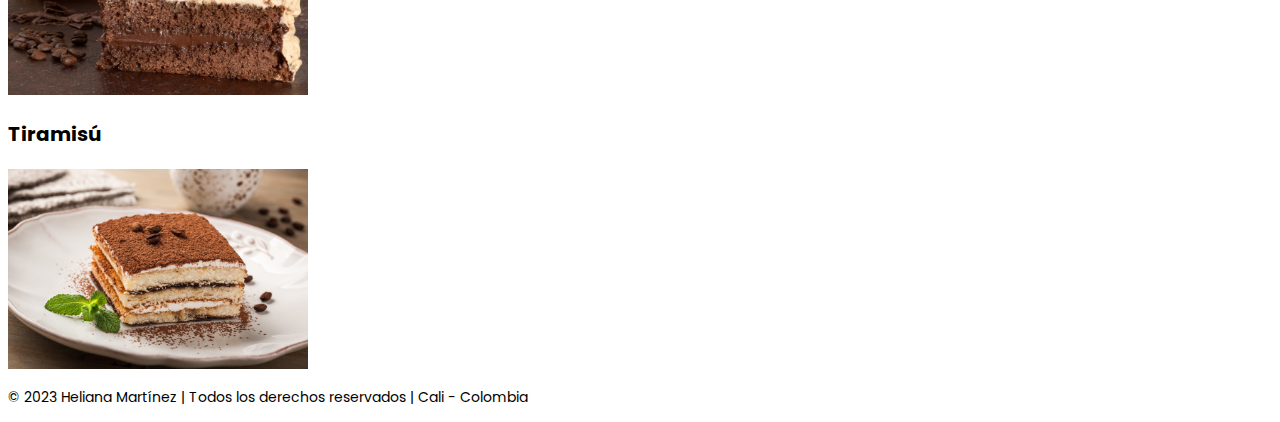
<file: PAGES/Recetas.html>
<!doctype html>
<html lang="en">
  <head>
    <!-- Required meta tags -->
    <meta charset="utf-8">
    <meta name="viewport" content="width=device-width, initial-scale=1">

    <!-- Bootstrap CSS -->
    <link href="https://cdn.jsdelivr.net/npm/bootstrap@5.1.3/dist/css/bootstrap.min.css" rel="stylesheet" integrity="sha384-1BmE4kWBq78iYhFldvKuhfTAU6auU8tT94WrHftjDbrCEXSU1oBoqyl2QvZ6jIW3" crossorigin="anonymous">

    <!--Hoja de estilos-->
    <link rel="stylesheet" href="../CSS/Estilos.css">

       <!--Fuente-->
    <link rel="stylesheet" href="https://fonts.googleapis.com/css?family=Poppins">

       <!--SEO-->
       <meta name="description" content="Descubre deliciosas recetas a base de café en Coffee Time. Explora una amplia variedad de platos y bebidas creativas que incorporan el rico sabor del café, desde postres como el tiramisú hasta bebidas refrescantes como el café helado. Aprende a preparar estas delicias y sorprende a tus sentidos con la versatilidad y el encanto del café en la cocina.">
       <meta name="keywords" content="Recetas de café, Café en la cocina, Postres de café, Bebidas de café, Café helado, Tiramisú, Café mocha, Café cortado, Café con leche, Café irlandés, Café vietnamita, Café con especias, Café de postre, Café y chocolate, Preparación de café creativa, Cocina con café">

    <title>Index Coffee Time</title>
  </head>

  <body>
<!-- Nav bar -->
  <header>
    <nav class="navbar navbar-expand-lg navbar-light bg-light">
        <div class="container">
               <!-- Logo -->
            <a class="navbar-brand" href="../index.html"><img src="../IMAGENES/INDEX/logo.png" width="180" height="auto"></a>

             <!-- Botón del toggler -->
            <button class="navbar-toggler" type="button" data-bs-toggle="collapse" data-bs-target="#navbarNav" aria-controls="navbarNav" aria-expanded="false" aria-label="Toggle navigation">
                <span class="navbar-toggler-icon"></span>
            </button>

              <!-- Enlaces -->
            <div class="collapse navbar-collapse justify-content-end" id="navbarNav">
                <ul class="navbar-nav">
                    <li class="nav-item">
                        <a class="nav-link" href="../index.html">Inicio</a>
                    </li>
                    <li class="nav-item">
                        <a class="nav-link" href="../PAGES/origen.html">Origen</a>
                    </li>
                    <li class="nav-item">
                        <a class="nav-link" href="../PAGES/tipos.html">Tipos</a>
                    </li>
                    <li class="nav-item">
                        <a class="nav-link" href="../PAGES/metodos.html">Metodos</a>
                    </li>
                    <li class="nav-item">
                        <a class="nav-link" href="../PAGES/recetas.html">Recetas</a>
                    </li>
                </ul>
            </div>
        </div>
    </nav>
  </header>

<!-- Banner principal -->
  <div class="banner-recetas">
    <div class="overlay-hero"></div>
    <div class="container text-center">
        <h1 class="Tituloprincipal">Recetas</h1>
    </div>
 </div>
  
<!-- Filtros en 4 columnas -->
 <main class="container">
  <section class="row my-4">
<div class="col-md-3 filtro-desplegable">
  <form action="Bebidas">
    <div class="form-group">
      <i class="fas fa-chevron-down"></i>
      <select name="Bebidas" class="form-control FiltrosRecetas" id="Bebidas">
        <option value="Bibidas">Bebidas</option>
      </select>
    </div>
  </form>
</div>

    <div class="col-md-3">
      <form action="Postres">
        <div class="form-group">
          <select name="Postres" class="form-control FiltrosRecetas" id="Postres">
            <option value="Postres">Postres</option>
          </select>
        </div>
      </form>
    </div>

    <div class="col-md-3">
      <form action="Alchol">
        <div class="form-group">
          <select name="Alcohol" class="form-control FiltrosRecetas" id="Alcohol">
            <option value="Alchol">Alcohol</option>
          </select>
        </div>
      </form>
    </div>

    <div class="col-md-3">
      <form action="Sal">
        <div class="form-group">
          <select name="Sal" class="form-control FiltrosRecetas" id="Sal">
            <option value="Sal">Sal</option>
          </select>
        </div>
      </form>
    </div>
  </section>

    <!-- Imágenes en 3 columnas -->
    <h2 class="text-center my-5">Postres</h2>
    <section class="row mt-4">
      <div class="col-md-4 mb-4 text-center">
        <h3>Galletas de café</h3>
        <img src="../IMAGENES/RECETAS/galletas de cafe.jpg" alt="Galletas de café" class="img-fluid ImagenRecetas mx-auto">
      </div>
    
      <div class="col-md-4 mb-4 text-center">
        <h3>Tortas de café</h3>
        <img src="../IMAGENES/RECETAS/torta de cafe2.jpg" alt="Torta de café" class="img-fluid ImagenPreparación mx-auto">
      </div>
    
      <div class="col-md-4 mb-4 text-center">
        <h3>Tiramisú</h3>
        <img src="../IMAGENES/RECETAS/tiramisu.jpg" alt="Tiramisú" class="img-fluid ImagenPreparación mx-auto">
      </div>
    </section>
  </section>
</main>

 <!-- Footer -->
<footer class="bg-dark text-white py-3">
  <div class="container-fluid text-center">
      <p class="m-0">
          © 2023 Heliana Martínez | Todos los derechos reservados | Cali - Colombia
      </p>
  </div>
</footer>

    <!-- IMPORTANTE NO BORRAR -->
    <script src="https://cdn.jsdelivr.net/npm/bootstrap@5.1.3/dist/js/bootstrap.bundle.min.js" integrity="sha384-ka7Sk0Gln4gmtz2MlQnikT1wXgYsOg+OMhuP+IlRH9sENBO0LRn5q+8nbTov4+1p" crossorigin="anonymous"></script>
  </body>
</html>
</file>
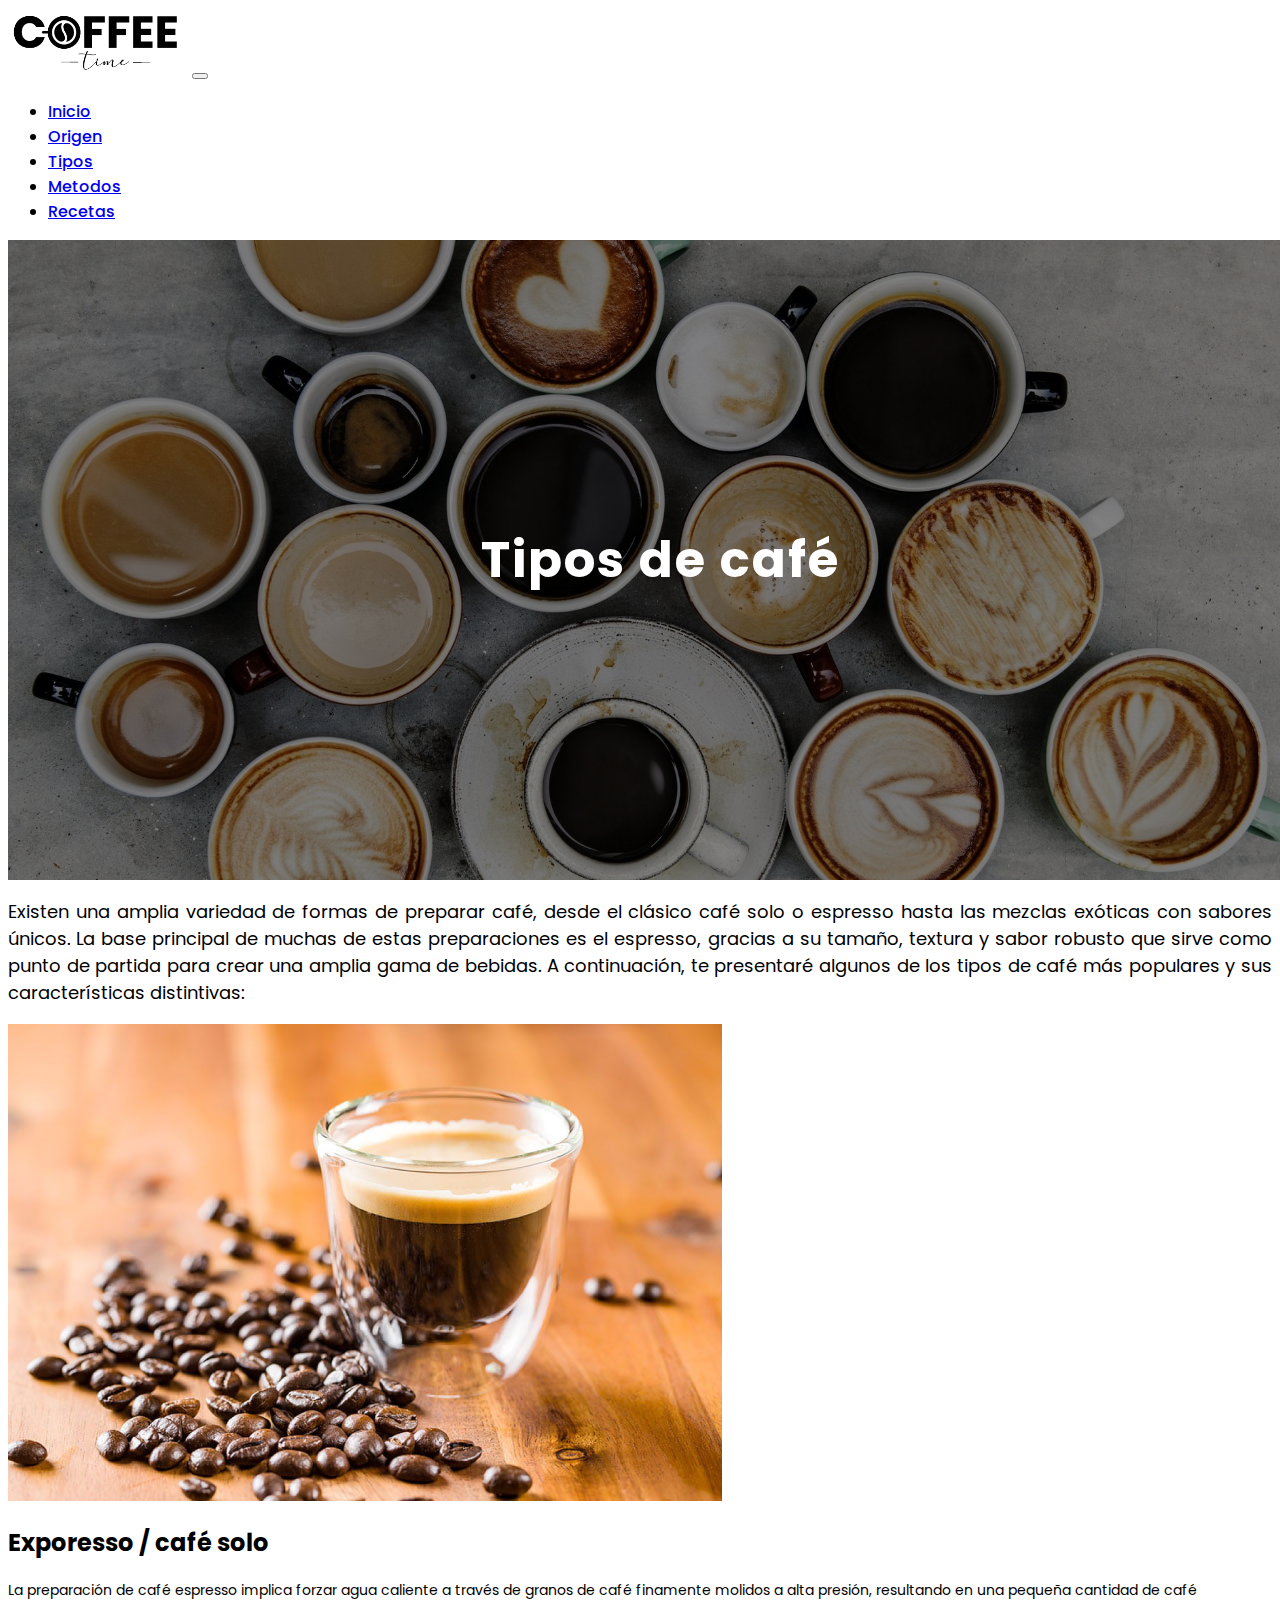
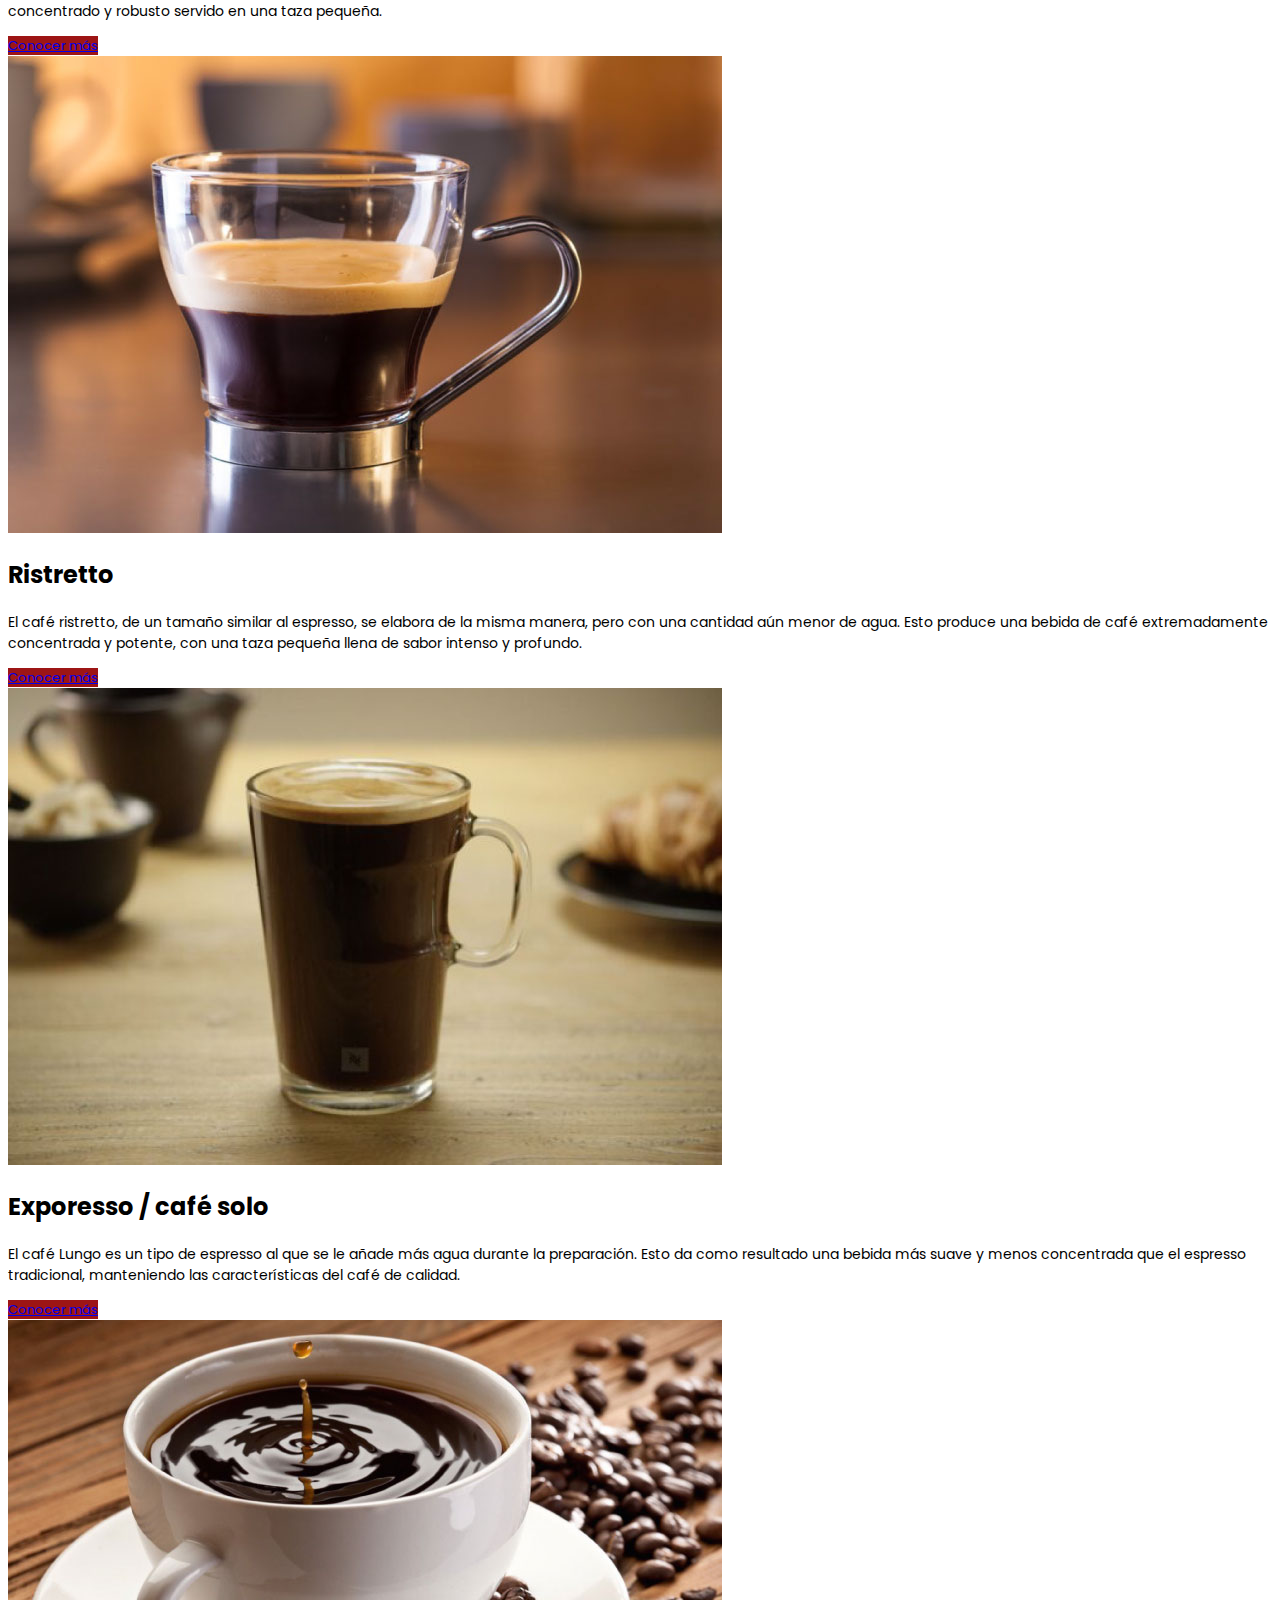
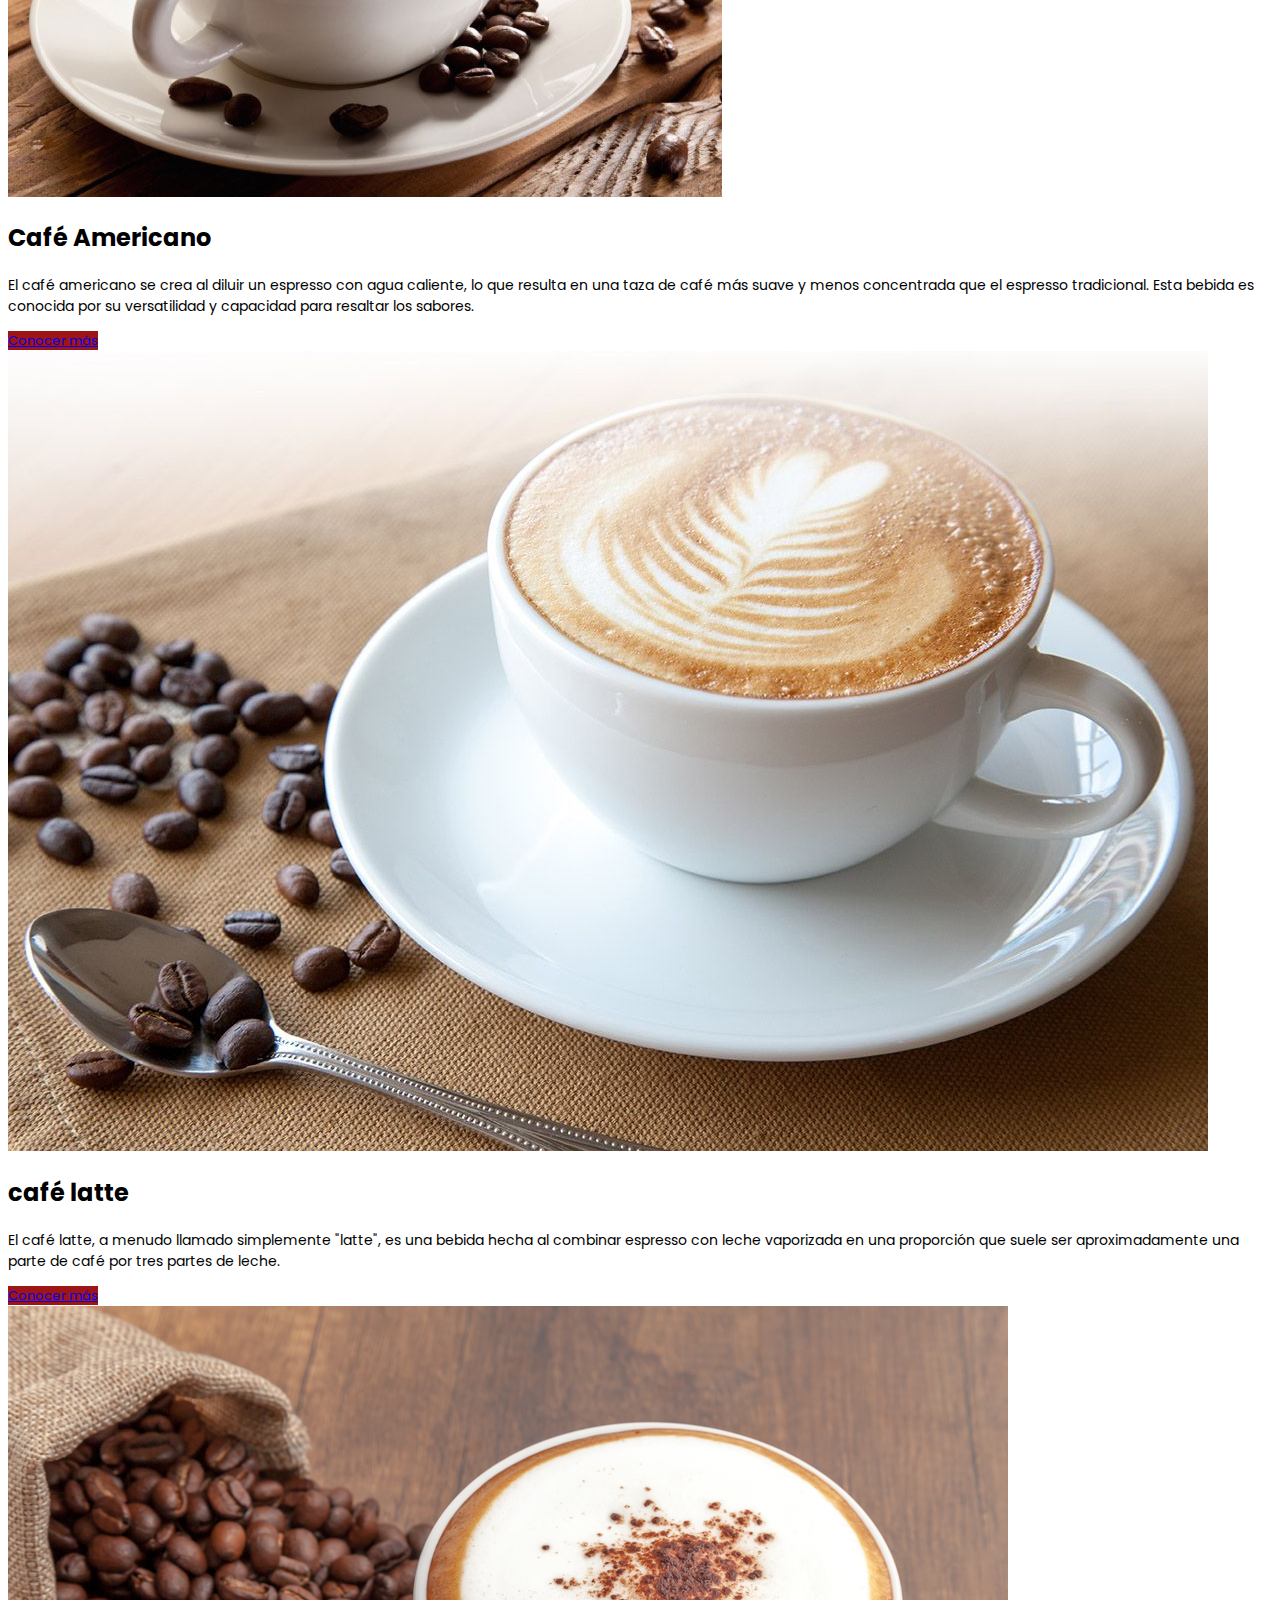
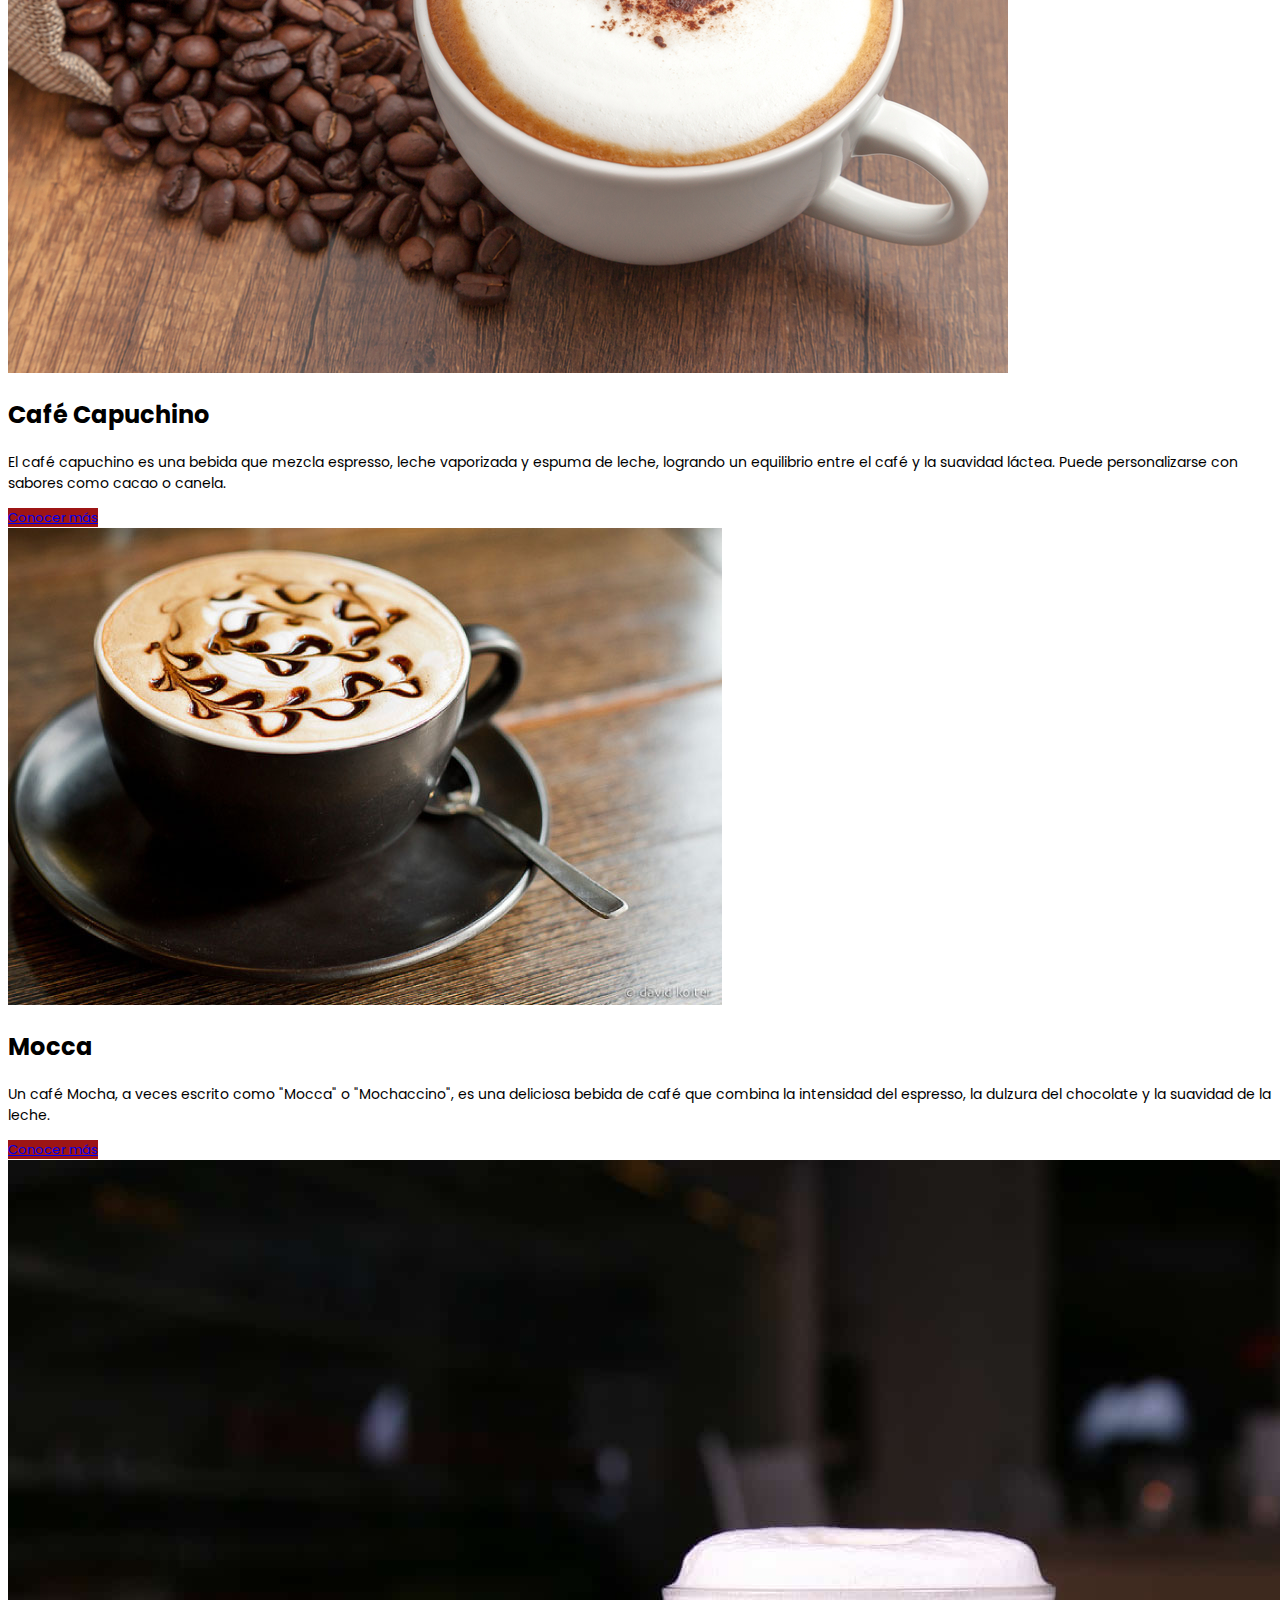
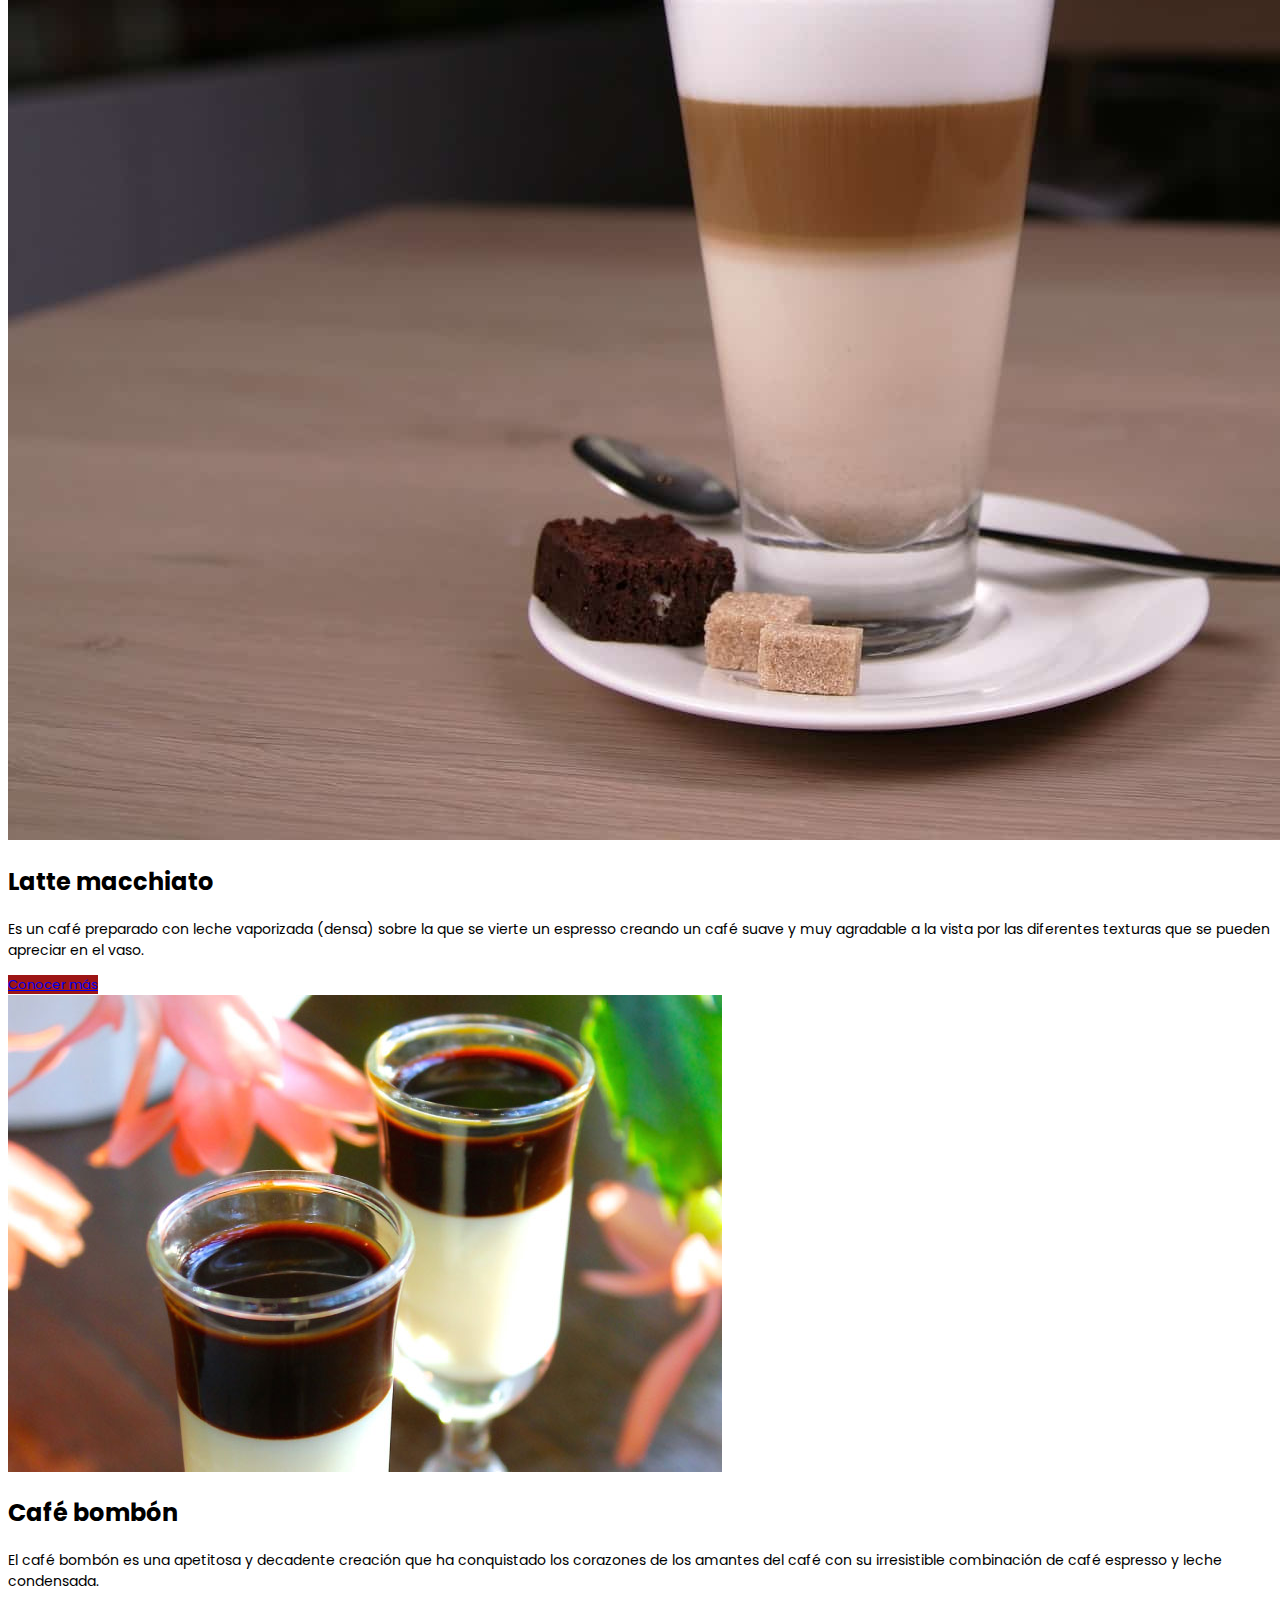
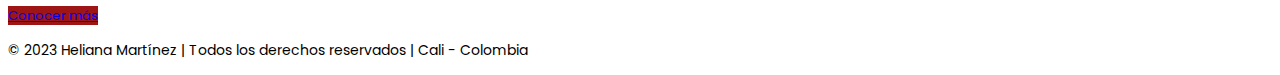
<file: PAGES/Tipos.html>
<!doctype html>
<html lang="en">
  <head>
    <!-- Required meta tags -->
    <meta charset="utf-8">
    <meta name="viewport" content="width=device-width, initial-scale=1">

    <!-- Bootstrap CSS -->
    <link href="https://cdn.jsdelivr.net/npm/bootstrap@5.1.3/dist/css/bootstrap.min.css" rel="stylesheet" integrity="sha384-1BmE4kWBq78iYhFldvKuhfTAU6auU8tT94WrHftjDbrCEXSU1oBoqyl2QvZ6jIW3" crossorigin="anonymous">

    <!--Hoja de estilos-->
    <link rel="stylesheet" href="../CSS/Estilos.css">

       <!--Fuente-->
    <link rel="stylesheet" href="https://fonts.googleapis.com/css?family=Poppins">

    <!--SEO-->
    <meta name="description" content="Descubre los diversos tipos de café en Coffee Time. Explora una amplia gama de opciones, desde el intenso espresso hasta el suave café latte, pasando por el delicioso cappuccino y mucho más. Aprende sobre los perfiles de sabor, la preparación y las características únicas de cada tipo de café.">
    <meta name="keywords" content="Café espresso, Café americano, Cappuccino, Café latte, Macchiato, Mocha, Café negro, Café cortado">

    <title>Index Coffee Time</title>
  </head>

  <body>
<!-- Nav bar -->
  <header>
    <nav class="navbar navbar-expand-lg navbar-light bg-light">
        <div class="container">
               <!-- Logo -->
            <a class="navbar-brand" href="../index.html"><img src="../IMAGENES/INDEX/logo.png" width="180" height="auto"></a>

             <!-- Botón del toggler -->
            <button class="navbar-toggler" type="button" data-bs-toggle="collapse" data-bs-target="#navbarNav" aria-controls="navbarNav" aria-expanded="false" aria-label="Toggle navigation">
                <span class="navbar-toggler-icon"></span>
            </button>

              <!-- Enlaces -->
            <div class="collapse navbar-collapse justify-content-end" id="navbarNav">
                <ul class="navbar-nav">
                    <li class="nav-item">
                        <a class="nav-link" href="../index.html">Inicio</a>
                    </li>
                    <li class="nav-item">
                        <a class="nav-link" href="../PAGES/origen.html">Origen</a>
                    </li>
                    <li class="nav-item">
                        <a class="nav-link" href="../PAGES/tipos.html">Tipos</a>
                    </li>
                    <li class="nav-item">
                        <a class="nav-link" href="../PAGES/metodos.html">Metodos</a>
                    </li>
                    <li class="nav-item">
                        <a class="nav-link" href="../PAGES/recetas.html">Recetas</a>
                    </li>
                </ul>
            </div>
        </div>
    </nav>
  </header>

<!-- Banner principal -->
  <div class="banner-tipos">
    <div class="overlay-hero"></div>
    <div class="container text-center">
        <h1 class="Tituloprincipal">Tipos de café</h1>
    </div>
 </div>
  
<!--Primera sección-->
  <main class="container">
    <section>
      <div class="pt-5">
          <p class="justificado-principal">Existen una amplia variedad de formas de preparar café, desde el clásico café solo o espresso hasta las mezclas exóticas con sabores únicos. La base principal de muchas de estas preparaciones es el espresso, gracias a su tamaño, textura y sabor robusto que sirve como punto de partida para crear una amplia gama de bebidas. A continuación, te presentaré algunos de los tipos de café más populares y sus características distintivas:</p>
      </div>
  </section>
  
     <!-- Primera fila de tarjetas -->
    <section id="Tipos de cafe">
      <div class="row mt-4">
        <div class="col-md-4 mb-4">
          <div class="card">
            <img src="../IMAGENES/TIPOS/expresso.jpg" alt="Cafe Espresso" class="card-img-top">
            <div class="card-body">
              <h2 class="card-tittle">Exporesso / café solo</h2>
              <p class="card-text">
                La preparación de café espresso implica forzar agua caliente a través de granos de café finamente molidos a alta presión, resultando en una pequeña cantidad de café concentrado y robusto servido en una taza pequeña.</p>
              <a href="https://www.youtube.com/watch?v=OUEA_AUD3j0&t=5s&ab_channel=DaltoCaf%C3%A9" class="btn btn-primary">Conocer más</a>
            </div>
          </div>
        </div>
  
        <div class="col-md-4 mb-4">
          <div class="card">
            <img src="../IMAGENES/TIPOS/Ristretto.jpg" alt="Cafe Ristretto" class="card-img-top">
            <div class="card-body">
              <h2 class="card-title">Ristretto</h2>
              <p class="card-text">
                El café ristretto, de un tamaño similar al espresso, se elabora de la misma manera, pero con una cantidad aún menor de agua. Esto produce una bebida de café extremadamente concentrada y potente, con una taza pequeña llena de sabor intenso y profundo.</p>
              <a href="https://www.youtube.com/watch?v=4p-xstSSNLs&ab_channel=BrevilleM%C3%A9xico" class="btn btn-primary">Conocer más</a>
            </div>
          </div>
        </div>
  
        <div class="col-md-4 mb-4">
          <div class="card">
            <img src="../IMAGENES/TIPOS/cafe-largo.jpg" alt="Cafe Lungo" class="card-img-top">
            <div class="card-body">
              <h2 class="card-title">Exporesso / café solo</h2>
              <p class="card-text">El café Lungo es un tipo de espresso al que se le añade más agua durante la preparación. Esto da como resultado una bebida más suave y menos concentrada que el espresso tradicional, manteniendo las características del café de calidad.</p>
              <a href="https://www.youtube.com/watch?v=c7Rv9OqO8pg&t=17s&ab_channel=flat%26white" class="btn btn-primary">Conocer más</a>
            </div>
          </div>
        </div>
      </div>
  
      <!-- Segunda fila de tarjetas-->
      <div class="row">
        <div class="col-md-4 mb-4">
          <div class="card">
            <img src="../IMAGENES/TIPOS/Café_Americano.jpg" alt="Cafe Americano" class="card-img-top">
            <div class="card-body">
              <h2 class="card-title">Café Americano</h2>
              <p class="card-text">El café americano se crea al diluir un espresso con agua caliente, lo que resulta en una taza de café más suave y menos concentrada que el espresso tradicional. Esta bebida es conocida por su versatilidad y capacidad para resaltar los sabores.</p>
              <a href="https://www.youtube.com/watch?v=YUbzuDT0dlY&ab_channel=TiempoLibre" class="btn btn-primary">Conocer más</a>
            </div>
          </div>
        </div>
  
        <div class="col-md-4 mb-4">
          <div class="card">
            <img src="../IMAGENES/TIPOS/cafe latte.jpg" alt="café latte" class="card-img-top">
            <div class="card-body">
              <h2 class="card-title">café latte</h2>
              <p class="card-text">El café latte, a menudo llamado simplemente "latte", es una bebida hecha al combinar espresso con leche vaporizada en una proporción que suele ser aproximadamente una parte de café por tres partes de leche.</p>
              <a href="https://www.youtube.com/watch?v=okuMADmgoOk&ab_channel=flat%26white" class="btn btn-primary">Conocer más</a>
            </div>
          </div>
        </div>
  
        <div class="col-md-4 mb-4">
          <div class="card">
            <img src="../IMAGENES/TIPOS/cafe capuschino.jpg" alt="Café Capuchino" class="card-img-top">
            <div class="card-body">
              <h2 class="card-title">Café Capuchino</h2>
              <p class="card-text">El café capuchino es una bebida que mezcla espresso, leche vaporizada y espuma de leche, logrando un equilibrio entre el café y la suavidad láctea. Puede personalizarse con sabores como cacao o canela.</p>
              <a href="https://www.youtube.com/watch?v=XGX3ncQVx9E&ab_channel=Caf%C3%A9sBaqu%C3%A9" class="btn btn-primary">Conocer más</a>
            </div>
          </div>
        </div>
      </div>

           <!-- Tercera fila de tarjetas -->
      <div class="row mb-4">
        <div class="col-md-4 mb-4">
          <div class="card">
            <img src="../IMAGENES/TIPOS/Mocca.jpg" alt="Mocca" class="card-img-top">
            <div class="card-body">
              <h2 class="card-title">Mocca</h2>
              <p class="card-text">Un café Mocha, a veces escrito como "Mocca" o "Mochaccino", es una deliciosa bebida de café que combina la intensidad del espresso, la dulzura del chocolate y la suavidad de la leche.</p>
              <a href="https://www.youtube.com/watch?v=DiIC4Hw57Zg&ab_channel=SIKANAEspa%C3%B1ol" class="btn btn-primary">Conocer más</a>
            </div>
          </div>
        </div>
  
        <div class="col-md-4 mb-4">
          <div class="card">
            <img src="../IMAGENES/TIPOS/cafe macchiato.jpg" alt="Latte macchiato" class="card-img-top">
            <div class="card-body">
              <h2 class="card-title">Latte macchiato</h2>
              <p class="card-text">Es un café preparado con leche vaporizada (densa) sobre la que se vierte un espresso creando un café suave y muy agradable a la vista por las diferentes texturas que se pueden apreciar en el vaso.</p>
              <a href="https://www.youtube.com/watch?v=RNVFarGzgVY&ab_channel=MaxiCoffee" class="btn btn-primary">Conocer más</a>
            </div>
          </div>
        </div>
  
        <div class="col-md-4 mb-4">
          <div class="card">
            <img src="../IMAGENES/TIPOS/cafe-bombom.jpg" alt="Café bombón" class="card-img-top">
            <div class="card-body">
              <h2 class="card-title">Café bombón</h2>
              <p class="card-text">El café bombón es una apetitosa y decadente creación que ha conquistado los corazones de los amantes del café con su irresistible combinación de café espresso y leche condensada. </p>
              <a href="https://www.youtube.com/watch?v=qDUwsxlTlbI&ab_channel=BOUcaf%C3%A9" class="btn btn-primary">Conocer más</a>
            </div>
          </div>
        </div>
      </div>
    </main>

 <!-- Footer -->
<footer class="bg-dark text-white py-3">
  <div class="container-fluid text-center">
      <p class="m-0">
          © 2023 Heliana Martínez | Todos los derechos reservados | Cali - Colombia
      </p>
  </div>
</footer>

    <!-- IMPORTANTE NO BORRAR -->
    <script src="https://cdn.jsdelivr.net/npm/bootstrap@5.1.3/dist/js/bootstrap.bundle.min.js" integrity="sha384-ka7Sk0Gln4gmtz2MlQnikT1wXgYsOg+OMhuP+IlRH9sENBO0LRn5q+8nbTov4+1p" crossorigin="anonymous"></script>
  </body>
</html>
</file>
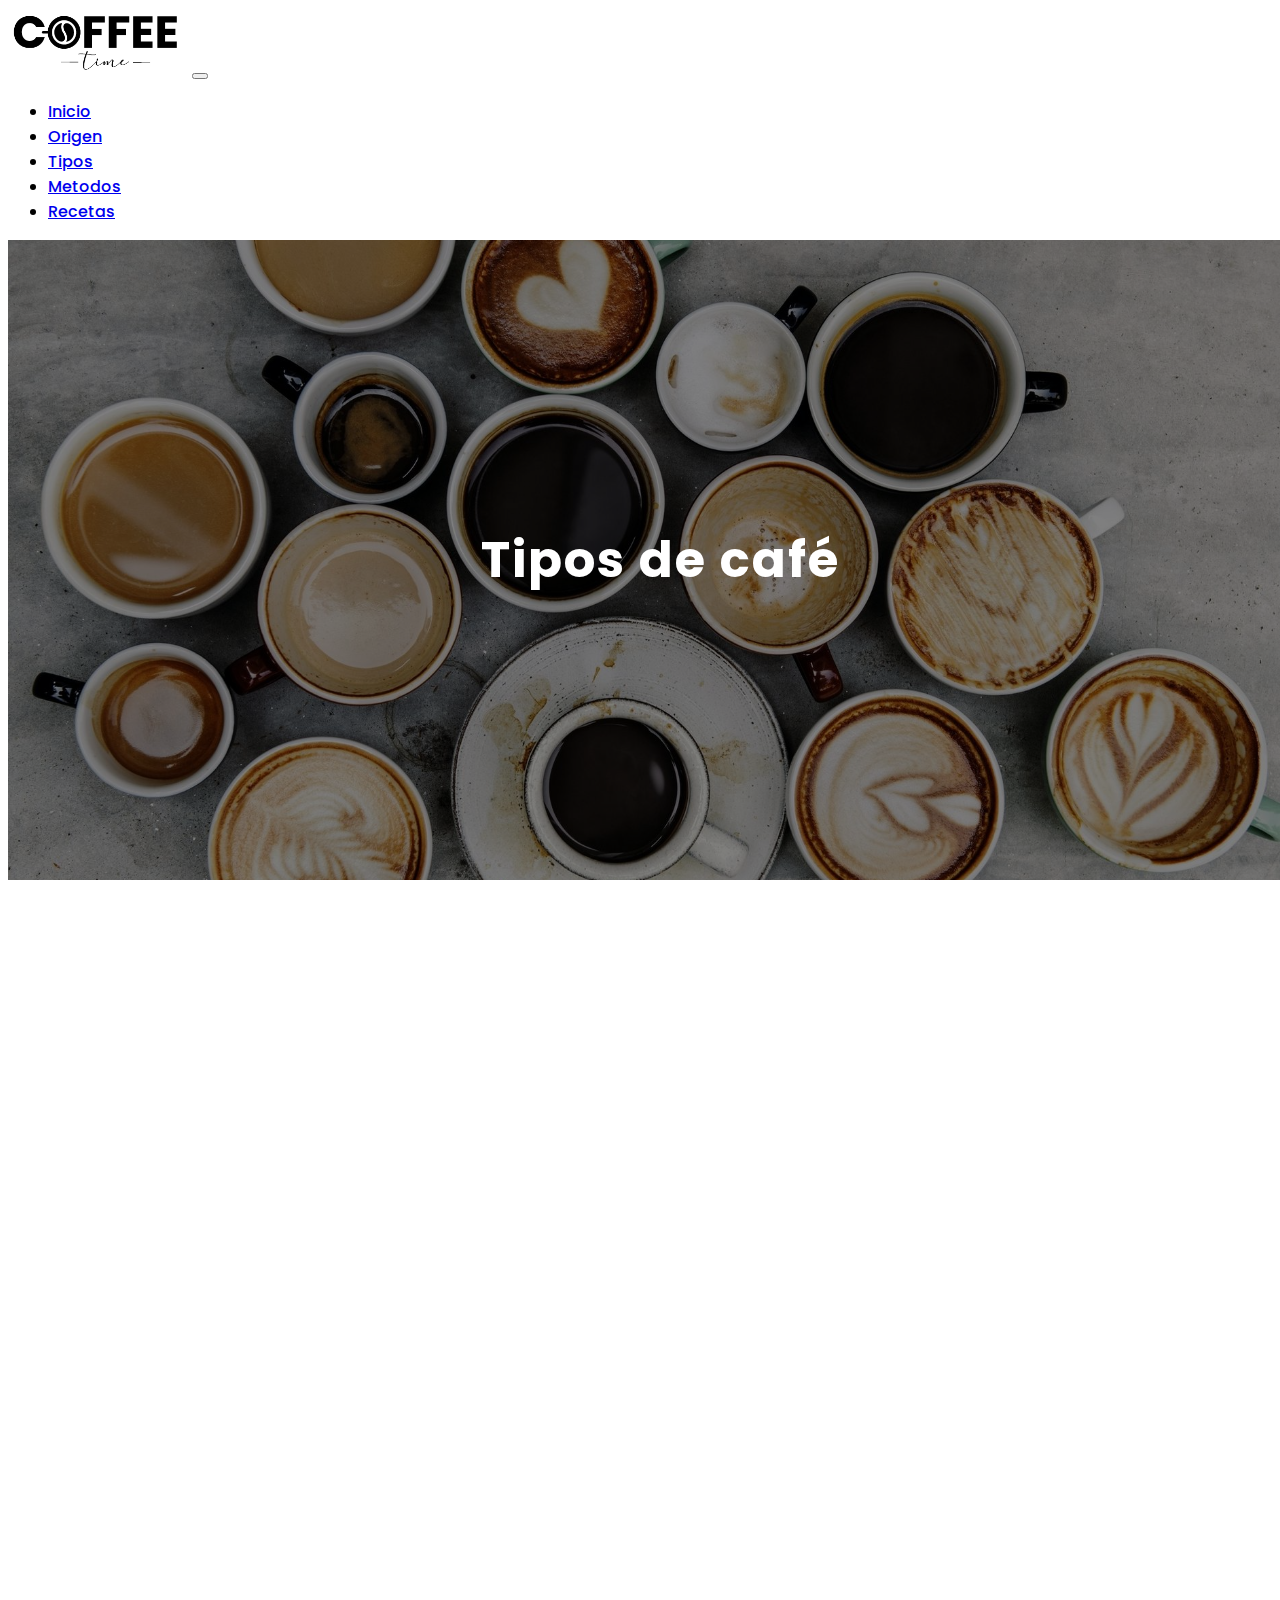
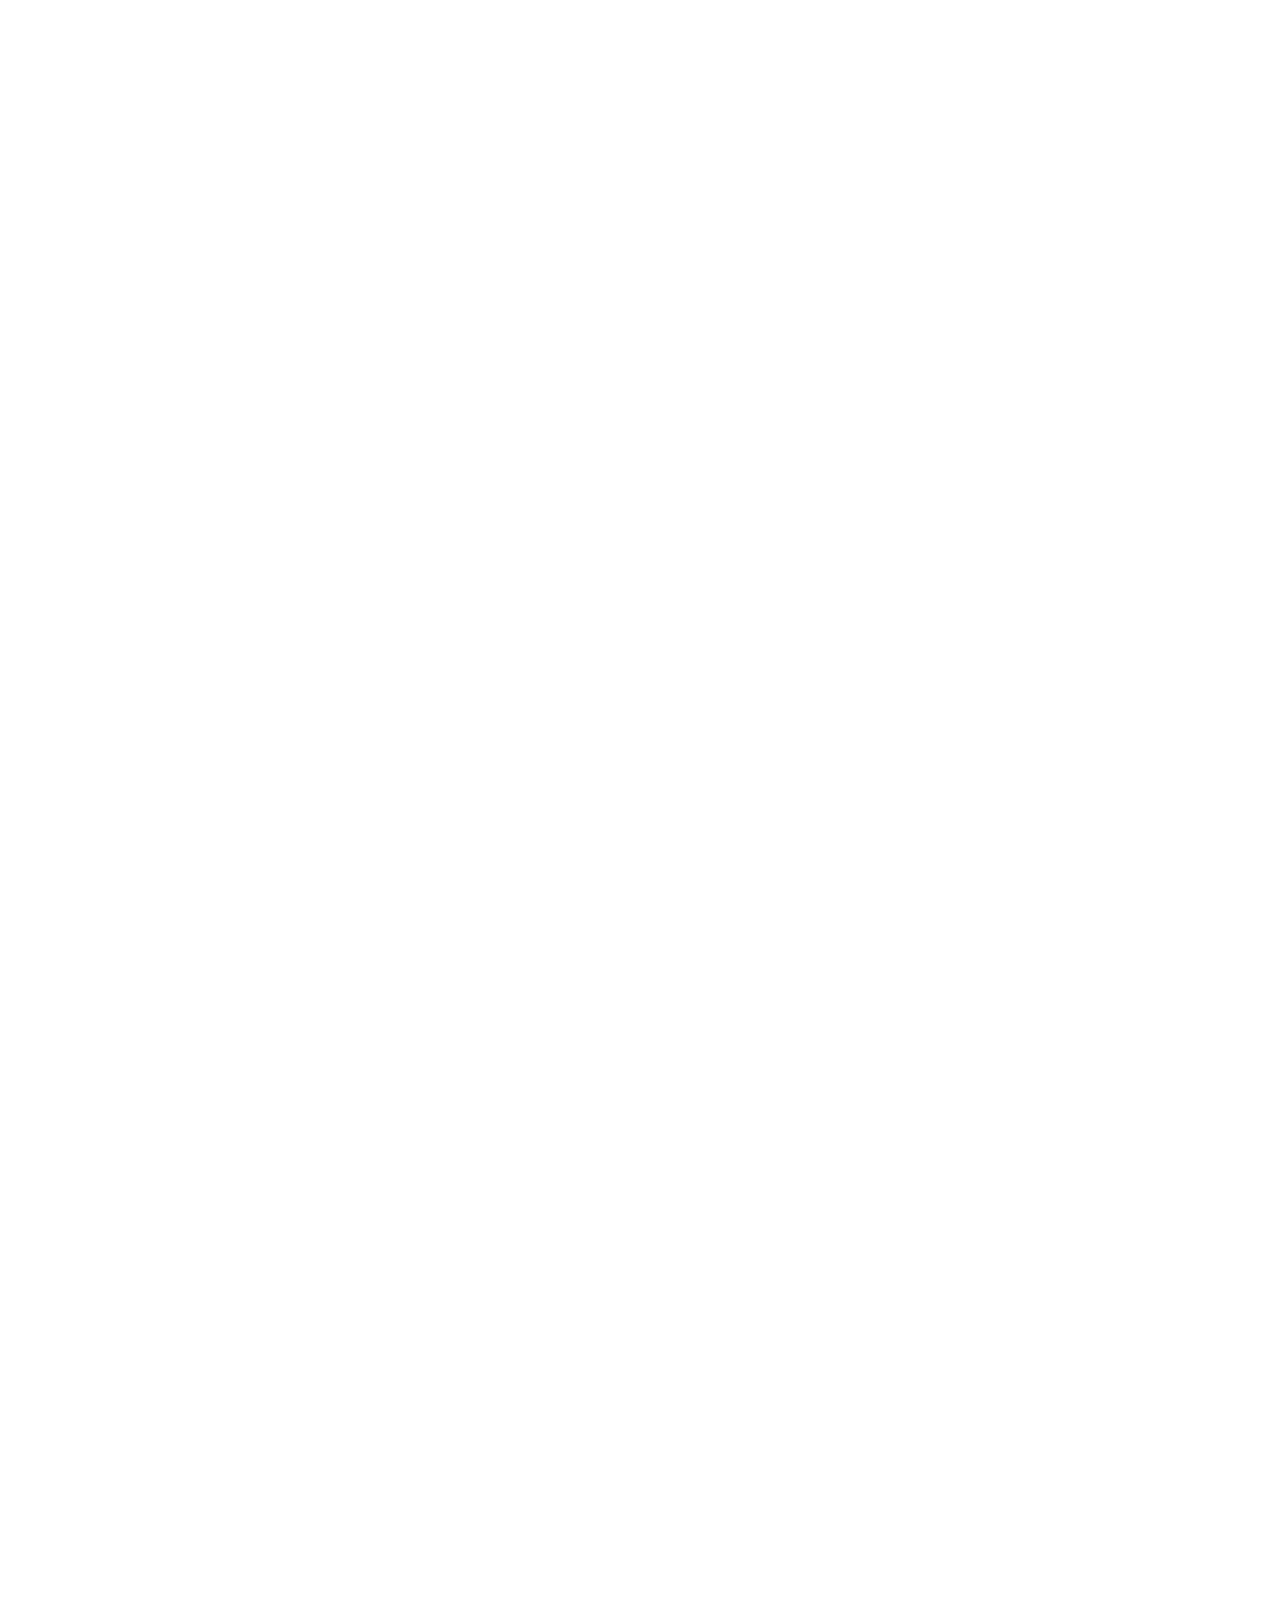
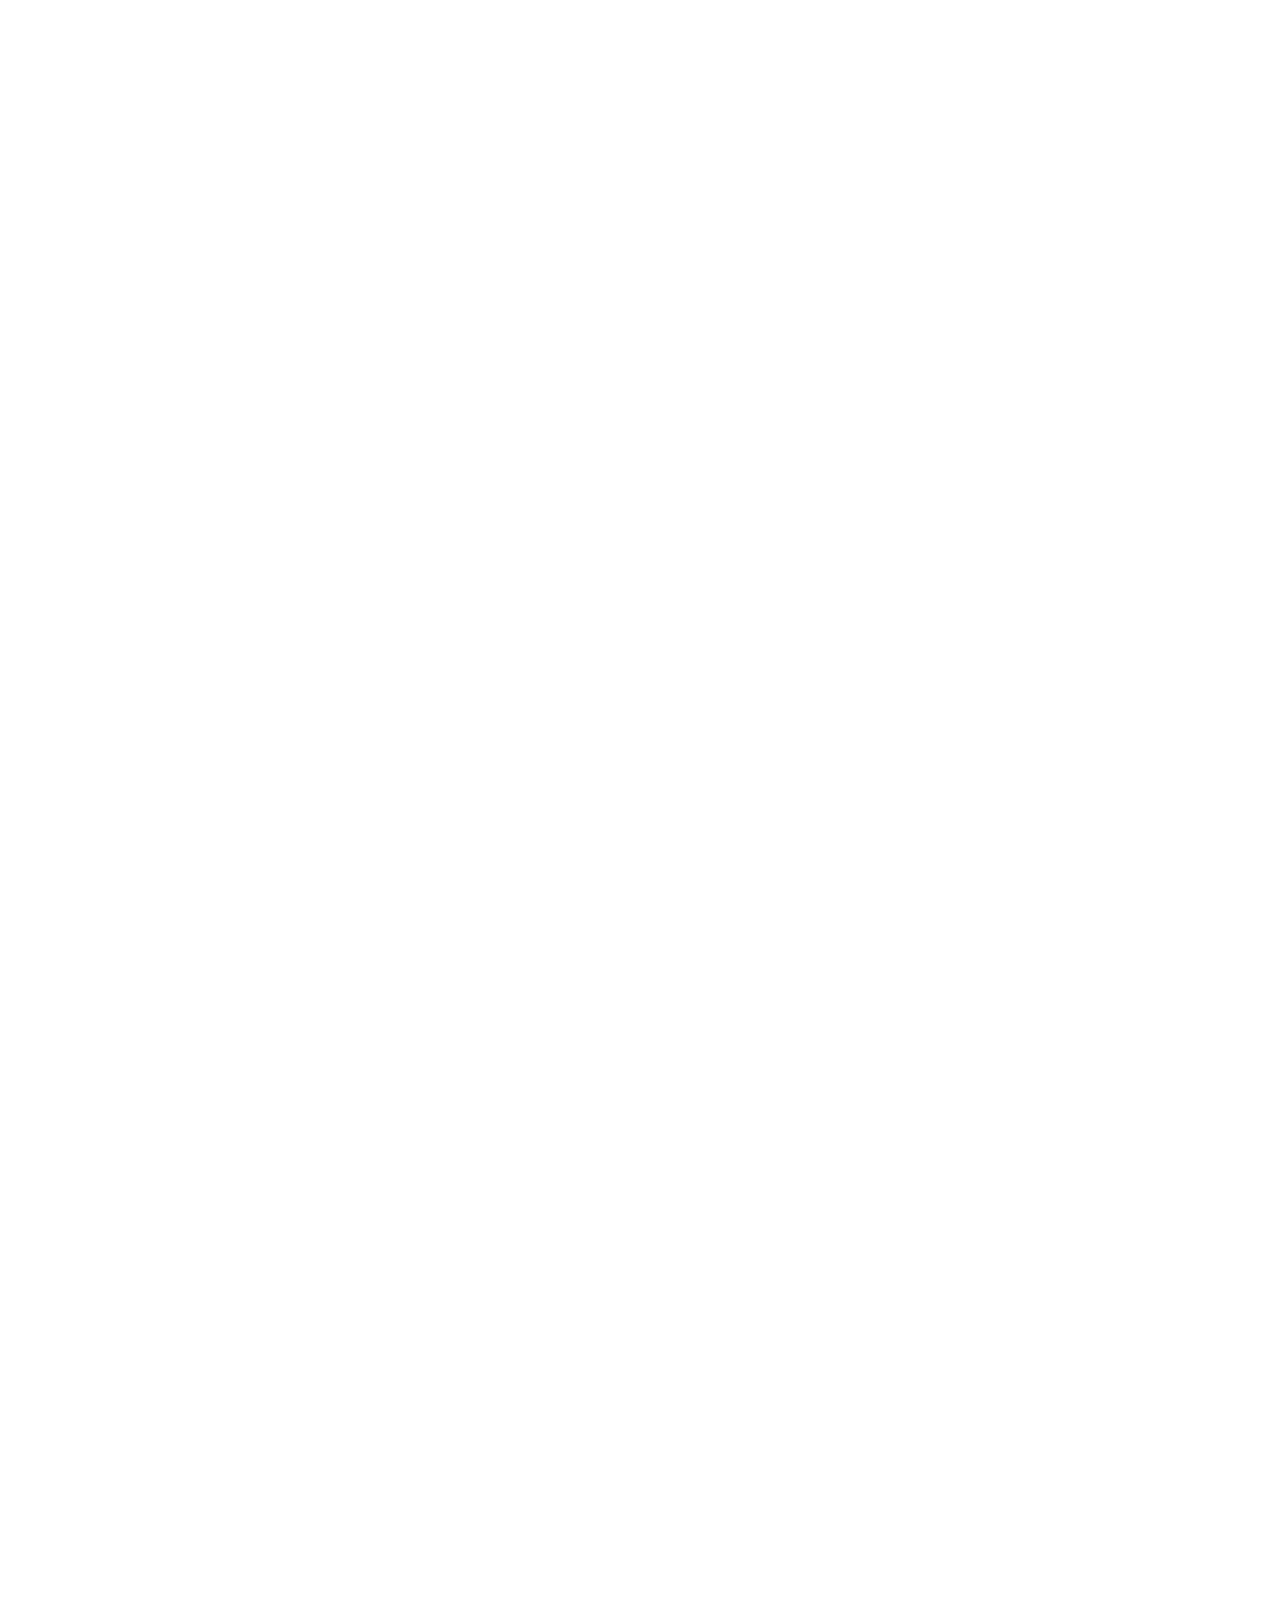
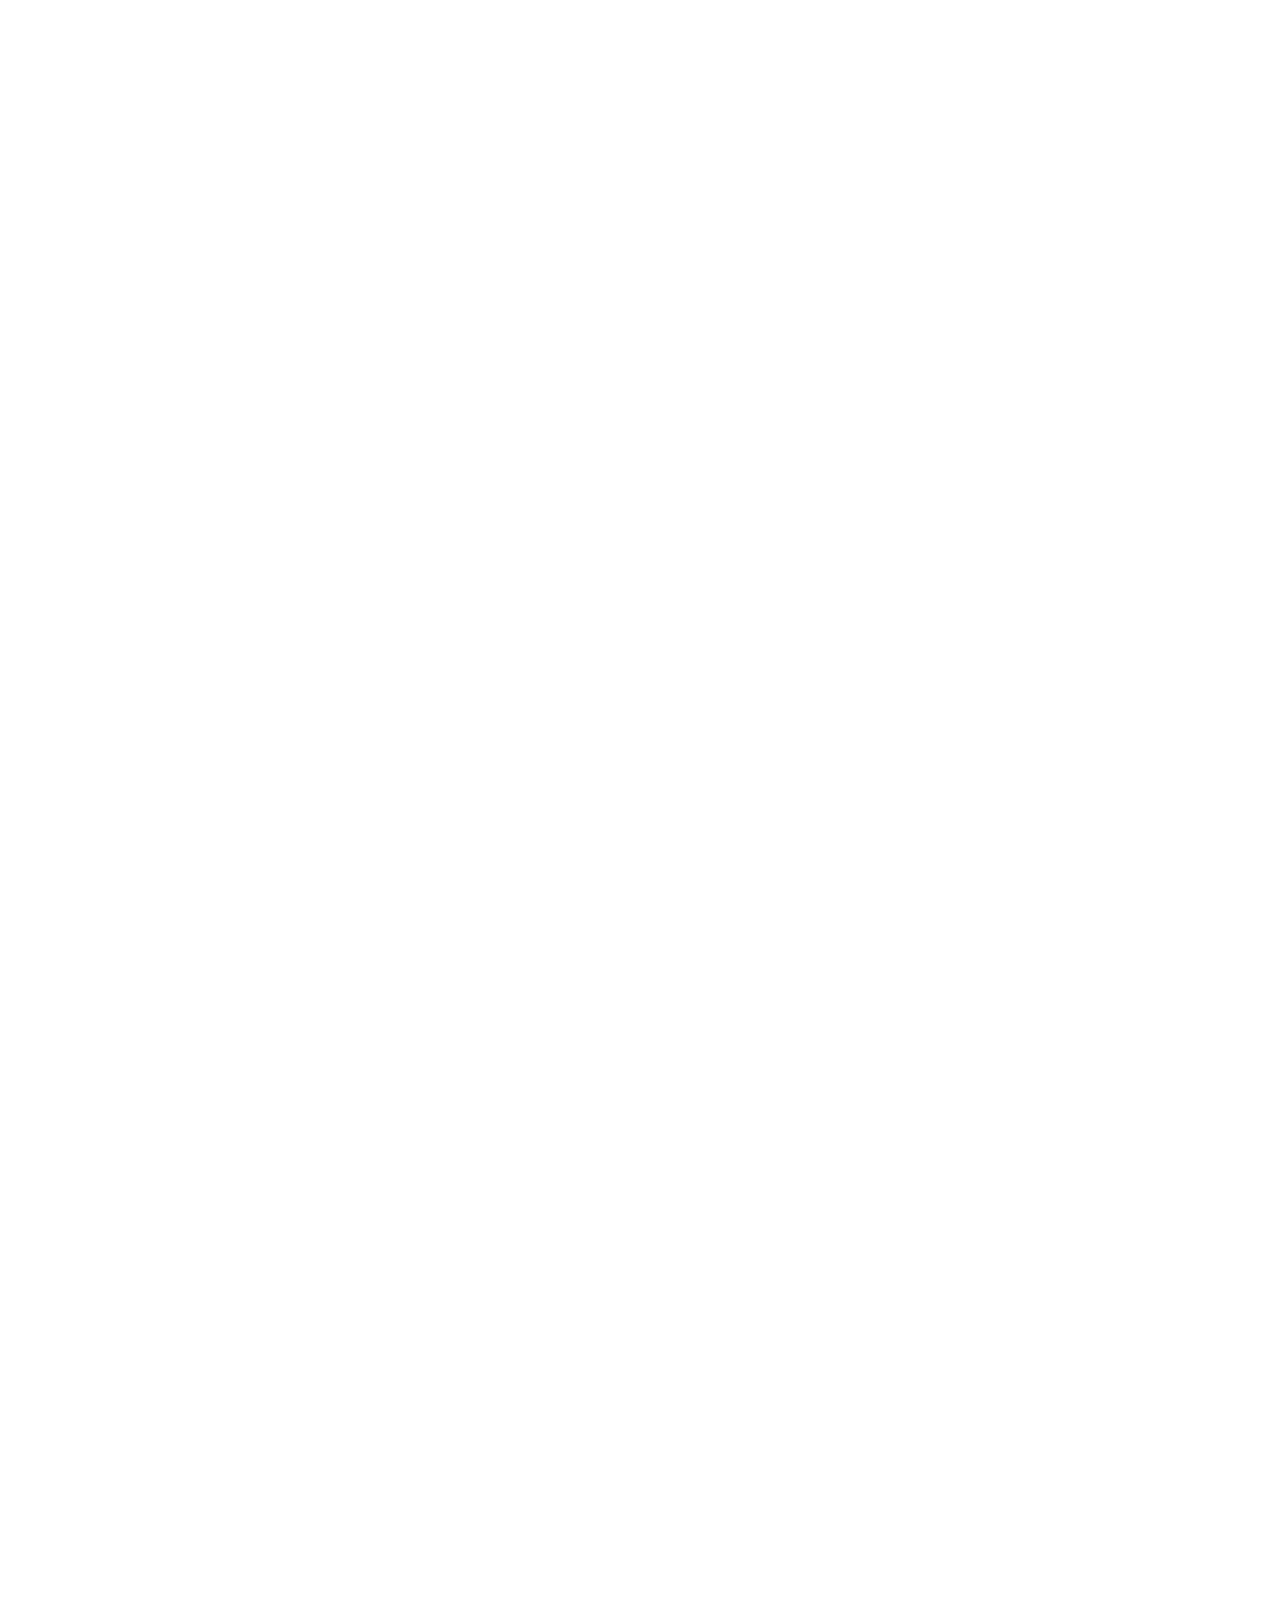
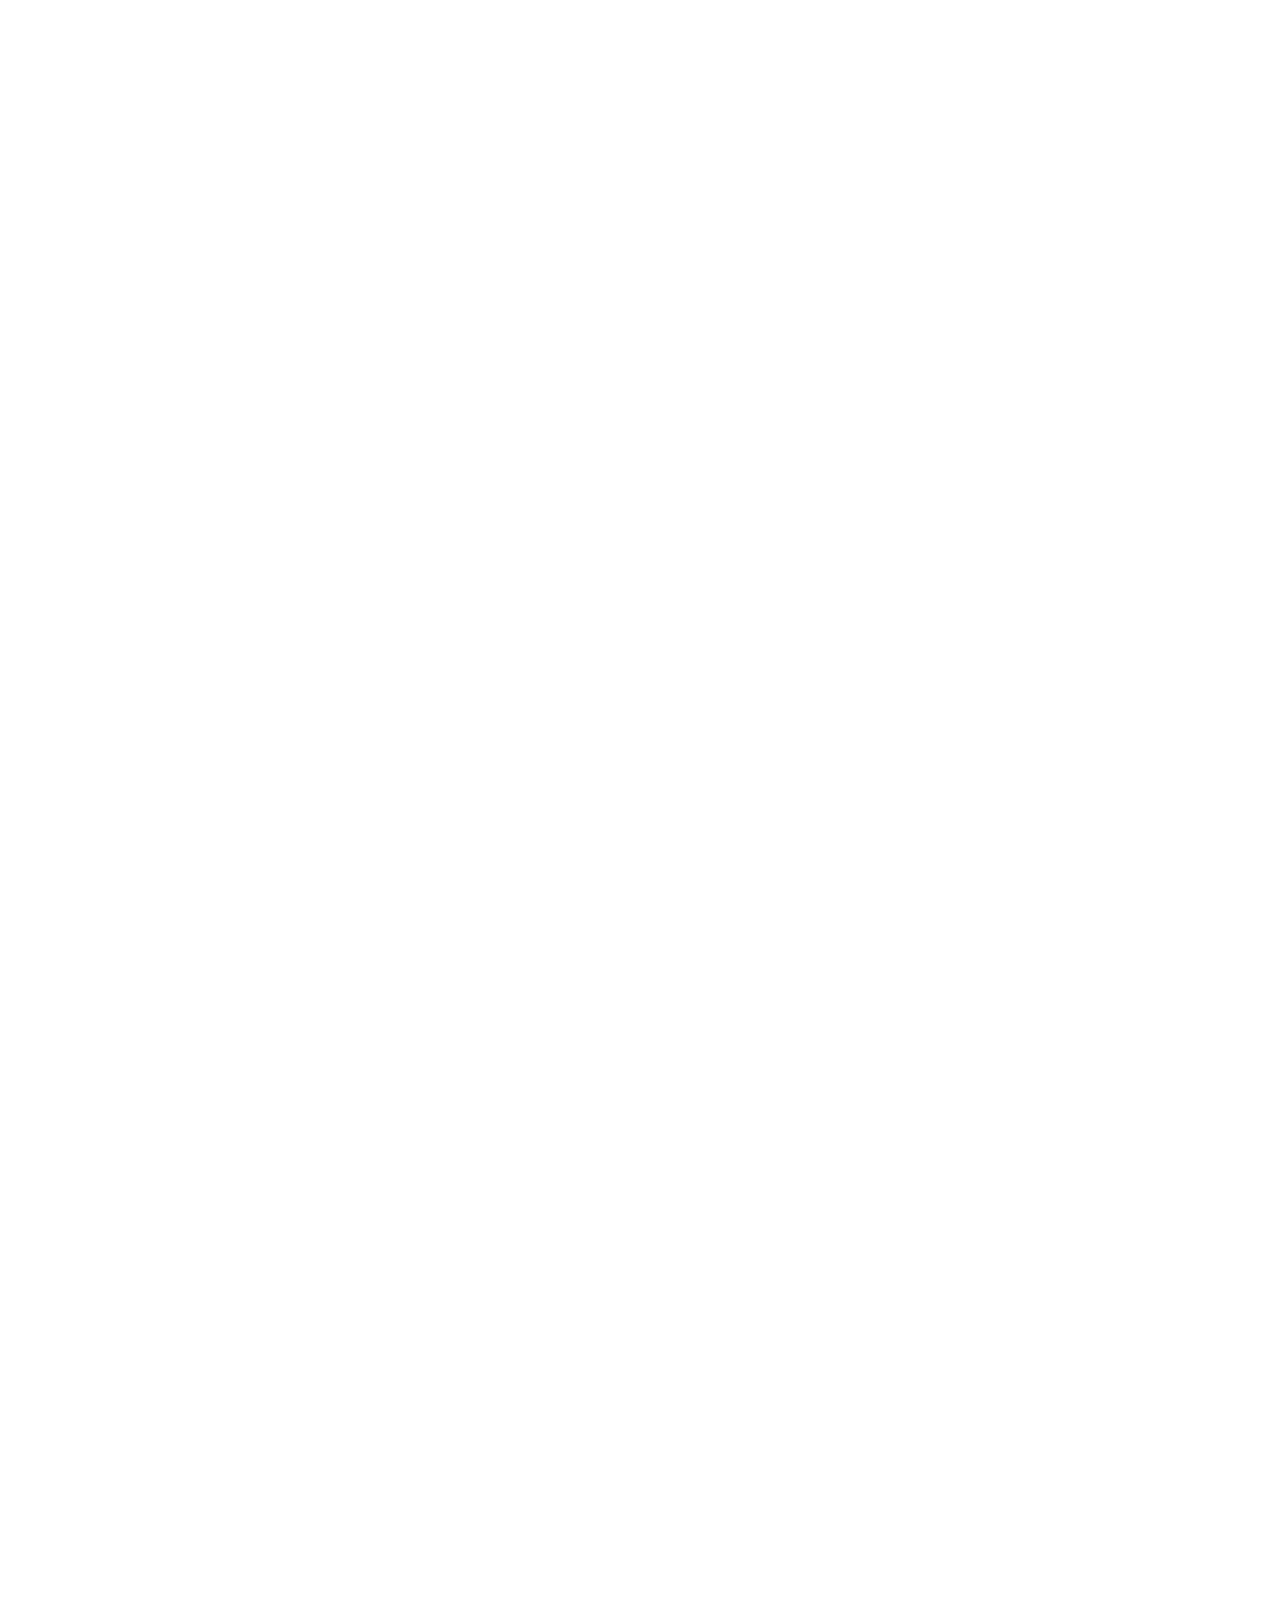
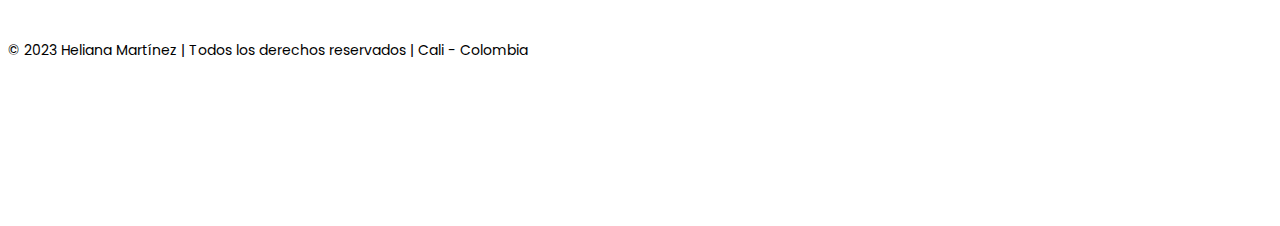
<file: PAGES/tipos.html>
<!doctype html>
<html lang="en">
  <head>
    <!-- Required meta tags -->
    <meta charset="utf-8">
    <meta name="viewport" content="width=device-width, initial-scale=1">

    <!-- Bootstrap CSS -->
    <link href="https://cdn.jsdelivr.net/npm/bootstrap@5.1.3/dist/css/bootstrap.min.css" rel="stylesheet" integrity="sha384-1BmE4kWBq78iYhFldvKuhfTAU6auU8tT94WrHftjDbrCEXSU1oBoqyl2QvZ6jIW3" crossorigin="anonymous">

    <!-- animación -->
    <link href="https://unpkg.com/aos@2.3.1/dist/aos.css" rel="stylesheet">

    <!--Hoja de estilos-->
    <link rel="stylesheet" href="../CSS/Estilos.css">

       <!--Fuente-->
    <link rel="stylesheet" href="https://fonts.googleapis.com/css?family=Poppins">

    <!--SEO-->
    <meta name="description" content="Descubre los diversos tipos de café en Coffee Time. Explora una amplia gama de opciones, desde el intenso espresso hasta el suave café latte, pasando por el delicioso cappuccino y mucho más. Aprende sobre los perfiles de sabor, la preparación y las características únicas de cada tipo de café.">
    <meta name="keywords" content="Café espresso, Café americano, Cappuccino, Café latte, Macchiato, Mocha, Café negro, Café cortado">

    <!--Favicon-->
    <link rel="shortcut icon" href="../IMAGENES/INDEX/favicon.png" alt="Logo Coffee Time">

    <title>Index Coffee Time</title>
  </head>

  <body>
<!-- Nav bar -->
  <header>
    <nav class="navbar navbar-expand-lg navbar-light bg-light">
        <div class="container">
               <!-- Logo -->
            <a class="navbar-brand" href="../index.html"><img src="../IMAGENES/INDEX/logo.png" width="180" height="auto"></a>

             <!-- Botón del toggler -->
            <button class="navbar-toggler" type="button" data-bs-toggle="collapse" data-bs-target="#navbarNav" aria-controls="navbarNav" aria-expanded="false" aria-label="Toggle navigation">
                <span class="navbar-toggler-icon"></span>
            </button>

              <!-- Enlaces -->
            <div class="collapse navbar-collapse justify-content-end" id="navbarNav">
                <ul class="navbar-nav">
                    <li class="nav-item">
                        <a class="nav-link" href="../index.html">Inicio</a>
                    </li>
                    <li class="nav-item">
                        <a class="nav-link" href="../PAGES/origen.html">Origen</a>
                    </li>
                    <li class="nav-item">
                        <a class="nav-link" href="../PAGES/tipos.html">Tipos</a>
                    </li>
                    <li class="nav-item">
                        <a class="nav-link" href="../PAGES/metodos.html">Metodos</a>
                    </li>
                    <li class="nav-item">
                        <a class="nav-link" href="../PAGES/recetas.html">Recetas</a>
                    </li>
                </ul>
            </div>
        </div>
    </nav>
  </header>

<!-- Banner principal -->
  <div class="banner-tipos">
    <div class="overlay-hero"></div>
    <div class="container text-center">
        <h1 class="Tituloprincipal">Tipos de café</h1>
    </div>
 </div>
  
<!--Primera sección-->
  <main class="container">
    <section>
      <div class="pt-5" data-aos="fade-up">
          <p class="justificado-principal">Existen una amplia variedad de formas de preparar café, desde el clásico café solo o espresso hasta las mezclas exóticas con sabores únicos. La base principal de muchas de estas preparaciones es el espresso, gracias a su tamaño, textura y sabor robusto que sirve como punto de partida para crear una amplia gama de bebidas. A continuación, te presentaré algunos de los tipos de café más populares y sus características distintivas:</p>
      </div>
  </section>
  
     <!-- Primera fila de tarjetas -->
    <section id="Tipos de cafe" data-aos="fade-up">
      <div class="row mt-4">
        <div class="col-md-4 mb-4">
          <div class="card">
            <img src="../IMAGENES/TIPOS/expresso.jpg" alt="Cafe Espresso" class="card-img-top">
            <div class="card-body">
              <h2 class="card-tittle">Exporesso / café solo</h2>
              <p class="card-text">
                La preparación de café espresso implica forzar agua caliente a través de granos de café finamente molidos a alta presión, resultando en una pequeña cantidad de café concentrado y robusto servido en una taza pequeña.</p>
              <a href="https://www.youtube.com/watch?v=OUEA_AUD3j0&t=5s&ab_channel=DaltoCaf%C3%A9" class="btn btn-primary">Conocer más</a>
            </div>
          </div>
        </div>
  
        <div class="col-md-4 mb-4">
          <div class="card">
            <img src="../IMAGENES/TIPOS/Ristretto.jpg" alt="Cafe Ristretto" class="card-img-top">
            <div class="card-body">
              <h2 class="card-title">Ristretto</h2>
              <p class="card-text">
                El café ristretto, de un tamaño similar al espresso, se elabora de la misma manera, pero con una cantidad aún menor de agua. Esto produce una bebida de café extremadamente concentrada y potente, con una taza pequeña llena de sabor intenso y profundo.</p>
              <a href="https://www.youtube.com/watch?v=4p-xstSSNLs&ab_channel=BrevilleM%C3%A9xico" class="btn btn-primary">Conocer más</a>
            </div>
          </div>
        </div>
  
        <div class="col-md-4 mb-4">
          <div class="card">
            <img src="../IMAGENES/TIPOS/cafe-largo.jpg" alt="Cafe Lungo" class="card-img-top">
            <div class="card-body">
              <h2 class="card-title">Exporesso / café solo</h2>
              <p class="card-text">El café Lungo es un tipo de espresso al que se le añade más agua durante la preparación. Esto da como resultado una bebida más suave y menos concentrada que el espresso tradicional, manteniendo las características del café de calidad.</p>
              <a href="https://www.youtube.com/watch?v=c7Rv9OqO8pg&t=17s&ab_channel=flat%26white" class="btn btn-primary">Conocer más</a>
            </div>
          </div>
        </div>
      </div>
  
      <!-- Segunda fila de tarjetas-->
      <div class="row" data-aos="fade-up">
        <div class="col-md-4 mb-4">
          <div class="card">
            <img src="../IMAGENES/TIPOS/Café_Americano.jpg" alt="Cafe Americano" class="card-img-top">
            <div class="card-body">
              <h2 class="card-title">Café Americano</h2>
              <p class="card-text">El café americano se crea al diluir un espresso con agua caliente, lo que resulta en una taza de café más suave y menos concentrada que el espresso tradicional. Esta bebida es conocida por su versatilidad y capacidad para resaltar los sabores.</p>
              <a href="https://www.youtube.com/watch?v=YUbzuDT0dlY&ab_channel=TiempoLibre" class="btn btn-primary">Conocer más</a>
            </div>
          </div>
        </div>
  
        <div class="col-md-4 mb-4">
          <div class="card">
            <img src="../IMAGENES/TIPOS/cafe latte.jpg" alt="café latte" class="card-img-top">
            <div class="card-body">
              <h2 class="card-title">café latte</h2>
              <p class="card-text">El café latte, a menudo llamado simplemente "latte", es una bebida hecha al combinar espresso con leche vaporizada en una proporción que suele ser aproximadamente una parte de café por tres partes de leche.</p>
              <a href="https://www.youtube.com/watch?v=okuMADmgoOk&ab_channel=flat%26white" class="btn btn-primary">Conocer más</a>
            </div>
          </div>
        </div>
  
        <div class="col-md-4 mb-4">
          <div class="card">
            <img src="../IMAGENES/TIPOS/cafe capuschino.jpg" alt="Café Capuchino" class="card-img-top">
            <div class="card-body">
              <h2 class="card-title">Café Capuchino</h2>
              <p class="card-text">El café capuchino es una bebida que mezcla espresso, leche vaporizada y espuma de leche, logrando un equilibrio entre el café y la suavidad láctea. Puede personalizarse con sabores como cacao o canela.</p>
              <a href="https://www.youtube.com/watch?v=XGX3ncQVx9E&ab_channel=Caf%C3%A9sBaqu%C3%A9" class="btn btn-primary">Conocer más</a>
            </div>
          </div>
        </div>
      </div>

           <!-- Tercera fila de tarjetas -->
      <div class="row mb-4" data-aos="fade-up">
        <div class="col-md-4 mb-4">
          <div class="card">
            <img src="../IMAGENES/TIPOS/Mocca.jpg" alt="Mocca" class="card-img-top">
            <div class="card-body">
              <h2 class="card-title">Mocca</h2>
              <p class="card-text">Un café Mocha, a veces escrito como "Mocca" o "Mochaccino", es una deliciosa bebida de café que combina la intensidad del espresso, la dulzura del chocolate y la suavidad de la leche.</p>
              <a href="https://www.youtube.com/watch?v=DiIC4Hw57Zg&ab_channel=SIKANAEspa%C3%B1ol" class="btn btn-primary">Conocer más</a>
            </div>
          </div>
        </div>
  
        <div class="col-md-4 mb-4">
          <div class="card">
            <img src="../IMAGENES/TIPOS/cafe macchiato.jpg" alt="Latte macchiato" class="card-img-top">
            <div class="card-body">
              <h2 class="card-title">Latte macchiato</h2>
              <p class="card-text">Es un café preparado con leche vaporizada (densa) sobre la que se vierte un espresso creando un café suave y muy agradable a la vista por las diferentes texturas que se pueden apreciar en el vaso.</p>
              <a href="https://www.youtube.com/watch?v=RNVFarGzgVY&ab_channel=MaxiCoffee" class="btn btn-primary">Conocer más</a>
            </div>
          </div>
        </div>
  
        <div class="col-md-4 mb-4">
          <div class="card">
            <img src="../IMAGENES/TIPOS/cafe-bombom.jpg" alt="Café bombón" class="card-img-top">
            <div class="card-body">
              <h2 class="card-title">Café bombón</h2>
              <p class="card-text">El café bombón es una apetitosa y decadente creación que ha conquistado los corazones de los amantes del café con su irresistible combinación de café espresso y leche condensada. </p>
              <a href="https://www.youtube.com/watch?v=qDUwsxlTlbI&ab_channel=BOUcaf%C3%A9" class="btn btn-primary">Conocer más</a>
            </div>
          </div>
        </div>
      </div>
    </main>

 <!-- Footer -->
<footer class="bg-dark text-white py-3">
  <div class="container-fluid text-center">
      <p class="m-0">
          © 2023 Heliana Martínez | Todos los derechos reservados | Cali - Colombia
      </p>
  </div>
</footer>

    <!-- IMPORTANTE NO BORRAR -->
    <script src="https://cdn.jsdelivr.net/npm/bootstrap@5.1.3/dist/js/bootstrap.bundle.min.js" integrity="sha384-ka7Sk0Gln4gmtz2MlQnikT1wXgYsOg+OMhuP+IlRH9sENBO0LRn5q+8nbTov4+1p" crossorigin="anonymous"></script>
   <!-- animanción -->
 <script src="https://unpkg.com/aos@2.3.1/dist/aos.js"></script>
 <script>
     AOS.init();
   </script>
  </body>
</html>
</file>
<file: CSS/Estilos.css>
@charset "UTF-8";
/*------Estilos SCSS------*/
/*------------------------------Estilos Index------------------------------*/
/*------Estilos Header------*/
/* line 8, ../../../OneDrive/Escritorio/PROYECTO DESAROLLO/Coffee Time/scss/Estilos.scss */
.navbar {
  font-family: "Poppins", sans-serif;
  font-size: medium;
  font-weight: 500;
  color: black;
}

/* line 15, ../../../OneDrive/Escritorio/PROYECTO DESAROLLO/Coffee Time/scss/Estilos.scss */
.navbar-nav .nav-item .nav-link:hover {
  font-weight: bold;
  font-size: medium;
  transform: scale(1);
}

/* line 21, ../../../OneDrive/Escritorio/PROYECTO DESAROLLO/Coffee Time/scss/Estilos.scss */
.navbar-nav .nav-item .nav-link {
  margin-right: 10px;
}

/*------Estilos banner------*/
/* line 26, ../../../OneDrive/Escritorio/PROYECTO DESAROLLO/Coffee Time/scss/Estilos.scss */
.banner-principal {
  background-image: url("../IMAGENES/INDEX/banner/fresh-coffee-steams-wooden-table-close-up-generative-ai.jpg");
  background-size: cover;
  background-position: center;
  width: 100%;
  display: flex;
  align-items: center;
  justify-content: center;
  transition: transform 0.2s;
  position: relative;
  padding: 20px;
  color: #fff;
  min-height: 600px;
}

/* line 41, ../../../OneDrive/Escritorio/PROYECTO DESAROLLO/Coffee Time/scss/Estilos.scss */
.Tituloprincipal {
  font-family: "Poppins", sans-serif;
  font-weight: bold;
  letter-spacing: 2px;
  font-size: 50px;
  position: relative;
  z-index: 1;
}

/* Overlay banner*/
/* line 51, ../../../OneDrive/Escritorio/PROYECTO DESAROLLO/Coffee Time/scss/Estilos.scss */
.overlay-hero {
  position: absolute;
  top: 0;
  left: 0;
  width: 100%;
  height: 100%;
  background-color: rgba(0, 0, 0, 0.5);
  /*z-index: -1;*/
}

/*------Estilos primera sección------*/
/* line 62, ../../../OneDrive/Escritorio/PROYECTO DESAROLLO/Coffee Time/scss/Estilos.scss */
h2.text-center {
  font-family: "Poppins", sans-serif;
  font-size: 25px;
  font-weight: bold;
  margin-bottom: 20px;
}

/* line 69, ../../../OneDrive/Escritorio/PROYECTO DESAROLLO/Coffee Time/scss/Estilos.scss */
p.justificado-principal {
  font-family: "Poppins", sans-serif;
  font-size: 18px;
  text-align: justify;
}

/*------Estilos segunda sección------*/
/* Estilos items col*/
/* line 78, ../../../OneDrive/Escritorio/PROYECTO DESAROLLO/Coffee Time/scss/Estilos.scss */
h3 {
  font-family: "Poppins", sans-serif;
  font-size: 20px;
  font-weight: bold;
}

/* Estilos para los párrafos de los items */
/* line 85, ../../../OneDrive/Escritorio/PROYECTO DESAROLLO/Coffee Time/scss/Estilos.scss */
p {
  font-family: "Poppins", sans-serif;
  font-size: 14px;
}

/* Estilos para las imágenes de los items */
/* line 91, ../../../OneDrive/Escritorio/PROYECTO DESAROLLO/Coffee Time/scss/Estilos.scss */
.img-cafe {
  max-width: 100%;
  height: auto;
  display: block;
  padding: 10px;
  margin: 0 auto;
}

/* Estilos para la imagen central */
/* line 100, ../../../OneDrive/Escritorio/PROYECTO DESAROLLO/Coffee Time/scss/Estilos.scss */
.text-center .img-fluid.mx-auto.my-auto {
  display: block;
  margin: 0 auto;
}

/*------Estilos tercera sección------ */
/* line 107, ../../../OneDrive/Escritorio/PROYECTO DESAROLLO/Coffee Time/scss/Estilos.scss */
.custom-column {
  position: relative;
}

/* line 111, ../../../OneDrive/Escritorio/PROYECTO DESAROLLO/Coffee Time/scss/Estilos.scss */
.background-image {
  background-size: cover;
  background-position: center;
  height: 280px;
  position: relative;
}

/* line 118, ../../../OneDrive/Escritorio/PROYECTO DESAROLLO/Coffee Time/scss/Estilos.scss */
.background-image-2 {
  background-size: cover;
  background-position: center;
  height: 584px;
  position: relative;
}

/* line 125, ../../../OneDrive/Escritorio/PROYECTO DESAROLLO/Coffee Time/scss/Estilos.scss */
.overlay {
  position: absolute;
  top: 0;
  left: 0;
  width: 100%;
  height: 100%;
  background-color: rgba(0, 0, 0, 0.5);
}

/* line 134, ../../../OneDrive/Escritorio/PROYECTO DESAROLLO/Coffee Time/scss/Estilos.scss */
.center-text {
  position: absolute;
  top: 50%;
  left: 50%;
  transform: translate(-50%, -50%);
  color: white;
  text-align: center;
}

/* line 143, ../../../OneDrive/Escritorio/PROYECTO DESAROLLO/Coffee Time/scss/Estilos.scss */
.btn-primary {
  background-color: #9d1515;
  border-color: #9d1515;
  font-family: "Poppins", sans-serif;
  font-size: small;
  font-weight: normal;
}

/* line 151, ../../../OneDrive/Escritorio/PROYECTO DESAROLLO/Coffee Time/scss/Estilos.scss */
.btn-primary:hover {
  background-color: #030303;
  border-color: #000000;
  color: #ffffff;
}

/*------------------------------Estilos Origen------------------------------*/
/* line 160, ../../../OneDrive/Escritorio/PROYECTO DESAROLLO/Coffee Time/scss/Estilos.scss */
.banner-Origen {
  background-image: url("../IMAGENES/ORIGEN/banner origen.jpg");
  background-size: cover;
  background-position: center;
  width: 100%;
  display: flex;
  align-items: center;
  justify-content: center;
  transition: transform 0.2s;
  position: relative;
  padding: 20px;
  color: #fff;
  min-height: 600px;
}

/* Estilo primera sección */
/* line 176, ../../../OneDrive/Escritorio/PROYECTO DESAROLLO/Coffee Time/scss/Estilos.scss */
.justificado-secundario {
  font-family: "Poppins", sans-serif;
  font-size: 14px;
  text-align: justify;
}

/* Estilo segunda sección */
/* line 183, ../../../OneDrive/Escritorio/PROYECTO DESAROLLO/Coffee Time/scss/Estilos.scss */
.h3 .text-center {
  font-family: "Poppins", sans-serif;
  font-size: 20px;
  font-weight: bold;
}

/* line 189, ../../../OneDrive/Escritorio/PROYECTO DESAROLLO/Coffee Time/scss/Estilos.scss */
p.justificado-secundario {
  font-family: "Poppins", sans-serif;
  font-size: 14px;
  text-align: justify;
}

/*------------------------------Estilos tipos------------------------------*/
/* line 197, ../../../OneDrive/Escritorio/PROYECTO DESAROLLO/Coffee Time/scss/Estilos.scss */
.banner-tipos {
  background-image: url("../IMAGENES/TIPOS/Tipos_de_cafe.jpg");
  background-size: cover;
  background-position: center;
  width: 100%;
  display: flex;
  align-items: center;
  justify-content: center;
  transition: transform 0.2s;
  position: relative;
  padding: 20px;
  color: #fff;
  min-height: 600px;
}

/* line 211, ../../../OneDrive/Escritorio/PROYECTO DESAROLLO/Coffee Time/scss/Estilos.scss */
.h2, h2 {
  font-family: "Poppins", sans-serif;
  font-size: 24px;
  font-weight: bold;
  /* Peso de la fuente */
}

/*------------------------------Estilos metodos------------------------------*/
/* line 219, ../../../OneDrive/Escritorio/PROYECTO DESAROLLO/Coffee Time/scss/Estilos.scss */
.banner-metodos {
  background-image: url("../IMAGENES/METODOS/banner preparacion.jpg");
  background-size: cover;
  background-position: center;
  width: 100%;
  display: flex;
  align-items: center;
  justify-content: center;
  transition: transform 0.2s;
  position: relative;
  padding: 20px;
  color: #fff;
  min-height: 600px;
}

/* line 234, ../../../OneDrive/Escritorio/PROYECTO DESAROLLO/Coffee Time/scss/Estilos.scss */
.ImagenPreparación {
  width: 300px;
  height: 200px;
  object-fit: cover;
}

/*------------------------------Estilos recetas------------------------------*/
/* line 241, ../../../OneDrive/Escritorio/PROYECTO DESAROLLO/Coffee Time/scss/Estilos.scss */
.banner-recetas {
  background-image: url("../IMAGENES/RECETAS/banner recetas.jpg");
  background-size: cover;
  background-position: center;
  width: 100%;
  display: flex;
  align-items: center;
  justify-content: center;
  transition: transform 0.2s;
  position: relative;
  padding: 20px;
  color: #fff;
  min-height: 600px;
}

/* line 256, ../../../OneDrive/Escritorio/PROYECTO DESAROLLO/Coffee Time/scss/Estilos.scss */
.FiltrosRecetas {
  margin-bottom: 10px;
  margin-top: 10px;
  font-family: "Poppins", sans-serif;
  outline: 0;
  background: #ffffff;
  color: #fff;
  padding: 4px;
  border-radius: 9px;
  border: 2px solid black;
  color: black;
}

/* line 269, ../../../OneDrive/Escritorio/PROYECTO DESAROLLO/Coffee Time/scss/Estilos.scss */
.ImagenRecetas {
  width: 300px;
  height: 200px;
  object-fit: cover;
}

/* line 275, ../../../OneDrive/Escritorio/PROYECTO DESAROLLO/Coffee Time/scss/Estilos.scss */
.form-image {
  width: 600px;
  height: 650px;
  object-fit: cover;
}

/*# sourceMappingURL=Estilos.css.map */
</file>
